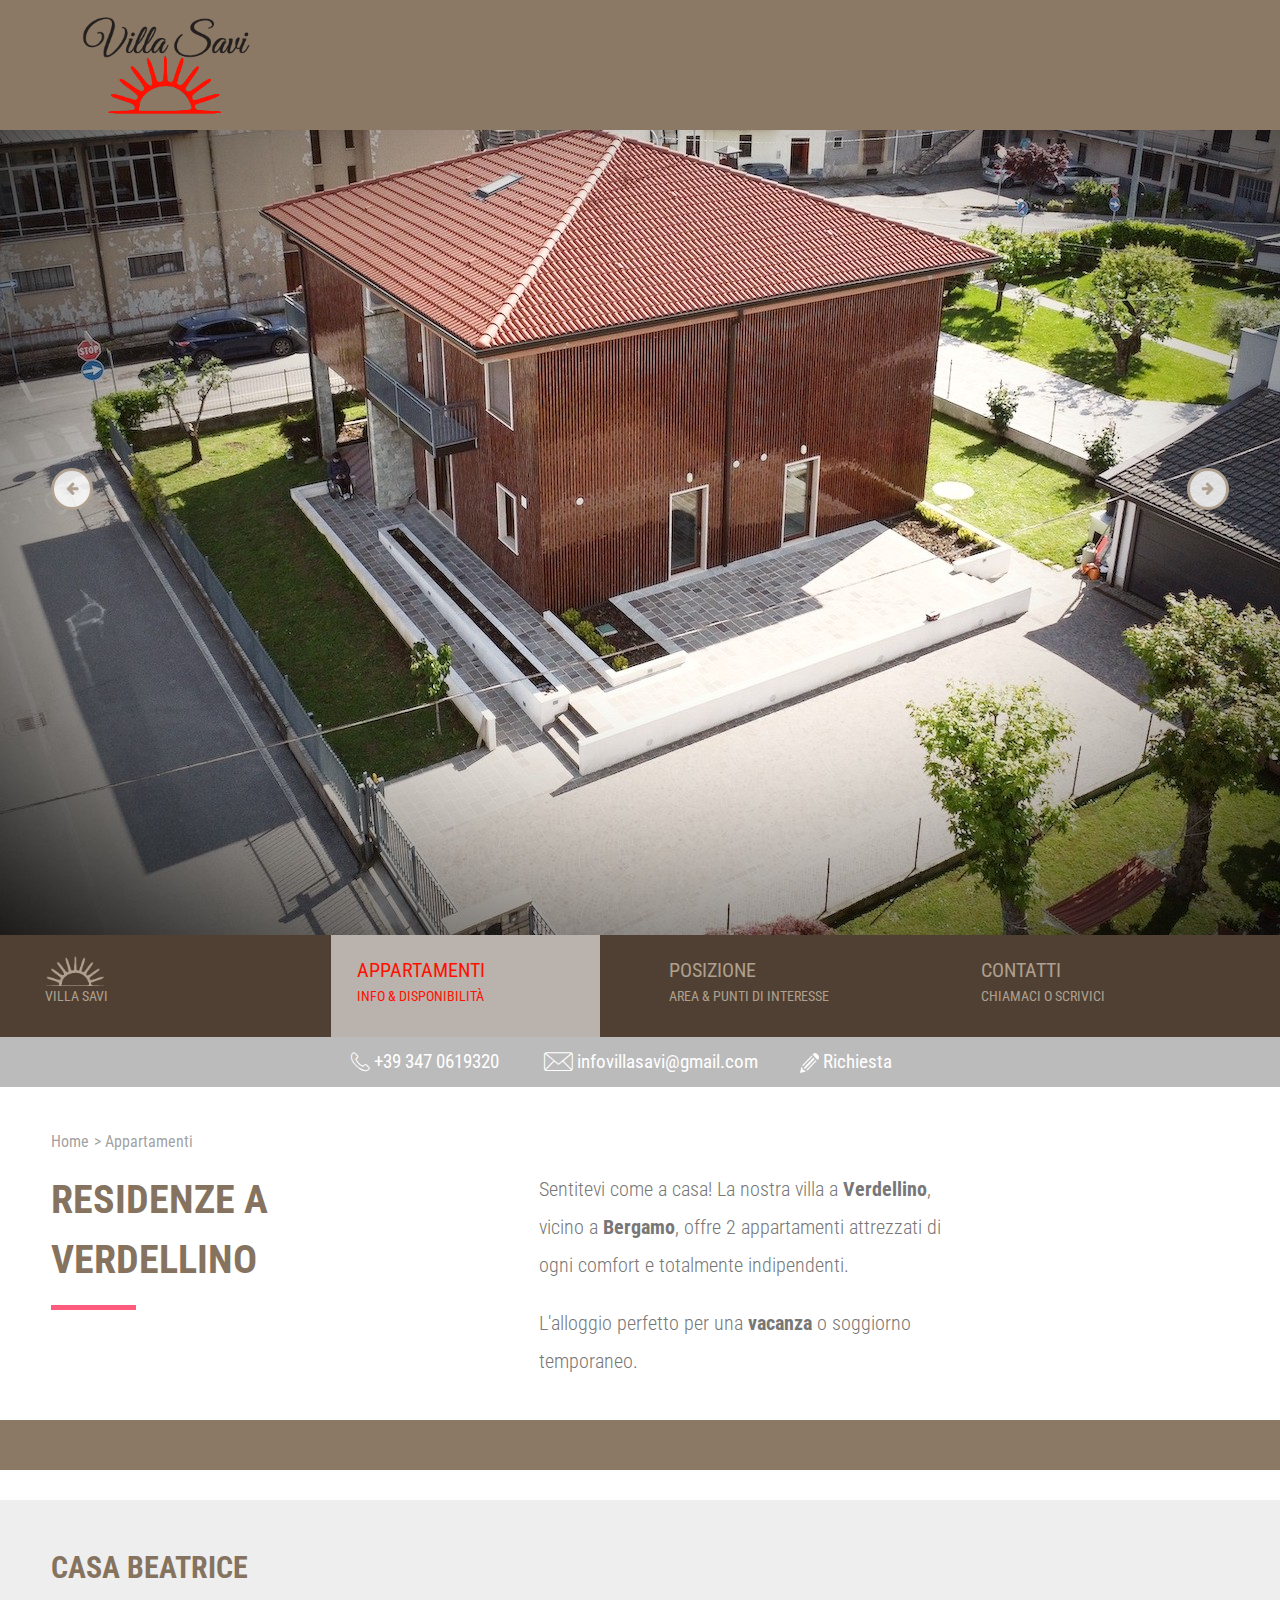
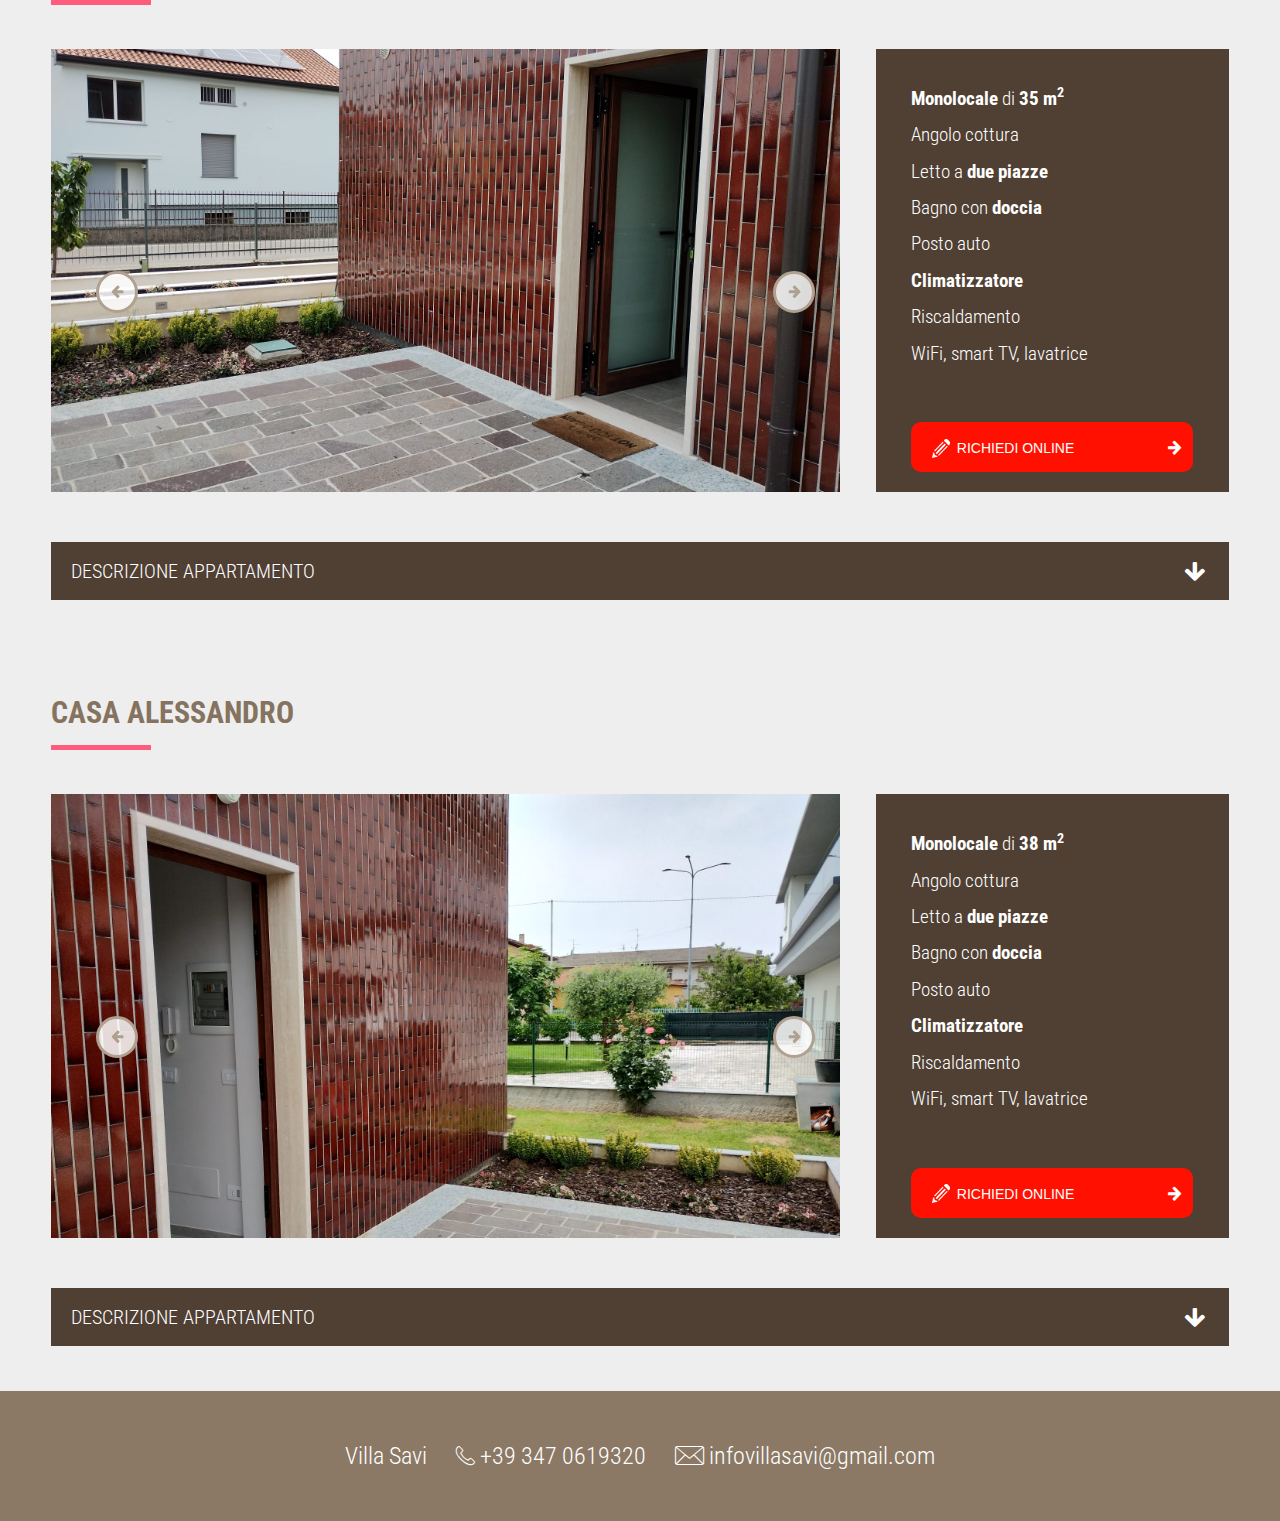
<file: docs/appartamenti.html>
<!DOCTYPE html>
<html class="no-js" lang="it" xml:lang="it">
<meta http-equiv="content-type" content="text/html;charset=utf-8" />

<head>
    <title>Appartamenti | Villa Savi</title>
    <meta charset="utf-8" />
    <meta name="referrer" content="always" />
    <meta name="robots" content="index, follow, noodp" />
    <meta name="viewport" content="width=device-width, initial-scale=1.0, maximum-scale=1, user-scalable=yes" />
    <meta name="description" content="Villa Savi, case vacanza a Verdellino, Bergamo" />
    <meta name="keywords" content="case vacanza appartamenti residenze affitti bergamo verdellino" />

    <link rel="stylesheet" type="text/css" media="screen" href="css/head-0618139b8ebcd850f28b782c97e05505.merged.css" />
    <link rel="stylesheet" type="text/css" href="css/base.css" />
    <link rel="stylesheet" type="text/css" href="appartamenti.css" />
    <link rel="stylesheet" type="text/css" href="css/magnific-popup.min.css" />
    <link rel="stylesheet"
        href="css/css2871b.css?family=Roboto+Condensed:ital,wght@0,300;0,400;0,700;1,300;1,400;1,700&amp;display=swap" />

    <script type="text/javascript" src="js/head-0b480a4b91d64fe63521271f8ae18cb8.merged.js"></script>

    <link rel="apple-touch-icon" href="img/apple-touch-icon.png" />
    <link rel="canonical" href="https://villasavi.it/appartamenti.html" />

    <meta property="og:title" content="Appartamenti" />
    <meta property="og:site_name" content="Villa Savi" />
    <meta property="og:url" content="https://villasavi.it/appartamenti.html" />
    <meta property="og:description" content="Villa Savi, case vacanza a Verdellino, Bergamo" />
    <meta property="og:type" content="website" />
    <meta property="og:locale" content="it_IT" />
    <meta property="og:image" content="https://villasavi.it/img/headers/loggia2-1600.jpeg" />
    <meta property="og:image:type" content="image/jpeg" />
    <meta property="og:image:width" content="1280" />
    <meta property="og:image:height" content="720" />
</head>

<body class="it uid50">
    <header id="header">
        <div class="main-header-wrap">
            <div class="main-header-bar fixed brown-bright-bg">
                <div class="main-header-other">
                    <div class="main-logo">
                        <a href="." title="Villa Savi" target="_top">
                            <img src="img/logo.png" width="200" height="115" alt="Villa Savi" title="Villa Savi" />
                        </a>
                    </div>
                </div>
                <div class="top-header-contact-data top-header-contact-data-nim">
                    <div>
                        <span class="icon-telefon"></span>
                        <span class="phonejs-nim">Phone protected</span>
                    </div>
                    <div>
                        <span class="icon-email"></span>
                        <span class="emailjs-nim">Email address protected</span>
                    </div>
                    <div class="richiesta-online-feature-toggle">
                        <span><img class="pencil" title="Pencil" alt="Pencil" src="img/pencil.png" width="16" /></span>
                        <span><a href="richiesta.html" title="Richiesta online">Richiesta online</a></span>
                    </div>
                </div>
            </div>
            <div class="header-slider-holder">
                <div class="corona-button"></div>
                <div class="header-slider" id="header-slider">

                    <!-- Dimensioni immagini
                    1600x1068
                    1400x935
                    1250x834
                    1000×668
                    800×534
                    450x301
                    350x234 -->
                    <div class="item">
                        <picture class="image">
                            <!--[if IE 9]><video style="display: none"><![endif]-->
                            <source media="(max-width: 349px)" srcset="
                    img/headers/ext2-350.jpg
                  " />
                            <source media="(max-width: 449px)" srcset="
                    img/headers/ext2-450.jpg
                  " />
                            <source media="(max-width: 799px)" srcset="
                    img/headers/ext2-800.jpg
                  " />
                            <source media="(max-width: 999px)" srcset="
                    img/headers/ext2-1000.jpg
                  " />
                            <source media="(max-width: 1249px)" srcset="
                    img/headers/ext2-1250.jpg
                  " />
                            <source media="(max-width: 1399px)" srcset="
                    img/headers/ext2-1400.jpg
                  " />
                            <source media="(max-width: 1599px)" srcset="
                    img/headers/ext2-1600.jpg
                  " />
                            <source srcset="
                    img/headers/ext2-1600.jpg
                  " />
                            <!--[if IE 9]></video><![endif]-->
                            <img title="Appartamenti" alt="Appartamenti" src="img/px.gif" width="1" height="1" />
                        </picture>
                    </div>

                    <div class="item">
                        <picture class="image">
                            <!--[if IE 9]><video style="display: none"><![endif]-->
                            <source media="(max-width: 349px)" srcset="
                    img/headers/ext1-350.jpg
                  " />
                            <source media="(max-width: 449px)" srcset="
                    img/headers/ext1-450.jpg
                  " />
                            <source media="(max-width: 799px)" srcset="
                    img/headers/ext1-800.jpg
                  " />
                            <source media="(max-width: 999px)" srcset="
                    img/headers/ext1-1000.jpg
                  " />
                            <source media="(max-width: 1249px)" srcset="
                    img/headers/ext1-1250.jpg
                  " />
                            <source media="(max-width: 1399px)" srcset="
                    img/headers/ext1-1400.jpg
                  " />
                            <source media="(max-width: 1599px)" srcset="
                    img/headers/ext1-1600.jpg
                  " />
                            <source srcset="
                    img/headers/ext1-1600.jpg
                  " />
                            <!--[if IE 9]></video><![endif]-->
                            <img title="Appartamenti" alt="Appartamenti" src="img/px.gif" width="1" height="1" />
                        </picture>
                    </div>

                    <div class="item">
                        <picture class="image">
                            <!--[if IE 9]><video style="display: none"><![endif]-->
                            <source media="(max-width: 349px)" srcset="
                    img/headers/portico1-350.jpg
                  " />
                            <source media="(max-width: 449px)" srcset="
                    img/headers/portico1-450.jpg
                  " />
                            <source media="(max-width: 799px)" srcset="
                    img/headers/portico1-800.jpg
                  " />
                            <source media="(max-width: 999px)" srcset="
                    img/headers/portico1-1000.jpg
                  " />
                            <source media="(max-width: 1249px)" srcset="
                    img/headers/portico1-1250.jpg
                  " />
                            <source media="(max-width: 1399px)" srcset="
                    img/headers/portico1-1400.jpg
                  " />
                            <source media="(max-width: 1599px)" srcset="
                    img/headers/portico1-1600.jpg
                  " />
                            <source srcset="
                    img/headers/portico1-1600.jpg
                  " />
                            <!--[if IE 9]></video><![endif]-->
                            <img title="Appartamenti" alt="Appartamenti" src="img/px.gif" width="1" height="1" />
                        </picture>
                    </div>

                </div>
            </div>
            <div class="sticky-nav icon-menu"></div>
        </div>
    </header>
    <div class="sub-header-bar clearfix">
        <div class="primary-nav brown-dark-bg" id="primary-nav">
            <div class="primary-nav-outer wrapper">
                <ul class="primary-nav-inner nav level0">
                    <li class="first nav-li-nim">
                        <a href="." target="_top" title="Home">
                            <div class="title_text">
                                <span class="home"></span>
                                <span class="nav_title">Villa Savi</span>
                            </div>
                        </a>
                    </li>

                    <li class="act nav-li-nim">
                        <a href="appartamenti.html" target="_top" title="APPARTAMENTI" class="act">
                            <div class="title_text">
                                <span>APPARTAMENTI</span>
                                <span class="nav_title">Info & disponibilità</span>
                            </div>
                        </a>
                    </li>
                    <li class="nav-li-nim">
                        <a href="posizione.html" target="_top" title="POSIZIONE">
                            <div class="title_text">
                                <span>POSIZIONE</span>
                                <span class="nav_title">area & punti di interesse</span>
                            </div>
                        </a>
                    </li>
                    <li class="nav-li-nim">
                        <a href="contatti.html" target="_top" title="CONTATTI">
                            <div class="title_text">
                                <span>CONTATTI</span>
                                <span class="nav_title">
                                    <!-- <span class="icon-telefon display-inline-nim"></span>
                                &nbsp;
                                <span class="icon-email display-inline-nim"></span> -->
                                    chiamaci o scrivici
                                </span>
                            </div>
                        </a>
                    </li>
                </ul>
            </div>
        </div>
    </div>
    <main class="main wrapper" id="main">
        <div class="top-header-contact-data moblie top-header-contact-data-smaller-nim">
            <div>
                <span class="icon-telefon icon"></span>
                <span class="phonejs-nim">Phone protected</span>
            </div>
            <div>
                <span class="icon-email icon"></span>
                <span class="emailjs-nim">Email address protected</span>
            </div>
            <div class="richiesta-online-feature-toggle">
                <span class="icon"><img class="pencil" title="Pencil" alt="Pencil" src="img/pencil.png" /></span>
                <span><a href="richiesta.html" title="Richiesta">Richiesta</a></span>
            </div>
        </div>

        <div id="c141" class="section textfield white section-intro-nim">
            <div class="breadcrumb">
                <div class="breadcrumb-outer">
                    <a href="." target="_top" title="Villa Savi, Verdellino, Bergamo">Home</a>
                    <span class="breadcrumb-item"> > </span>
                    <span>Appartamenti</span>
                </div>
            </div>
            <div class="subpart part_l">
                <div class="headlines">
                    <h1 class="header">Residenze a Verdellino</h1>
                </div>
            </div>
            <div class="subpart part_r intro-text-nim">
                <div class="text left intro-text-container-nim">
                    <p>
                        Sentitevi come a casa! La nostra villa a <b>Verdellino</b>,
                        vicino a <b>Bergamo</b>, offre 2 appartamenti attrezzati di ogni comfort
                        e totalmente indipendenti.
                    </p>
                    <p>
                        L'alloggio perfetto per una <b>vacanza</b> o soggiorno temporaneo.
                    </p>
                </div>
            </div>
        </div>

        <!-- <div class="gray-crane-nim">
            <img src="img/crane-gray.png" alt="" title="" />
        </div> -->

        <div id="c1368" class="togglebox servizi-generali-nim">
            <div class="togglemain" style="height: 50px; cursor: auto ! important;">
                <!-- <div class="togglecontent">
                    <p>Servizi generali</p>
                    <p class="icon icon-more"></p>
                </div> -->
            </div>
            <!-- <div class="toggleinner">
                <div class="togglesub">
                    <div class="togglecontent left">
                        <ul>
                            <li>
                                Forniture di <b>acqua</b> ed <b>energia elettrica</b> già attive e addebitate a consumo
                            </li>
                            <li>
                                Alcuni appartamenti dispongono di un <b>garage privato</b>; tutti hanno
                                <b>parcheggio pubblico</b> gratuito nelle immediate vicinanze
                            </li>
                        </ul>
                    </div>
                </div>
            </div> -->
        </div>

        <div>

            <!-- APP 1: Casa Beatrice --------------------------------------------------------------------------------------------------------->
            <div class="room-outer">
                <div class="innerwrap"></div>
                <div class="room-container">
                    <div class="room bright">

                        <div class="occupied-container-nim display-none">
                            <span>non disponibile</span>
                        </div>

                        <div class="room-header room-header-nim apt-name-container-nim">
                            <div class="headlines">
                                <h3 class="h1">Casa Beatrice</h3>
                            </div>
                        </div>

                        <div class="price-container-nim display-none">
                            <h3 class="h1">€ <span class="price-number">400</span></h3>
                            <p class="price-text">Canone mensile indicativo</p>
                        </div>

                        <div style="clear: both;"></div>

                        <div class="apt-short-desc-mobile-nim">
                            <p><b>Monolocale</b> di <b>35 m<sup>2</sup></b></p>
                            <p>Angolo cottura</p>
                            <p>Letto a <b>due piazze</b></p>
                            <p>Bagno con <b>doccia</b></p>
                            <p>Posto auto</p>
                            <p><b>Climatizzatore</b></p>
                            <p>Riscaldamento</p>
                            <p>WiFi, smart TV, lavatrice</p>
                        </div>

                        <div class="rooms-inner">
                            <div class="rooms-top clearfix">
                                <div class="room-slider">
                                    <div class="item">
                                        <a href="img/app01/ingresso1.jpg" alt="" title="" class="mfp-room">
                                            <picture class="image">
                                                <!--[if IE 9]><video style="display: none"><![endif]-->
                                                <source media="(max-width: 349px)" srcset="img/app01/ingresso1.jpg" />
                                                <source media="(max-width: 469px)" srcset="img/app01/ingresso1.jpg" />
                                                <source media="(max-width: 799px)" srcset="img/app01/ingresso1.jpg" />
                                                <source media="(max-width: 999px)" srcset="img/app01/ingresso1.jpg" />
                                                <source media="(max-width: 1249px)" srcset="img/app01/ingresso1.jpg" />
                                                <source media="(min-width: 1250px)" srcset="img/app01/ingresso1.jpg" />
                                                <!--[if IE 9]></video><![endif]-->
                                                <img src="img/px.gif" class="horizontal top-5 lazyload" alt=""
                                                    title="" />
                                            </picture>
                                        </a>
                                    </div>
                                    <div class="item">
                                        <a href="img/app01/ingresso2.jpg" alt="" title="" class="mfp-room">
                                            <picture class="image">
                                                <!--[if IE 9]><video style="display: none"><![endif]-->
                                                <source media="(max-width: 349px)" srcset="img/app01/ingresso2.jpg" />
                                                <source media="(max-width: 469px)" srcset="img/app01/ingresso2.jpg" />
                                                <source media="(max-width: 799px)" srcset="img/app01/ingresso2.jpg" />
                                                <source media="(max-width: 999px)" srcset="img/app01/ingresso2.jpg" />
                                                <source media="(max-width: 1249px)" srcset="img/app01/ingresso2.jpg" />
                                                <source media="(min-width: 1250px)" srcset="img/app01/ingresso2.jpg" />
                                                <!--[if IE 9]></video><![endif]-->
                                                <img src="img/px.gif" class="horizontal extra-wide lazyload" alt=""
                                                    title="" />
                                            </picture>
                                        </a>
                                    </div>
                                    <div class="item">
                                        <a href="img/app01/ingresso3.jpg" alt="" title="" class="mfp-room">
                                            <picture class="image">
                                                <!--[if IE 9]><video style="display: none"><![endif]-->
                                                <source media="(max-width: 349px)" srcset="img/app01/ingresso3.jpg" />
                                                <source media="(max-width: 469px)" srcset="img/app01/ingresso3.jpg" />
                                                <source media="(max-width: 799px)" srcset="img/app01/ingresso3.jpg" />
                                                <source media="(max-width: 999px)" srcset="img/app01/ingresso3.jpg" />
                                                <source media="(max-width: 1249px)" srcset="img/app01/ingresso3.jpg" />
                                                <source media="(min-width: 1250px)" srcset="img/app01/ingresso3.jpg" />
                                                <!--[if IE 9]></video><![endif]-->
                                                <img src="img/px.gif" class="horizontal extra-wide lazyload" alt=""
                                                    title="" />
                                            </picture>
                                        </a>
                                    </div>
                                    <div class="item">
                                        <a href="img/app01/ingresso4.jpg" alt="" title="" class="mfp-room">
                                            <picture class="image">
                                                <!--[if IE 9]><video style="display: none"><![endif]-->
                                                <source media="(max-width: 349px)" srcset="img/app01/ingresso4.jpg" />
                                                <source media="(max-width: 469px)" srcset="img/app01/ingresso4.jpg" />
                                                <source media="(max-width: 799px)" srcset="img/app01/ingresso4.jpg" />
                                                <source media="(max-width: 999px)" srcset="img/app01/ingresso4.jpg" />
                                                <source media="(max-width: 1249px)" srcset="img/app01/ingresso4.jpg" />
                                                <source media="(min-width: 1250px)" srcset="img/app01/ingresso4.jpg" />
                                                <!--[if IE 9]></video><![endif]-->
                                                <img src="img/px.gif" class="horizontal extra-wide lazyload" alt=""
                                                    title="" />
                                            </picture>
                                        </a>
                                    </div>
                                    <div class="item">
                                        <a href="img/app01/ingresso5.jpg" alt="" title="" class="mfp-room">
                                            <picture class="image">
                                                <!--[if IE 9]><video style="display: none"><![endif]-->
                                                <source media="(max-width: 349px)" srcset="img/app01/ingresso5.jpg" />
                                                <source media="(max-width: 469px)" srcset="img/app01/ingresso5.jpg" />
                                                <source media="(max-width: 799px)" srcset="img/app01/ingresso5.jpg" />
                                                <source media="(max-width: 999px)" srcset="img/app01/ingresso5.jpg" />
                                                <source media="(max-width: 1249px)" srcset="img/app01/ingresso5.jpg" />
                                                <source media="(min-width: 1250px)" srcset="img/app01/ingresso5.jpg" />
                                                <!--[if IE 9]></video><![endif]-->
                                                <img src="img/px.gif" class="horizontal extra-wide lazyload" alt=""
                                                    title="" />
                                            </picture>
                                        </a>
                                    </div>
                                    <div class="item">
                                        <a href="img/app01/cucina1.jpg" alt="" title="" class="mfp-room">
                                            <picture class="image">
                                                <!--[if IE 9]><video style="display: none"><![endif]-->
                                                <source media="(max-width: 349px)" srcset="img/app01/cucina1.jpg" />
                                                <source media="(max-width: 469px)" srcset="img/app01/cucina1.jpg" />
                                                <source media="(max-width: 799px)" srcset="img/app01/cucina1.jpg" />
                                                <source media="(max-width: 999px)" srcset="img/app01/cucina1.jpg" />
                                                <source media="(max-width: 1249px)" srcset="img/app01/cucina1.jpg" />
                                                <source media="(min-width: 1250px)" srcset="img/app01/cucina1.jpg" />
                                                <!--[if IE 9]></video><![endif]-->
                                                <img src="img/px.gif" class="vertical extra-wide lazyload" alt=""
                                                    title="" />
                                            </picture>
                                        </a>
                                    </div>
                                    <div class="item">
                                        <a href="img/app01/cucina2.jpg" alt="" title="" class="mfp-room">
                                            <picture class="image">
                                                <!--[if IE 9]><video style="display: none"><![endif]-->
                                                <source media="(max-width: 349px)" srcset="img/app01/cucina2.jpg" />
                                                <source media="(max-width: 469px)" srcset="img/app01/cucina2.jpg" />
                                                <source media="(max-width: 799px)" srcset="img/app01/cucina2.jpg" />
                                                <source media="(max-width: 999px)" srcset="img/app01/cucina2.jpg" />
                                                <source media="(max-width: 1249px)" srcset="img/app01/cucina2.jpg" />
                                                <source media="(min-width: 1250px)" srcset="img/app01/cucina2.jpg" />
                                                <!--[if IE 9]></video><![endif]-->
                                                <img src="img/px.gif" class="horizontal top-10 lazyload" alt=""
                                                    title="" />
                                            </picture>
                                        </a>
                                    </div>
                                    <div class="item">
                                        <a href="img/app01/letto-tavolo1.jpg" alt="" title="" class="mfp-room">
                                            <picture class="image">
                                                <!--[if IE 9]><video style="display: none"><![endif]-->
                                                <source media="(max-width: 349px)"
                                                    srcset="img/app01/letto-tavolo1.jpg" />
                                                <source media="(max-width: 469px)"
                                                    srcset="img/app01/letto-tavolo1.jpg" />
                                                <source media="(max-width: 799px)"
                                                    srcset="img/app01/letto-tavolo1.jpg" />
                                                <source media="(max-width: 999px)"
                                                    srcset="img/app01/letto-tavolo1.jpg" />
                                                <source media="(max-width: 1249px)"
                                                    srcset="img/app01/letto-tavolo1.jpg" />
                                                <source media="(min-width: 1250px)"
                                                    srcset="img/app01/letto-tavolo1.jpg" />
                                                <!--[if IE 9]></video><![endif]-->
                                                <img src="img/px.gif" class="horizontal extra-wide top-5 lazyload"
                                                    alt="" title="" />
                                            </picture>
                                        </a>
                                    </div>
                                    <div class="item">
                                        <a href="img/app01/letto-tavolo2.jpg" alt="" title="" class="mfp-room">
                                            <picture class="image">
                                                <!--[if IE 9]><video style="display: none"><![endif]-->
                                                <source media="(max-width: 349px)"
                                                    srcset="img/app01/letto-tavolo2.jpg" />
                                                <source media="(max-width: 469px)"
                                                    srcset="img/app01/letto-tavolo2.jpg" />
                                                <source media="(max-width: 799px)"
                                                    srcset="img/app01/letto-tavolo2.jpg" />
                                                <source media="(max-width: 999px)"
                                                    srcset="img/app01/letto-tavolo2.jpg" />
                                                <source media="(max-width: 1249px)"
                                                    srcset="img/app01/letto-tavolo2.jpg" />
                                                <source media="(min-width: 1250px)"
                                                    srcset="img/app01/letto-tavolo2.jpg" />
                                                <!--[if IE 9]></video><![endif]-->
                                                <img src="img/px.gif" class="horizontal extra-wide top-5 lazyload"
                                                    alt="" title="" />
                                            </picture>
                                        </a>
                                    </div>
                                    <div class="item">
                                        <a href="img/app01/letto-tavolo3.jpg" alt="" title="" class="mfp-room">
                                            <picture class="image">
                                                <!--[if IE 9]><video style="display: none"><![endif]-->
                                                <source media="(max-width: 349px)"
                                                    srcset="img/app01/letto-tavolo3.jpg" />
                                                <source media="(max-width: 469px)"
                                                    srcset="img/app01/letto-tavolo3.jpg" />
                                                <source media="(max-width: 799px)"
                                                    srcset="img/app01/letto-tavolo3.jpg" />
                                                <source media="(max-width: 999px)"
                                                    srcset="img/app01/letto-tavolo3.jpg" />
                                                <source media="(max-width: 1249px)"
                                                    srcset="img/app01/letto-tavolo3.jpg" />
                                                <source media="(min-width: 1250px)"
                                                    srcset="img/app01/letto-tavolo3.jpg" />
                                                <!--[if IE 9]></video><![endif]-->
                                                <img src="img/px.gif" class="horizontal top-5 lazyload" alt=""
                                                    title="" />
                                            </picture>
                                        </a>
                                    </div>
                                    <div class="item">
                                        <a href="img/app01/letto-tavolo4.jpg" alt="" title="" class="mfp-room">
                                            <picture class="image">
                                                <!--[if IE 9]><video style="display: none"><![endif]-->
                                                <source media="(max-width: 349px)"
                                                    srcset="img/app01/letto-tavolo4.jpg" />
                                                <source media="(max-width: 469px)"
                                                    srcset="img/app01/letto-tavolo4.jpg" />
                                                <source media="(max-width: 799px)"
                                                    srcset="img/app01/letto-tavolo4.jpg" />
                                                <source media="(max-width: 999px)"
                                                    srcset="img/app01/letto-tavolo4.jpg" />
                                                <source media="(max-width: 1249px)"
                                                    srcset="img/app01/letto-tavolo4.jpg" />
                                                <source media="(min-width: 1250px)"
                                                    srcset="img/app01/letto-tavolo4.jpg" />
                                                <!--[if IE 9]></video><![endif]-->
                                                <img src="img/px.gif" class="horizontal top-5 lazyload" alt=""
                                                    title="" />
                                            </picture>
                                        </a>
                                    </div>
                                    <div class="item">
                                        <a href="img/app01/bagno1.jpg" alt="" title="" class="mfp-room">
                                            <picture class="image">
                                                <!--[if IE 9]><video style="display: none"><![endif]-->
                                                <source media="(max-width: 349px)" srcset="img/app01/bagno1.jpg" />
                                                <source media="(max-width: 469px)" srcset="img/app01/bagno1.jpg" />
                                                <source media="(max-width: 799px)" srcset="img/app01/bagno1.jpg" />
                                                <source media="(max-width: 999px)" srcset="img/app01/bagno1.jpg" />
                                                <source media="(max-width: 1249px)" srcset="img/app01/bagno1.jpg" />
                                                <source media="(min-width: 1250px)" srcset="img/app01/bagno1.jpg" />
                                                <!--[if IE 9]></video><![endif]-->
                                                <img src="img/px.gif" class="vertical extra-wide lazyload" alt=""
                                                    title="" />
                                            </picture>
                                        </a>
                                    </div>
                                    <div class="item">
                                        <a href="img/app01/bagno2.jpg" alt="" title="" class="mfp-room">
                                            <picture class="image">
                                                <!--[if IE 9]><video style="display: none"><![endif]-->
                                                <source media="(max-width: 349px)" srcset="img/app01/bagno2.jpg" />
                                                <source media="(max-width: 469px)" srcset="img/app01/bagno2.jpg" />
                                                <source media="(max-width: 799px)" srcset="img/app01/bagno2.jpg" />
                                                <source media="(max-width: 999px)" srcset="img/app01/bagno2.jpg" />
                                                <source media="(max-width: 1249px)" srcset="img/app01/bagno2.jpg" />
                                                <source media="(min-width: 1250px)" srcset="img/app01/bagno2.jpg" />
                                                <!--[if IE 9]></video><![endif]-->
                                                <img src="img/px.gif" class="vertical extra-wide lazyload" alt=""
                                                    title="" />
                                            </picture>
                                        </a>
                                    </div>
                                    <div class="item">
                                        <a href="img/app01/bagno3.jpg" alt="" title="" class="mfp-room">
                                            <picture class="image">
                                                <!--[if IE 9]><video style="display: none"><![endif]-->
                                                <source media="(max-width: 349px)" srcset="img/app01/bagno3.jpg" />
                                                <source media="(max-width: 469px)" srcset="img/app01/bagno3.jpg" />
                                                <source media="(max-width: 799px)" srcset="img/app01/bagno3.jpg" />
                                                <source media="(max-width: 999px)" srcset="img/app01/bagno3.jpg" />
                                                <source media="(max-width: 1249px)" srcset="img/app01/bagno3.jpg" />
                                                <source media="(min-width: 1250px)" srcset="img/app01/bagno3.jpg" />
                                                <!--[if IE 9]></video><![endif]-->
                                                <img src="img/px.gif" class="horizontal top-5 lazyload" alt=""
                                                    title="" />
                                            </picture>
                                        </a>
                                    </div>
                                    <div class="item">
                                        <a href="img/app01/bagno4.jpg" alt="" title="" class="mfp-room">
                                            <picture class="image">
                                                <!--[if IE 9]><video style="display: none"><![endif]-->
                                                <source media="(max-width: 349px)" srcset="img/app01/bagno4.jpg" />
                                                <source media="(max-width: 469px)" srcset="img/app01/bagno4.jpg" />
                                                <source media="(max-width: 799px)" srcset="img/app01/bagno4.jpg" />
                                                <source media="(max-width: 999px)" srcset="img/app01/bagno4.jpg" />
                                                <source media="(max-width: 1249px)" srcset="img/app01/bagno4.jpg" />
                                                <source media="(min-width: 1250px)" srcset="img/app01/bagno4.jpg" />
                                                <!--[if IE 9]></video><![endif]-->
                                                <img src="img/px.gif" class="vertical extra-wide top-5 lazyload" alt=""
                                                    title="" />
                                            </picture>
                                        </a>
                                    </div>
                                    <div class="item">
                                        <a href="img/app01/bagno5.jpg" alt="" title="" class="mfp-room">
                                            <picture class="image">
                                                <!--[if IE 9]><video style="display: none"><![endif]-->
                                                <source media="(max-width: 349px)" srcset="img/app01/bagno5.jpg" />
                                                <source media="(max-width: 469px)" srcset="img/app01/bagno5.jpg" />
                                                <source media="(max-width: 799px)" srcset="img/app01/bagno5.jpg" />
                                                <source media="(max-width: 999px)" srcset="img/app01/bagno5.jpg" />
                                                <source media="(max-width: 1249px)" srcset="img/app01/bagno5.jpg" />
                                                <source media="(min-width: 1250px)" srcset="img/app01/bagno5.jpg" />
                                                <!--[if IE 9]></video><![endif]-->
                                                <img src="img/px.gif" class="vertical extra-wide top-5 lazyload" alt=""
                                                    title="" />
                                            </picture>
                                        </a>
                                    </div>
                                    <div class="item">
                                        <a href="img/app01/lavatrice.jpg" alt="" title="" class="mfp-room">
                                            <picture class="image">
                                                <!--[if IE 9]><video style="display: none"><![endif]-->
                                                <source media="(max-width: 349px)" srcset="img/app01/lavatrice.jpg" />
                                                <source media="(max-width: 469px)" srcset="img/app01/lavatrice.jpg" />
                                                <source media="(max-width: 799px)" srcset="img/app01/lavatrice.jpg" />
                                                <source media="(max-width: 999px)" srcset="img/app01/lavatrice.jpg" />
                                                <source media="(max-width: 1249px)" srcset="img/app01/lavatrice.jpg" />
                                                <source media="(min-width: 1250px)" srcset="img/app01/lavatrice.jpg" />
                                                <!--[if IE 9]></video><![endif]-->
                                                <img src="img/px.gif" class="vertical extra-wide top-5 lazyload" alt=""
                                                    title="" />
                                            </picture>
                                        </a>
                                    </div>
                                    <div class="item">
                                        <a href="img/app01/esterno1.jpg" alt="" title="" class="mfp-room">
                                            <picture class="image">
                                                <!--[if IE 9]><video style="display: none"><![endif]-->
                                                <source media="(max-width: 349px)" srcset="img/app01/esterno1.jpg" />
                                                <source media="(max-width: 469px)" srcset="img/app01/esterno1.jpg" />
                                                <source media="(max-width: 799px)" srcset="img/app01/esterno1.jpg" />
                                                <source media="(max-width: 999px)" srcset="img/app01/esterno1.jpg" />
                                                <source media="(max-width: 1249px)" srcset="img/app01/esterno1.jpg" />
                                                <source media="(min-width: 1250px)" srcset="img/app01/esterno1.jpg" />
                                                <!--[if IE 9]></video><![endif]-->
                                                <img src="img/px.gif" class="horizontal extra-wide lazyload" alt=""
                                                    title="" />
                                            </picture>
                                        </a>
                                    </div>
                                    <div class="item">
                                        <a href="img/app01/portico1.jpg" alt="" title="" class="mfp-room">
                                            <picture class="image">
                                                <!--[if IE 9]><video style="display: none"><![endif]-->
                                                <source media="(max-width: 349px)" srcset="img/app01/portico1.jpg" />
                                                <source media="(max-width: 469px)" srcset="img/app01/portico1.jpg" />
                                                <source media="(max-width: 799px)" srcset="img/app01/portico1.jpg" />
                                                <source media="(max-width: 999px)" srcset="img/app01/portico1.jpg" />
                                                <source media="(max-width: 1249px)" srcset="img/app01/portico1.jpg" />
                                                <source media="(min-width: 1250px)" srcset="img/app01/portico1.jpg" />
                                                <!--[if IE 9]></video><![endif]-->
                                                <img src="img/px.gif" class="horizontal top-5 lazyload" alt=""
                                                    title="" />
                                            </picture>
                                        </a>
                                    </div>
                                    <div class="item">
                                        <a href="img/app01/piante.jpg" alt="" title="" class="mfp-room">
                                            <picture class="image">
                                                <!--[if IE 9]><video style="display: none"><![endif]-->
                                                <source media="(max-width: 349px)" srcset="img/app01/piante.jpg" />
                                                <source media="(max-width: 469px)" srcset="img/app01/piante.jpg" />
                                                <source media="(max-width: 799px)" srcset="img/app01/piante.jpg" />
                                                <source media="(max-width: 999px)" srcset="img/app01/piante.jpg" />
                                                <source media="(max-width: 1249px)" srcset="img/app01/piante.jpg" />
                                                <source media="(min-width: 1250px)" srcset="img/app01/piante.jpg" />
                                                <!--[if IE 9]></video><![endif]-->
                                                <img src="img/px.gif" class="horizontal extra-wide top-5 lazyload"
                                                    alt="" title="" />
                                            </picture>
                                        </a>
                                    </div>
                                    <div class="item">
                                        <a href="img/app01/garage1.jpg" alt="" title="" class="mfp-room">
                                            <picture class="image">
                                                <!--[if IE 9]><video style="display: none"><![endif]-->
                                                <source media="(max-width: 349px)" srcset="img/app01/garage1.jpg" />
                                                <source media="(max-width: 469px)" srcset="img/app01/garage1.jpg" />
                                                <source media="(max-width: 799px)" srcset="img/app01/garage1.jpg" />
                                                <source media="(max-width: 999px)" srcset="img/app01/garage1.jpg" />
                                                <source media="(max-width: 1249px)" srcset="img/app01/garage1.jpg" />
                                                <source media="(min-width: 1250px)" srcset="img/app01/garage1.jpg" />
                                                <!--[if IE 9]></video><![endif]-->
                                                <img src="img/px.gif" class="horizontal extra-wide top-5 lazyload"
                                                    alt="" title="" />
                                            </picture>
                                        </a>
                                    </div>

                                </div>

                                <div class="aside-price aside-price-nim">
                                    <div class="room_table room-table-nim">
                                        <div class="room_row room-row-nim">
                                            <div class="frame text-align-left-nim">
                                                <div class="apt-short-desc-nim">
                                                    <p><b>Monolocale</b> di <b>35 m<sup>2</sup></b></p>
                                                    <p>Angolo cottura</p>
                                                    <p>Letto a <b>due piazze</b></p>
                                                    <p>Bagno con <b>doccia</b></p>
                                                    <p>Posto auto</p>
                                                    <p><b>Climatizzatore</b></p>
                                                    <p>Riscaldamento</p>
                                                    <p>WiFi, smart TV, lavatrice</p>
                                                </div>
                                            </div>
                                            <div
                                                class="button button-richiedi-nim button-richiedi-jshover-nim richiesta-online-feature-toggle">
                                                <a href="richiesta.html">
                                                    <div class="pencil-nim"></div>
                                                    richiedi online
                                                    <div class="icon-more"></div>
                                                </a>
                                            </div>
                                        </div>
                                    </div>
                                </div>
                            </div>

                            <div class="rooms-inner">
                                <div class="rooms-bottom">
                                    <div class="room-title dark">
                                        <p>Descrizione appartamento</p>
                                        <p class="icon icon-more"></p>
                                    </div>
                                    <div class="room-detail">
                                        <div class="room-desc apt-desc-nim">

                                            <div class="occupied-container-nim display-none">
                                                <span>non disponibile</span>
                                            </div>

                                            <span>Casa Beatrice</span>
                                            <p>
                                                <b>Monolocale</b> di <b>35 m<sup>2</sup></b> in Via Ippolito Nievo a
                                                Verdellino, vicino a Bergamo, a 500 metri dalla stazione ferroviaria di
                                                Verdello-Dalmine.
                                            </p>
                                            <p>
                                                L'appartamento è stato ristrutturato ed ammobiliato nel <b>2024</b>.
                                                Sorge al piano terra di una villetta con 3 appartamenti, accessibile
                                                tramite un ingresso indipendente e privo di barriere architettoniche.
                                            </p>
                                            <p>
                                            <ul>
                                                <li>
                                                    <b>Angolo cottura</b> a 2 piastre elettriche, forno, microonde e
                                                    frigorifero
                                                </li>
                                                <li>
                                                    <b>Letto</b> contenitore a due piazze
                                                </li>
                                                <li>
                                                    Armadio a due ante e comodino
                                                </li>
                                                <li>
                                                    1 bagno con <b>doccia</b>
                                                </li>
                                                <li>
                                                    Smart TV 32”
                                                </li>
                                                <li>
                                                    WiFi
                                                </li>
                                                <li>
                                                    Finestre con doppio vetro isolante
                                                </li>
                                                <li>
                                                    Taparelle elettriche
                                                </li>
                                                <li>
                                                    <b>Climatizzatore</b>
                                                </li>
                                                <li>
                                                    Riscaldamento autonomo a radiatori
                                                </li>
                                                <li>
                                                    Lavatrice
                                                </li>
                                                <li>
                                                    Posto auto
                                                </li>
                                                <li>
                                                    <b>Portico</b> e ampio <b>giardino</b> condivisi
                                                </li>
                                            </ul>
                                            </p>
                                            <p>
                                                <small>CIR 016232-CNI-00004 - CIN IT016232C2OMVLRVXR</small>
                                            </p>
                                        </div>
                                        <div
                                            class="button-richiedi-in-desc-nim button-richiedi-web-only-nim button-richiedi-jshover-nim richiesta-online-feature-toggle">
                                            <a href="richiesta.html">
                                                <div class="pencil-nim"></div>
                                                richiedi online
                                                <div class="icon-more"></div>
                                            </a>
                                        </div>
                                    </div>
                                </div>
                            </div>

                            <div
                                class="button-richiedi-in-desc-nim button-richiedi-mobile-only-nim button-richiedi-jshover-nim richiesta-online-feature-toggle">
                                <a href="richiesta.html">
                                    <div class="pencil-nim"></div>
                                    richiedi online
                                    <div class="icon-more"></div>
                                </a>
                            </div>

                        </div>
                    </div>







                    <!-- APP 2: Casa Alessandro --------------------------------------------------------------------------------------------------------->
                    <div class="room bright">

                        <div class="occupied-container-nim display-none">
                            <span>non disponibile</span>
                        </div>

                        <div class="room-header room-header-nim apt-name-container-nim">
                            <div class="headlines">
                                <h3 class="h1">Casa Alessandro</h3>
                            </div>
                        </div>

                        <div class="price-container-nim display-none">
                            <h3 class="h1">€ <span class="price-number">400</span></h3>
                            <p class="price-text">Canone mensile indicativo</p>
                        </div>
                        <div style="clear: both;"></div>

                        <div class="apt-short-desc-mobile-nim">
                            <p><b>Monolocale</b> di <b>38 m<sup>2</sup></b></p>
                            <p>Angolo cottura</p>
                            <p>Letto a <b>due piazze</b></p>
                            <p>Bagno con <b>doccia</b></p>
                            <p>Posto auto</p>
                            <p><b>Climatizzatore</b></p>
                            <p>Riscaldamento</p>
                            <p>WiFi, smart TV, lavatrice</p>
                        </div>

                        <div class="rooms-inner">
                            <div class="rooms-top clearfix">
                                <div class="room-slider">

                                    <div class="item">
                                        <a href="img/app02/ingresso1.jpg" alt="" title="" class="mfp-room">
                                            <picture class="image">
                                                <!--[if IE 9]><video style="display: none"><![endif]-->
                                                <source media="(max-width: 349px)" srcset="img/app02/ingresso1.jpg" />
                                                <source media="(max-width: 469px)" srcset="img/app02/ingresso1.jpg" />
                                                <source media="(max-width: 799px)" srcset="img/app02/ingresso1.jpg" />
                                                <source media="(max-width: 999px)" srcset="img/app02/ingresso1.jpg" />
                                                <source media="(max-width: 1249px)" srcset="img/app02/ingresso1.jpg" />
                                                <source media="(min-width: 1250px)" srcset="img/app02/ingresso1.jpg" />
                                                <!--[if IE 9]></video><![endif]-->
                                                <img src="img/px.gif" class="horizontal lazyload" alt="" title="" />
                                            </picture>
                                        </a>
                                    </div>
                                    <div class="item">
                                        <a href="img/app02/ingresso2.jpg" alt="" title="" class="mfp-room">
                                            <picture class="image">
                                                <!--[if IE 9]><video style="display: none"><![endif]-->
                                                <source media="(max-width: 349px)" srcset="img/app02/ingresso2.jpg" />
                                                <source media="(max-width: 469px)" srcset="img/app02/ingresso2.jpg" />
                                                <source media="(max-width: 799px)" srcset="img/app02/ingresso2.jpg" />
                                                <source media="(max-width: 999px)" srcset="img/app02/ingresso2.jpg" />
                                                <source media="(max-width: 1249px)" srcset="img/app02/ingresso2.jpg" />
                                                <source media="(min-width: 1250px)" srcset="img/app02/ingresso2.jpg" />
                                                <!--[if IE 9]></video><![endif]-->
                                                <img src="img/px.gif" class="horizontal extra-wide lazyload" alt=""
                                                    title="" />
                                            </picture>
                                        </a>
                                    </div>
                                    <div class="item">
                                        <a href="img/app02/ingresso3.jpg" alt="" title="" class="mfp-room">
                                            <picture class="image">
                                                <!--[if IE 9]><video style="display: none"><![endif]-->
                                                <source media="(max-width: 349px)" srcset="img/app02/ingresso3.jpg" />
                                                <source media="(max-width: 469px)" srcset="img/app02/ingresso3.jpg" />
                                                <source media="(max-width: 799px)" srcset="img/app02/ingresso3.jpg" />
                                                <source media="(max-width: 999px)" srcset="img/app02/ingresso3.jpg" />
                                                <source media="(max-width: 1249px)" srcset="img/app02/ingresso3.jpg" />
                                                <source media="(min-width: 1250px)" srcset="img/app02/ingresso3.jpg" />
                                                <!--[if IE 9]></video><![endif]-->
                                                <img src="img/px.gif" class="horizontal extra-wide lazyload" alt=""
                                                    title="" />
                                            </picture>
                                        </a>
                                    </div>
                                    <div class="item">
                                        <a href="img/app02/ingresso4.jpg" alt="" title="" class="mfp-room">
                                            <picture class="image">
                                                <!--[if IE 9]><video style="display: none"><![endif]-->
                                                <source media="(max-width: 349px)" srcset="img/app02/ingresso4.jpg" />
                                                <source media="(max-width: 469px)" srcset="img/app02/ingresso4.jpg" />
                                                <source media="(max-width: 799px)" srcset="img/app02/ingresso4.jpg" />
                                                <source media="(max-width: 999px)" srcset="img/app02/ingresso4.jpg" />
                                                <source media="(max-width: 1249px)" srcset="img/app02/ingresso4.jpg" />
                                                <source media="(min-width: 1250px)" srcset="img/app02/ingresso4.jpg" />
                                                <!--[if IE 9]></video><![endif]-->
                                                <img src="img/px.gif" class="horizontal extra-wide lazyload" alt=""
                                                    title="" />
                                            </picture>
                                        </a>
                                    </div>
                                    <div class="item">
                                        <a href="img/app02/cucina1.jpg" alt="" title="" class="mfp-room">
                                            <picture class="image">
                                                <!--[if IE 9]><video style="display: none"><![endif]-->
                                                <source media="(max-width: 349px)" srcset="img/app02/cucina1.jpg" />
                                                <source media="(max-width: 469px)" srcset="img/app02/cucina1.jpg" />
                                                <source media="(max-width: 799px)" srcset="img/app02/cucina1.jpg" />
                                                <source media="(max-width: 999px)" srcset="img/app02/cucina1.jpg" />
                                                <source media="(max-width: 1249px)" srcset="img/app02/cucina1.jpg" />
                                                <source media="(min-width: 1250px)" srcset="img/app02/cucina1.jpg" />
                                                <!--[if IE 9]></video><![endif]-->
                                                <img src="img/px.gif" class="horizontal extra-wide top-5 lazyload"
                                                    alt="" title="" />
                                            </picture>
                                        </a>
                                    </div>
                                    <div class="item">
                                        <a href="img/app02/cucina2.jpg" alt="" title="" class="mfp-room">
                                            <picture class="image">
                                                <!--[if IE 9]><video style="display: none"><![endif]-->
                                                <source media="(max-width: 349px)" srcset="img/app02/cucina2.jpg" />
                                                <source media="(max-width: 469px)" srcset="img/app02/cucina2.jpg" />
                                                <source media="(max-width: 799px)" srcset="img/app02/cucina2.jpg" />
                                                <source media="(max-width: 999px)" srcset="img/app02/cucina2.jpg" />
                                                <source media="(max-width: 1249px)" srcset="img/app02/cucina2.jpg" />
                                                <source media="(min-width: 1250px)" srcset="img/app02/cucina2.jpg" />
                                                <!--[if IE 9]></video><![endif]-->
                                                <img src="img/px.gif" class="horizontal extra-wide top-5 lazyload"
                                                    alt="" title="" />
                                            </picture>
                                        </a>
                                    </div>
                                    <div class="item">
                                        <a href="img/app02/corridoio.jpg" alt="" title="" class="mfp-room">
                                            <picture class="image">
                                                <!--[if IE 9]><video style="display: none"><![endif]-->
                                                <source media="(max-width: 349px)" srcset="img/app02/corridoio.jpg" />
                                                <source media="(max-width: 469px)" srcset="img/app02/corridoio.jpg" />
                                                <source media="(max-width: 799px)" srcset="img/app02/corridoio.jpg" />
                                                <source media="(max-width: 999px)" srcset="img/app02/corridoio.jpg" />
                                                <source media="(max-width: 1249px)" srcset="img/app02/corridoio.jpg" />
                                                <source media="(min-width: 1250px)" srcset="img/app02/corridoio.jpg" />
                                                <!--[if IE 9]></video><![endif]-->
                                                <img src="img/px.gif" class="vertical extra-wide lazyload" alt=""
                                                    title="" />
                                            </picture>
                                        </a>
                                    </div>
                                    <div class="item">
                                        <a href="img/app02/letto-tavolo1.jpg" alt="" title="" class="mfp-room">
                                            <picture class="image">
                                                <!--[if IE 9]><video style="display: none"><![endif]-->
                                                <source media="(max-width: 349px)"
                                                    srcset="img/app02/letto-tavolo1.jpg" />
                                                <source media="(max-width: 469px)"
                                                    srcset="img/app02/letto-tavolo1.jpg" />
                                                <source media="(max-width: 799px)"
                                                    srcset="img/app02/letto-tavolo1.jpg" />
                                                <source media="(max-width: 999px)"
                                                    srcset="img/app02/letto-tavolo1.jpg" />
                                                <source media="(max-width: 1249px)"
                                                    srcset="img/app02/letto-tavolo1.jpg" />
                                                <source media="(min-width: 1250px)"
                                                    srcset="img/app02/letto-tavolo1.jpg" />
                                                <!--[if IE 9]></video><![endif]-->
                                                <img src="img/px.gif" class="horizontal extra-wide top-5 lazyload"
                                                    alt="" title="" />
                                            </picture>
                                        </a>
                                    </div>
                                    <div class="item">
                                        <a href="img/app02/letto-tavolo2.jpg" alt="" title="" class="mfp-room">
                                            <picture class="image">
                                                <!--[if IE 9]><video style="display: none"><![endif]-->
                                                <source media="(max-width: 349px)"
                                                    srcset="img/app02/letto-tavolo2.jpg" />
                                                <source media="(max-width: 469px)"
                                                    srcset="img/app02/letto-tavolo2.jpg" />
                                                <source media="(max-width: 799px)"
                                                    srcset="img/app02/letto-tavolo2.jpg" />
                                                <source media="(max-width: 999px)"
                                                    srcset="img/app02/letto-tavolo2.jpg" />
                                                <source media="(max-width: 1249px)"
                                                    srcset="img/app02/letto-tavolo2.jpg" />
                                                <source media="(min-width: 1250px)"
                                                    srcset="img/app02/letto-tavolo2.jpg" />
                                                <!--[if IE 9]></video><![endif]-->
                                                <img src="img/px.gif" class="horizontal extra-wide top-5 lazyload"
                                                    alt="" title="" />
                                            </picture>
                                        </a>
                                    </div>
                                    <div class="item">
                                        <a href="img/app02/letto1.jpg" alt="" title="" class="mfp-room">
                                            <picture class="image">
                                                <!--[if IE 9]><video style="display: none"><![endif]-->
                                                <source media="(max-width: 349px)" srcset="img/app02/letto1.jpg" />
                                                <source media="(max-width: 469px)" srcset="img/app02/letto1.jpg" />
                                                <source media="(max-width: 799px)" srcset="img/app02/letto1.jpg" />
                                                <source media="(max-width: 999px)" srcset="img/app02/letto1.jpg" />
                                                <source media="(max-width: 1249px)" srcset="img/app02/letto1.jpg" />
                                                <source media="(min-width: 1250px)" srcset="img/app02/letto1.jpg" />
                                                <!--[if IE 9]></video><![endif]-->
                                                <img src="img/px.gif" class="horizontal extra-wide top-5 lazyload"
                                                    alt="" title="" />
                                            </picture>
                                        </a>
                                    </div>
                                    <div class="item">
                                        <a href="img/app02/bagno1.jpg" alt="" title="" class="mfp-room">
                                            <picture class="image">
                                                <!--[if IE 9]><video style="display: none"><![endif]-->
                                                <source media="(max-width: 349px)" srcset="img/app02/bagno1.jpg" />
                                                <source media="(max-width: 469px)" srcset="img/app02/bagno1.jpg" />
                                                <source media="(max-width: 799px)" srcset="img/app02/bagno1.jpg" />
                                                <source media="(max-width: 999px)" srcset="img/app02/bagno1.jpg" />
                                                <source media="(max-width: 1249px)" srcset="img/app02/bagno1.jpg" />
                                                <source media="(min-width: 1250px)" srcset="img/app02/bagno1.jpg" />
                                                <!--[if IE 9]></video><![endif]-->
                                                <img src="img/px.gif" class="vertical extra-wide lazyload" alt=""
                                                    title="" />
                                            </picture>
                                        </a>
                                    </div>
                                    <div class="item">
                                        <a href="img/app02/bagno2.jpg" alt="" title="" class="mfp-room">
                                            <picture class="image">
                                                <!--[if IE 9]><video style="display: none"><![endif]-->
                                                <source media="(max-width: 349px)" srcset="img/app02/bagno2.jpg" />
                                                <source media="(max-width: 469px)" srcset="img/app02/bagno2.jpg" />
                                                <source media="(max-width: 799px)" srcset="img/app02/bagno2.jpg" />
                                                <source media="(max-width: 999px)" srcset="img/app02/bagno2.jpg" />
                                                <source media="(max-width: 1249px)" srcset="img/app02/bagno2.jpg" />
                                                <source media="(min-width: 1250px)" srcset="img/app02/bagno2.jpg" />
                                                <!--[if IE 9]></video><![endif]-->
                                                <img src="img/px.gif" class="vertical extra-wide top-5 lazyload" alt=""
                                                    title="" />
                                            </picture>
                                        </a>
                                    </div>
                                    <div class="item">
                                        <a href="img/app02/portico1.jpg" alt="" title="" class="mfp-room">
                                            <picture class="image">
                                                <!--[if IE 9]><video style="display: none"><![endif]-->
                                                <source media="(max-width: 349px)" srcset="img/app02/portico1.jpg" />
                                                <source media="(max-width: 469px)" srcset="img/app02/portico1.jpg" />
                                                <source media="(max-width: 799px)" srcset="img/app02/portico1.jpg" />
                                                <source media="(max-width: 999px)" srcset="img/app02/portico1.jpg" />
                                                <source media="(max-width: 1249px)" srcset="img/app02/portico1.jpg" />
                                                <source media="(min-width: 1250px)" srcset="img/app02/portico1.jpg" />
                                                <!--[if IE 9]></video><![endif]-->
                                                <img src="img/px.gif" class="horizontal top-5 lazyload" alt=""
                                                    title="" />
                                            </picture>
                                        </a>
                                    </div>
                                    <div class="item">
                                        <a href="img/app02/portico2.jpg" alt="" title="" class="mfp-room">
                                            <picture class="image">
                                                <!--[if IE 9]><video style="display: none"><![endif]-->
                                                <source media="(max-width: 349px)" srcset="img/app02/portico2.jpg" />
                                                <source media="(max-width: 469px)" srcset="img/app02/portico2.jpg" />
                                                <source media="(max-width: 799px)" srcset="img/app02/portico2.jpg" />
                                                <source media="(max-width: 999px)" srcset="img/app02/portico2.jpg" />
                                                <source media="(max-width: 1249px)" srcset="img/app02/portico2.jpg" />
                                                <source media="(min-width: 1250px)" srcset="img/app02/portico2.jpg" />
                                                <!--[if IE 9]></video><![endif]-->
                                                <img src="img/px.gif" class="horizontal top-5 lazyload" alt=""
                                                    title="" />
                                            </picture>
                                        </a>
                                    </div>
                                    <div class="item">
                                        <a href="img/app02/cortile.jpg" alt="" title="" class="mfp-room">
                                            <picture class="image">
                                                <!--[if IE 9]><video style="display: none"><![endif]-->
                                                <source media="(max-width: 349px)" srcset="img/app02/cortile.jpg" />
                                                <source media="(max-width: 469px)" srcset="img/app02/cortile.jpg" />
                                                <source media="(max-width: 799px)" srcset="img/app02/cortile.jpg" />
                                                <source media="(max-width: 999px)" srcset="img/app02/cortile.jpg" />
                                                <source media="(max-width: 1249px)" srcset="img/app02/cortile.jpg" />
                                                <source media="(min-width: 1250px)" srcset="img/app02/cortile.jpg" />
                                                <!--[if IE 9]></video><![endif]-->
                                                <img src="img/px.gif" class="horizontal top-5 lazyload" alt=""
                                                    title="" />
                                            </picture>
                                        </a>
                                    </div>
                                    <div class="item">
                                        <a href="img/app01/piante.jpg" alt="" title="" class="mfp-room">
                                            <picture class="image">
                                                <!--[if IE 9]><video style="display: none"><![endif]-->
                                                <source media="(max-width: 349px)" srcset="img/app01/piante.jpg" />
                                                <source media="(max-width: 469px)" srcset="img/app01/piante.jpg" />
                                                <source media="(max-width: 799px)" srcset="img/app01/piante.jpg" />
                                                <source media="(max-width: 999px)" srcset="img/app01/piante.jpg" />
                                                <source media="(max-width: 1249px)" srcset="img/app01/piante.jpg" />
                                                <source media="(min-width: 1250px)" srcset="img/app01/piante.jpg" />
                                                <!--[if IE 9]></video><![endif]-->
                                                <img src="img/px.gif" class="horizontal extra-wide top-5 lazyload"
                                                    alt="" title="" />
                                            </picture>
                                        </a>
                                    </div>
                                    <div class="item">
                                        <a href="img/app02/garage1.jpg" alt="" title="" class="mfp-room">
                                            <picture class="image">
                                                <!--[if IE 9]><video style="display: none"><![endif]-->
                                                <source media="(max-width: 349px)" srcset="img/app02/garage1.jpg" />
                                                <source media="(max-width: 469px)" srcset="img/app02/garage1.jpg" />
                                                <source media="(max-width: 799px)" srcset="img/app02/garage1.jpg" />
                                                <source media="(max-width: 999px)" srcset="img/app02/garage1.jpg" />
                                                <source media="(max-width: 1249px)" srcset="img/app02/garage1.jpg" />
                                                <source media="(min-width: 1250px)" srcset="img/app02/garage1.jpg" />
                                                <!--[if IE 9]></video><![endif]-->
                                                <img src="img/px.gif" class="horizontal extra-wide top-5 lazyload"
                                                    alt="" title="" />
                                            </picture>
                                        </a>
                                    </div>
                                </div>

                                <div class="aside-price aside-price-nim">
                                    <div class="room_table room-table-nim">
                                        <div class="room_row room-row-nim">
                                            <div class="frame text-align-left-nim">
                                                <div class="apt-short-desc-nim">
                                                    <p><b>Monolocale</b> di <b>38 m<sup>2</sup></b></p>
                                                    <p>Angolo cottura</p>
                                                    <p>Letto a <b>due piazze</b></p>
                                                    <p>Bagno con <b>doccia</b></p>
                                                    <p>Posto auto</p>
                                                    <p><b>Climatizzatore</b></p>
                                                    <p>Riscaldamento</p>
                                                    <p>WiFi, smart TV, lavatrice</p>
                                                </div>
                                            </div>
                                            <div
                                                class="button button-richiedi-nim button-richiedi-jshover-nim richiesta-online-feature-toggle">
                                                <a href="richiesta.html">
                                                    <div class="pencil-nim"></div>
                                                    richiedi online
                                                    <div class="icon-more"></div>
                                                </a>
                                            </div>
                                        </div>
                                    </div>
                                </div>
                            </div>

                            <div class="rooms-inner">
                                <div class="rooms-bottom">
                                    <div class="room-title dark">
                                        <p>Descrizione appartamento</p>
                                        <p class="icon icon-more"></p>
                                    </div>
                                    <div class="room-detail">
                                        <div class="room-desc apt-desc-nim">

                                            <div class="occupied-container-nim display-none">
                                                <span>non disponibile</span>
                                            </div>

                                            <span>Casa Alessandro</span>
                                            <p>
                                                <b>Monolocale</b> di <b>38 m<sup>2</sup></b> in Via Ippolito Nievo a
                                                Verdellino, vicino a Bergamo, a 500 metri dalla stazione ferroviaria di
                                                Verdello-Dalmine.
                                            </p>
                                            <p>
                                                L'appartamento è stato ristrutturato ed ammobiliato nel <b>2024</b>.
                                                Sorge al piano terra di una villetta con 3 appartamenti, accessibile
                                                tramite un ingresso indipendente e privo di barriere architettoniche.
                                            </p>
                                            <p>
                                            <ul>
                                                <li>
                                                    <b>Angolo cottura</b> a 2 piastre elettriche, forno, microonde e
                                                    frigorifero
                                                </li>
                                                <li>
                                                    <b>Letto</b> contenitore a due piazze
                                                </li>
                                                <li>
                                                    Armadio a due ante e comodino
                                                </li>
                                                <li>
                                                    1 bagno con <b>doccia</b>
                                                </li>
                                                <li>
                                                    Smart TV 32”
                                                </li>
                                                <li>
                                                    WiFi
                                                </li>
                                                <li>
                                                    Finestre con doppio vetro isolante
                                                </li>
                                                <li>
                                                    Taparelle elettriche
                                                </li>
                                                <li>
                                                    <b>Climatizzatore</b>
                                                </li>
                                                <li>
                                                    Riscaldamento autonomo a radiatori
                                                </li>
                                                <li>
                                                    Lavatrice
                                                </li>
                                                <li>
                                                    Posto auto
                                                </li>
                                                <li>
                                                    <b>Portico</b> e ampio <b>giardino</b> condivisi
                                                </li>

                                            </ul>
                                            </p>
                                            <p>
                                                <small>CIR 016232-CNI-00005 - CIN IT016232C2DS617LKU</small>
                                            </p>
                                        </div>
                                        <div
                                            class="button-richiedi-in-desc-nim button-richiedi-web-only-nim button-richiedi-jshover-nim richiesta-online-feature-toggle">
                                            <a href="richiesta.html">
                                                <div class="pencil-nim"></div>
                                                richiedi online
                                                <div class="icon-more"></div>
                                            </a>
                                        </div>
                                    </div>
                                </div>
                            </div>

                            <div
                                class="button-richiedi-in-desc-nim button-richiedi-mobile-only-nim button-richiedi-jshover-nim richiesta-online-feature-toggle">
                                <a href="richiesta.html">
                                    <div class="pencil-nim"></div>
                                    richiedi online
                                    <div class="icon-more"></div>
                                </a>
                            </div>
                        </div>
                    </div>



                </div>
            </div>
        </div>

        <!-- <div id="c145" class="section textfield fullwidth white">
            <div class="innerwrap left">
                <div class="text-inner">
                    <b>Riduzioni e supplementi</b>
                    <ul>
                        <li>3° e 4° letto: sconto del 50%</li>
                        <li>Supplemento camera singola: 40%</li>
                        <li>
                            Pernottamento con prima colazione: riduzione di 8,00 euro sul
                            prezzo della pensione a ¾
                        </li>
                        <li>
                            Pensione completa: supplemento di 18,00 euro sul prezzo della
                            pensione a ¾
                        </li>
                        <li>
                            Cani e piccoli animali domestici (senza cibo e altri servizi):
                            25,00 euro al giorno. Ci riserviamo il diritto di applicare un
                            supplemento per la pulizia finale.
                        </li>
                        <li>Garage: 5,00 € al giorno</li>
                    </ul>
                </div>
            </div>
        </div> -->

    </main>

    <footer class="footer wrapper brown-bright-bg">
        <div class="footer-inner">
            <div class="footer-adresse clearfix">
                <!-- <div class="address-group-1">
                    <span>Villa Savi</span>
                    <span>Alessandro Capelli</span>
                    <span>IVA 04778950164</span>
                </div> -->

                <div class="address-group-2">
                    <span class="after-content-empty-nim">Villa Savi</span>

                    <span class="after-content-empty-nim"><span class="icon-telefon font-size-80-nim"></span>
                        <a class="phonejs-nim">Phone protected</a></span>

                    <span class="after-content-empty-nim"><span class="icon-email font-size-80-nim"></span>
                        <a class="emailjs-nim">Email address protected</a></span>
                </div>
            </div>
        </div>
    </footer>

    <!-- <div class="sub-footer wrapper clearfix">
        <div class="legalnav clearfix width-auto-nim legalnav-nim">
            <a href="privacy.html" target="_top" title="Privacy" class="footer_nav">Privacy
            </a>
            <a href="javascript:void(0)" class="footer_nav" onclick="UC_UI.showSecondLayer()">Impostazioni
                privacy</a>&copy; 2024 Villa Savi
        </div>
    </div> -->

    <!-- JAVASCRIPT ------------------------------------------------------------------->
    <script type="text/javascript" src="js/body-76dacb609315236b15b4b10293728311.merged.js"></script>
    <script type="text/javascript" src="js/sticky-nav-bar.js"></script>
    <script type="text/javascript" src="js/base.js"></script>
    <script type="text/javascript" src="js/settings.js"></script>
    <script type="text/javascript" src="appartamenti.js"></script>
</body>

</html>
</file>
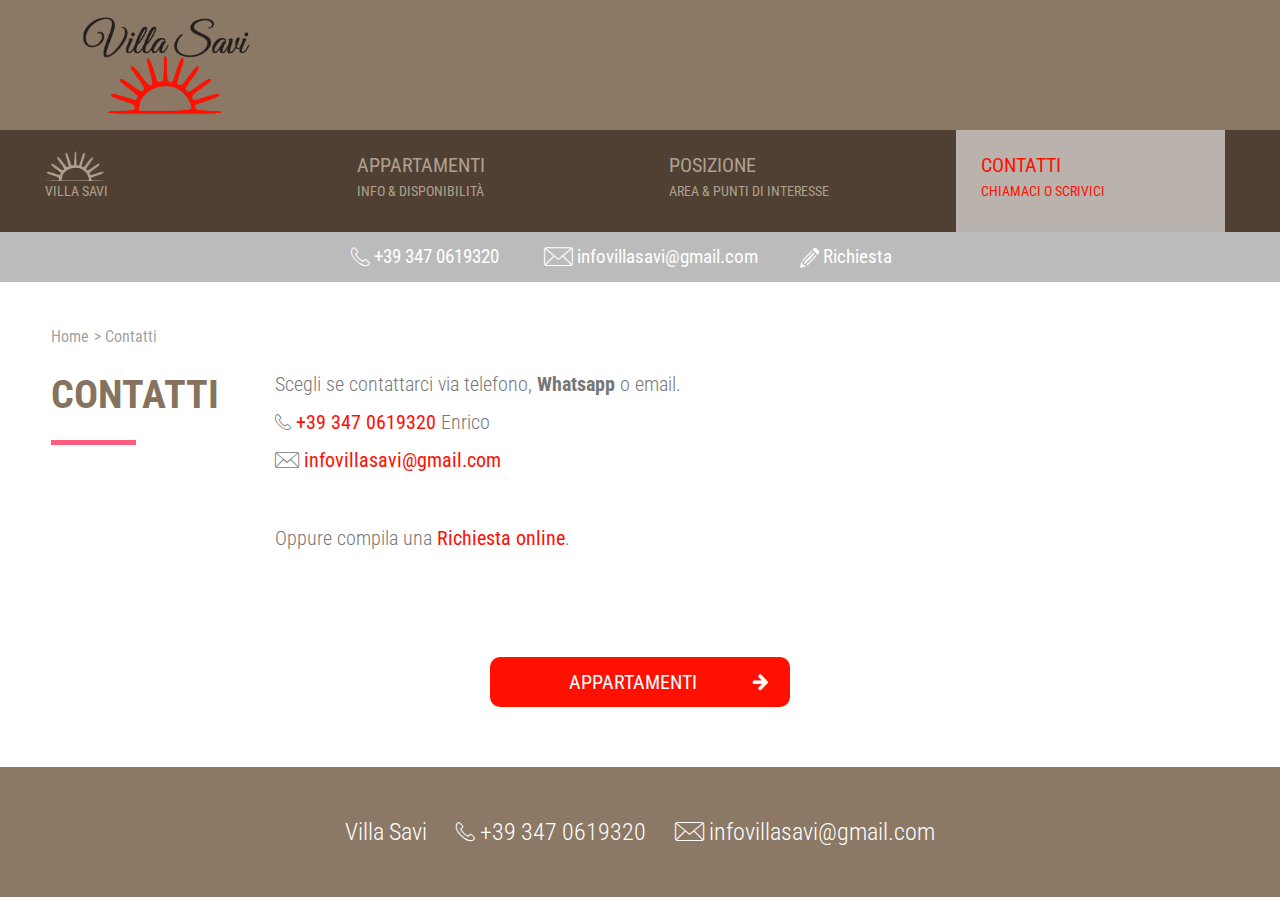
<file: docs/contatti.html>
<!DOCTYPE html>
<html class="no-js" lang="it" xml:lang="it">
<meta http-equiv="content-type" content="text/html;charset=utf-8" />

<head>
    <title>Contatti | Villa Savi</title>
    <meta charset="utf-8" />
    <meta name="referrer" content="always" />
    <meta name="robots" content="index, follow, noodp" />
    <meta name="viewport" content="width=device-width, initial-scale=1.0, maximum-scale=1, user-scalable=yes" />
    <meta name="description" content="Villa Savi, case vacanza a Verdellino, Bergamo" />
    <meta name="keywords" content="case vacanza appartamenti residenze affitti bergamo verdellino" />

    <link rel="stylesheet" type="text/css" media="screen" href="css/head-0618139b8ebcd850f28b782c97e05505.merged.css" />
    <link rel="stylesheet" type="text/css" href="css/base.css" />
    <link rel="stylesheet" type="text/css" href="contatti.css" />
    <link rel="stylesheet" type="text/css" href="css/magnific-popup.min.css" />
    <link rel="stylesheet"
        href="css/css2871b.css?family=Roboto+Condensed:ital,wght@0,300;0,400;0,700;1,300;1,400;1,700&amp;display=swap" />

    <script type="text/javascript" src="js/head-0b480a4b91d64fe63521271f8ae18cb8.merged.js"></script>

    <link rel="apple-touch-icon" href="img/apple-touch-icon.png" />
    <link rel="canonical" href="https://villasavi.it/contatti.html" />

    <meta property="og:title" content="Contatti" />
    <meta property="og:site_name" content="Villa Savi" />
    <meta property="og:url" content="https://villasavi.it/contatti.html" />
    <meta property="og:description" content="Villa Savi, case vacanza a Verdellino, Bergamo" />
    <meta property="og:type" content="website" />
    <meta property="og:locale" content="it_IT" />
    <meta property="og:image" content="https://villasavi.it/img/headers/loggia2-1600.jpeg" />
    <meta property="og:image:type" content="image/jpeg" />
    <meta property="og:image:width" content="1280" />
    <meta property="og:image:height" content="720" />
</head>

<body class="it uid50">
    <header id="header">
        <div class="main-header-wrap">
            <div class="main-header-bar fixed brown-bright-bg">
                <div class="main-header-other">
                    <div class="main-logo">
                        <a href="." title="Villa Savi" target="_top">
                            <img src="img/logo.png" width="200" height="115" alt="Villa Savi" title="Villa Savi" />
                        </a>
                    </div>
                </div>
                <div class="top-header-contact-data top-header-contact-data-nim">
                    <div>
                        <span class="icon-telefon"></span>
                        <span class="phonejs-nim">Phone protected</span>
                    </div>
                    <div>
                        <span class="icon-email"></span>
                        <span class="emailjs-nim">Email address protected</span>
                    </div>
                    <div class="richiesta-online-feature-toggle">
                        <span><img class="pencil" title="Pencil" alt="Pencil" src="img/pencil.png" width="16" /></span>
                        <span><a href="richiesta.html" title="Richiesta online">Richiesta online</a></span>
                    </div>
                </div>
            </div>

            <div class="sticky-nav icon-menu"></div>
        </div>
    </header>
    <div class="sub-header-bar clearfix sub-header-bar-no-imgs-nim">
        <div class="primary-nav brown-dark-bg" id="primary-nav">
            <div class="primary-nav-outer wrapper">
                <ul class="primary-nav-inner nav level0">
                    <li class="first nav-li-nim">
                        <a href="." target="_top" title="Home">
                            <div class="title_text">
                                <span class="home"></span>
                                <span class="nav_title">Villa Savi</span>
                            </div>
                        </a>
                    </li>

                    <li class="nav-li-nim">
                        <a href="appartamenti.html" target="_top" title="APPARTAMENTI">
                            <div class="title_text">
                                <span>APPARTAMENTI</span>
                                <span class="nav_title">Info & disponibilità</span>
                            </div>
                        </a>
                    </li>
                    <li class="nav-li-nim">
                        <a href="posizione.html" target="_top" title="POSIZIONE">
                            <div class="title_text">
                                <span>POSIZIONE</span>
                                <span class="nav_title">area & punti di interesse</span>
                            </div>
                        </a>
                    </li>
                    <li class="act nav-li-nim">
                        <a href="contatti.html" target="_top" title="CONTATTI" class="act">
                            <div class="title_text">
                                <span>CONTATTI</span>
                                <span class="nav_title">
                                    <!-- <span class="icon-telefon display-inline-nim"></span>
                                &nbsp;
                                <span class="icon-email display-inline-nim"></span> -->
                                    chiamaci o scrivici
                                </span>
                            </div>
                        </a>
                    </li>
                </ul>
            </div>
        </div>
    </div>
    <main class="main wrapper" id="main">
        <div class="top-header-contact-data moblie top-header-contact-data-smaller-nim">
            <div>
                <span class="icon-telefon icon"></span>
                <span class="phonejs-nim">Phone protected</span>
            </div>
            <div>
                <span class="icon-email icon"></span>
                <span class="emailjs-nim">Email address protected</span>
            </div>
            <div class="richiesta-online-feature-toggle">
                <span class="icon"><img class="pencil" title="Pencil" alt="Pencil" src="img/pencil.png" /></span>
                <span><a href="richiesta.html" title="Richiesta">Richiesta</a></span>
            </div>
        </div>

        <div id="c141" class="section textfield white section-intro-nim">
            <div class="breadcrumb">
                <div class="breadcrumb-outer">
                    <a href="." target="_top" title="Villa Savi, Verdellino, Bergamo">Home</a>
                    <span class="breadcrumb-item"> > </span>
                    <span>Contatti</span>
                </div>
            </div>
            <div class="subpart part_l">
                <div class="headlines">
                    <h1 class="header">Contatti</h1>
                </div>
            </div>
            <div class="subpart part_r intro-text-nim">
                <div class="text left">
                    <p>
                        Scegli se contattarci via telefono, <b>Whatsapp</b> o email.
                    </p>
                    <div>
                        <p><span class="icon-telefon font-size-80-nim"></span>
                            <a class="phonejs-nim">Phone protected</a> Enrico
                        </p>

                        <p><span class="icon-email font-size-80-nim"></span>
                            <a class="emailjs-nim">Email address protected</a>
                        </p>
                    </div>
                </div>

                <div class="text left richiesta-online-container-nim">
                    <p>
                        Oppure compila una <a href="richiesta.html">Richiesta online</a>.
                    </p>
                </div>
            </div>
        </div>

        <!-- <div class="gray-crane-nim">
            <img src="img/crane-gray.png" alt="" title="" />
        </div> -->

        <div class="button-appartamenti-container-nim">
            <div class="button-appartamenti-nim">
                <a href="appartamenti.html">
                    <!-- <div class="pencil-nim"></div> -->
                    Appartamenti
                    <div class="icon-more"></div>
                </a>
            </div>
        </div>

    </main>

    <footer class="footer wrapper brown-bright-bg">
        <div class="footer-inner">
            <div class="footer-adresse clearfix">
                <!-- <div class="address-group-1">
                    <span>Villa Savi</span>
                    <span>Alessandro Capelli</span>
                    <span>IVA 04778950164</span>
                </div> -->

                <div class="address-group-2">
                    <span class="after-content-empty-nim">Villa Savi</span>

                    <span class="after-content-empty-nim"><span class="icon-telefon font-size-80-nim"></span>
                        <a class="phonejs-nim">Phone protected</a></span>

                    <span class="after-content-empty-nim"><span class="icon-email font-size-80-nim"></span>
                        <a class="emailjs-nim">Email address protected</a></span>
                </div>
            </div>
        </div>
    </footer>

    <!-- <div class="sub-footer wrapper clearfix">
        <div class="legalnav clearfix width-auto-nim legalnav-nim">
            <a href="privacy.html" target="_top" title="Privacy" class="footer_nav">Privacy
            </a>
            <a href="javascript:void(0)" class="footer_nav" onclick="UC_UI.showSecondLayer()">Impostazioni
                privacy</a>&copy; 2024 Villa Savi
        </div>
    </div> -->

    <!-- JAVASCRIPT ------------------------------------------------------------------->
    <script type="text/javascript" src="js/body-76dacb609315236b15b4b10293728311.merged.js"></script>
    <script type="text/javascript" src="js/sticky-nav-bar.js"></script>
    <script type="text/javascript" src="js/base.js"></script>
    <script type="text/javascript" src="js/settings.js"></script>
</body>

</html>
</file>
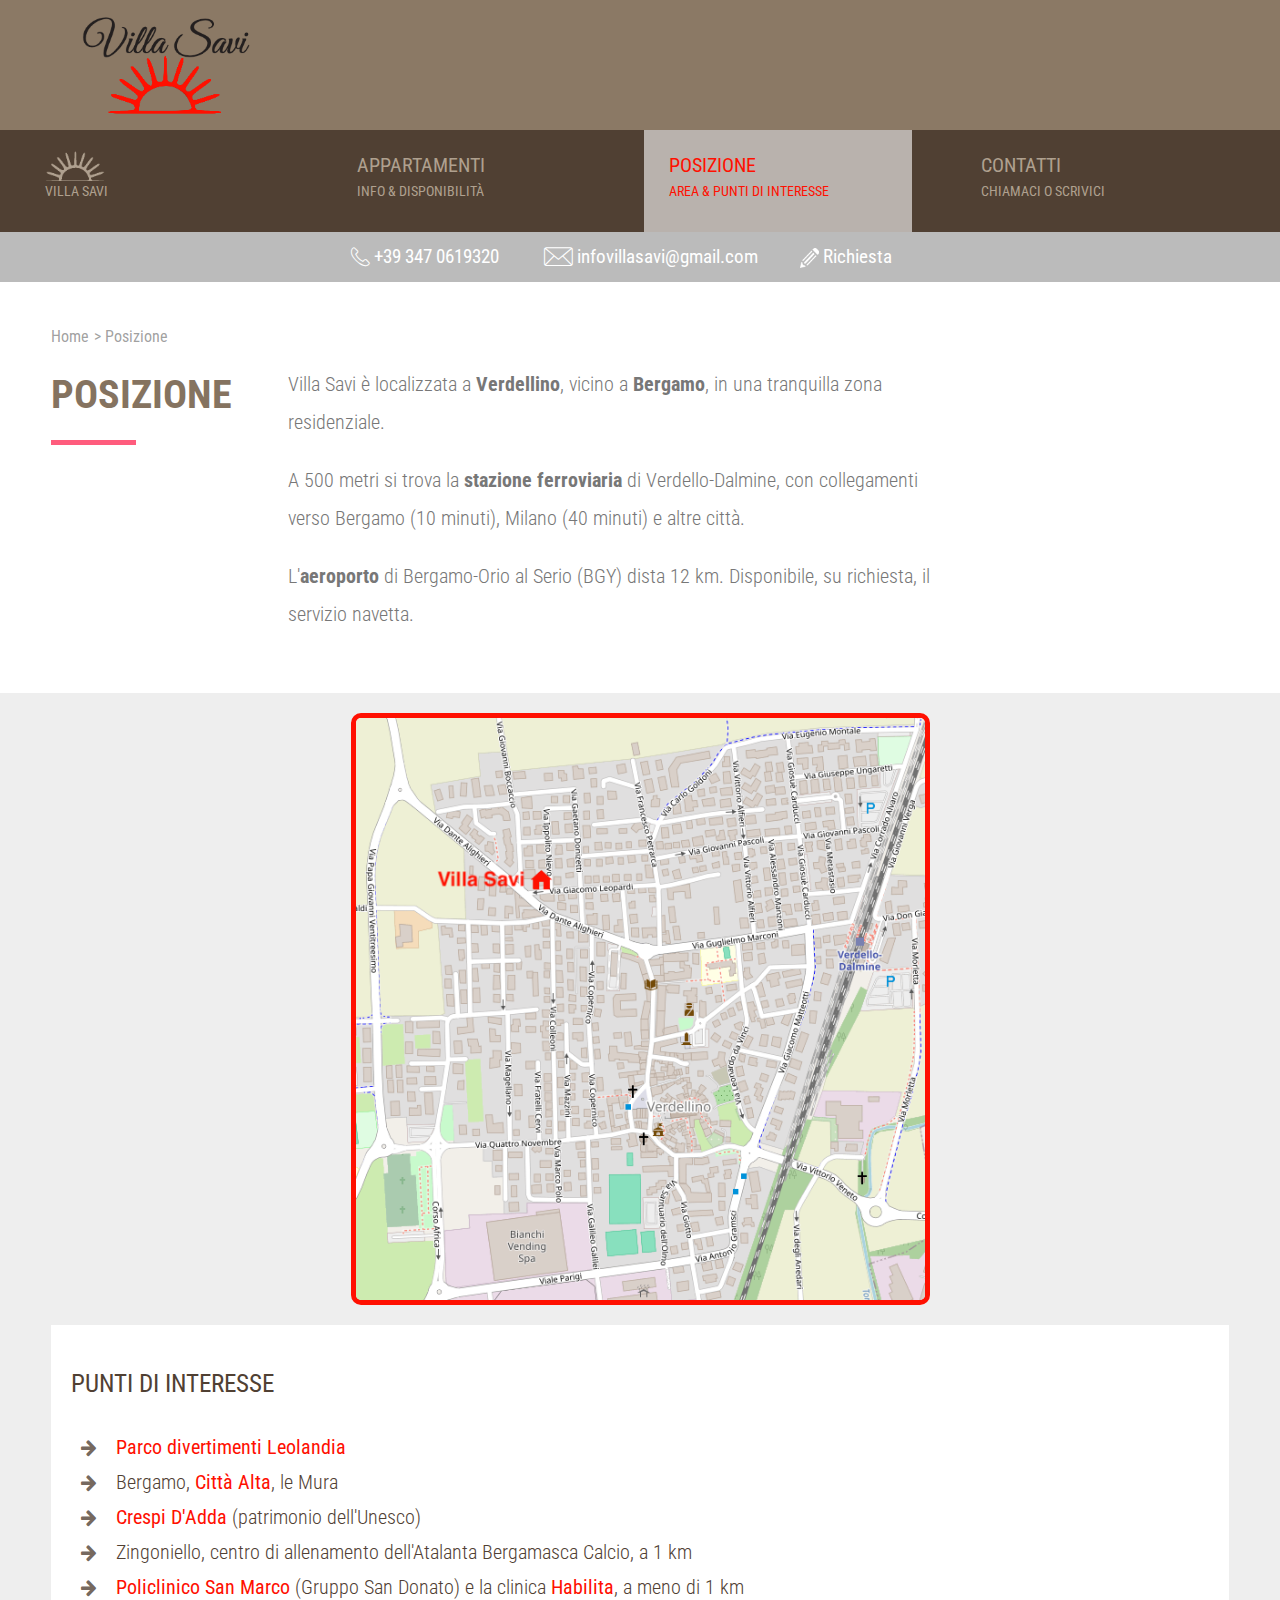
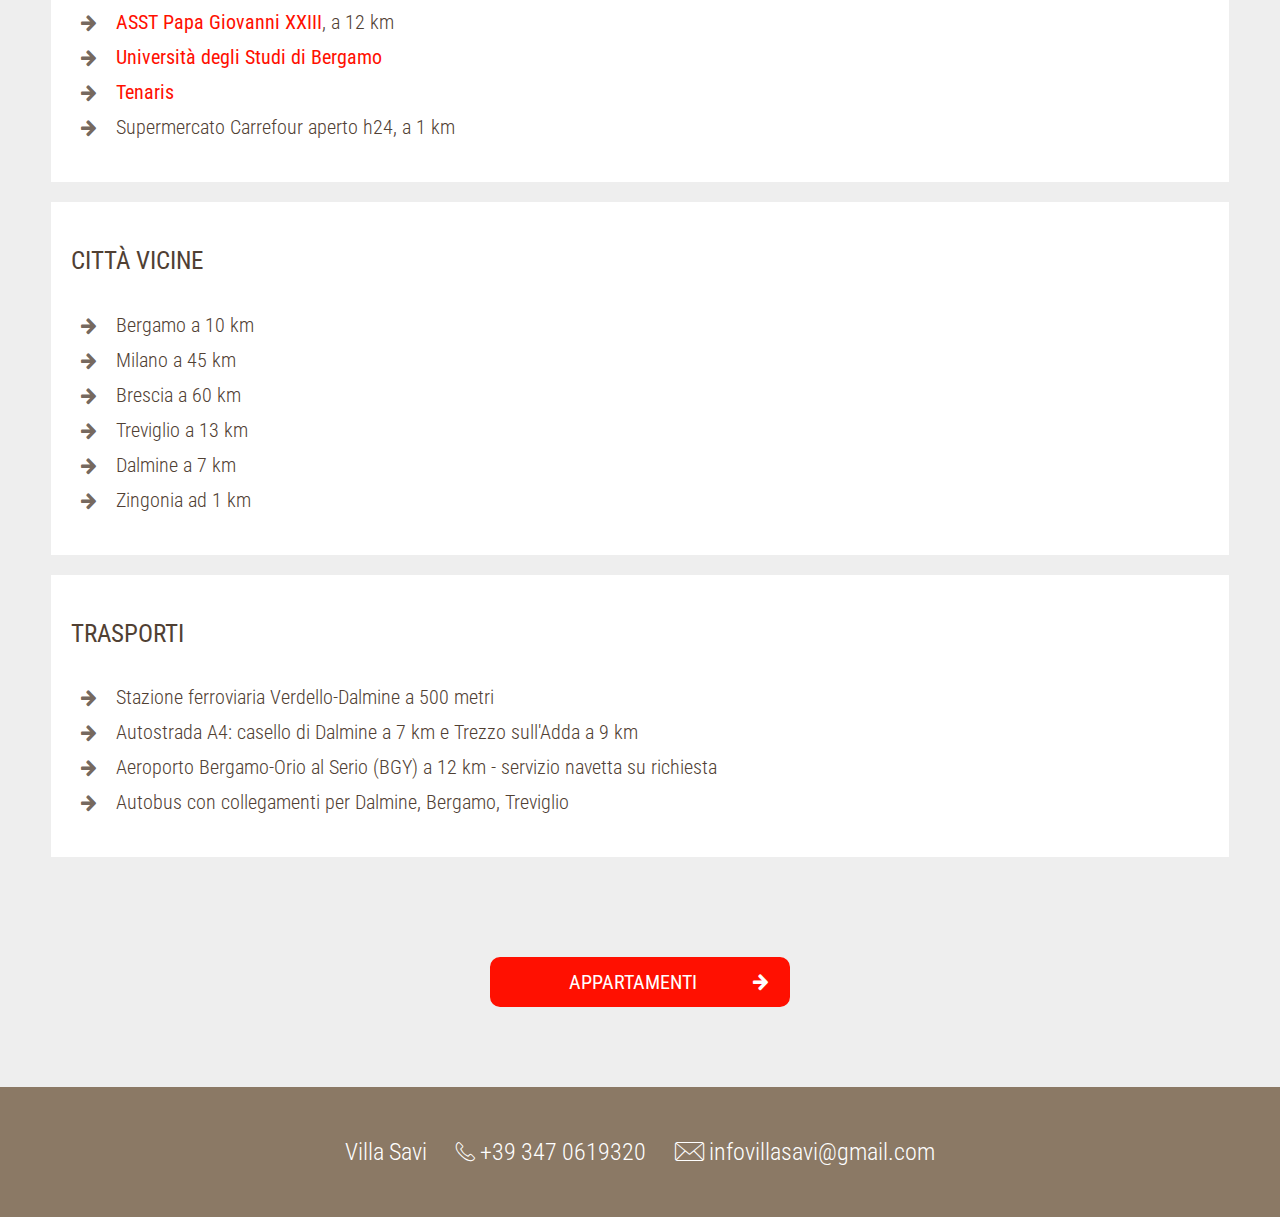
<file: docs/posizione.html>
<!DOCTYPE html>
<html class="no-js" lang="it" xml:lang="it">
<meta http-equiv="content-type" content="text/html;charset=utf-8" />

<head>
    <title>Posizione | Villa Savi</title>
    <meta charset="utf-8" />
    <meta name="referrer" content="always" />
    <meta name="robots" content="index, follow, noodp" />
    <meta name="viewport" content="width=device-width, initial-scale=1.0, maximum-scale=1, user-scalable=yes" />
    <meta name="description" content="Villa Savi, case vacanza a Verdellino, Bergamo" />
    <meta name="keywords" content="case vacanza appartamenti residenze affitti bergamo verdellino" />

    <link rel="stylesheet" type="text/css" media="screen" href="css/head-0618139b8ebcd850f28b782c97e05505.merged.css" />
    <link rel="stylesheet" type="text/css" href="css/base.css" />
    <link rel="stylesheet" type="text/css" href="posizione.css" />
    <link rel="stylesheet" type="text/css" href="css/magnific-popup.min.css" />
    <link rel="stylesheet"
        href="css/css2871b.css?family=Roboto+Condensed:ital,wght@0,300;0,400;0,700;1,300;1,400;1,700&amp;display=swap" />

    <script type="text/javascript" src="js/head-0b480a4b91d64fe63521271f8ae18cb8.merged.js"></script>

    <link rel="apple-touch-icon" href="img/apple-touch-icon.png" />
    <link rel="canonical" href="https://villasavi.it/posizione.html" />

    <meta property="og:title" content="Posizione" />
    <meta property="og:site_name" content="Villa Savi" />
    <meta property="og:url" content="https://villasavi.it/posizione.html" />
    <meta property="og:description" content="Villa Savi, case vacanza a Verdellino, Bergamo" />
    <meta property="og:type" content="website" />
    <meta property="og:locale" content="it_IT" />
    <meta property="og:image" content="https://villasavi.it/img/headers/loggia2-1600.jpeg" />
    <meta property="og:image:type" content="image/jpeg" />
    <meta property="og:image:width" content="1280" />
    <meta property="og:image:height" content="720" />
</head>

<body class="it uid50">
    <header id="header">
        <div class="main-header-wrap">
            <div class="main-header-bar fixed brown-bright-bg">
                <div class="main-header-other">
                    <div class="main-logo">
                        <a href="." title="Villa Savi" target="_top">
                            <img src="img/logo.png" width="200" height="115" alt="Villa Savi" title="Villa Savi" />
                        </a>
                    </div>
                </div>
                <div class="top-header-contact-data top-header-contact-data-nim">
                    <div>
                        <span class="icon-telefon"></span>
                        <span class="phonejs-nim">Phone protected</span>
                    </div>
                    <div>
                        <span class="icon-email"></span>
                        <span class="emailjs-nim">Email address protected</span>
                    </div>
                    <div class="richiesta-online-feature-toggle">
                        <span><img class="pencil" title="Pencil" alt="Pencil" src="img/pencil.png" width="16" /></span>
                        <span><a href="richiesta.html" title="Richiesta online">Richiesta online</a></span>
                    </div>
                </div>
            </div>

            <div class="sticky-nav icon-menu"></div>
        </div>
    </header>
    <div class="sub-header-bar clearfix sub-header-bar-no-imgs-nim">
        <div class="primary-nav brown-dark-bg" id="primary-nav">
            <div class="primary-nav-outer wrapper">
                <ul class="primary-nav-inner nav level0">
                    <li class="first nav-li-nim">
                        <a href="." target="_top" title="Home">
                            <div class="title_text">
                                <span class="home"></span>
                                <span class="nav_title">Villa Savi</span>
                            </div>
                        </a>
                    </li>

                    <li class="nav-li-nim">
                        <a href="appartamenti.html" target="_top" title="APPARTAMENTI">
                            <div class="title_text">
                                <span>APPARTAMENTI</span>
                                <span class="nav_title">Info & disponibilità</span>
                            </div>
                        </a>
                    </li>
                    <li class="act nav-li-nim">
                        <a href="posizione.html" target="_top" title="POSIZIONE" class="act">
                            <div class="title_text">
                                <span>POSIZIONE</span>
                                <span class="nav_title">area & punti di interesse</span>
                            </div>
                        </a>
                    </li>
                    <li class="nav-li-nim">
                        <a href="contatti.html" target="_top" title="CONTATTI">
                            <div class="title_text">
                                <span>CONTATTI</span>
                                <span class="nav_title">
                                    <!-- <span class="icon-telefon display-inline-nim"></span>
                                &nbsp;
                                <span class="icon-email display-inline-nim"></span> -->
                                    chiamaci o scrivici
                                </span>
                            </div>
                        </a>
                    </li>
                </ul>
            </div>
        </div>
    </div>
    <main class="main wrapper" id="main">
        <div class="top-header-contact-data moblie top-header-contact-data-smaller-nim">
            <div>
                <span class="icon-telefon icon"></span>
                <span class="phonejs-nim">Phone protected</span>
            </div>
            <div>
                <span class="icon-email icon"></span>
                <span class="emailjs-nim">Email address protected</span>
            </div>
            <div class="richiesta-online-feature-toggle">
                <span class="icon"><img class="pencil" title="Pencil" alt="Pencil" src="img/pencil.png" /></span>
                <span><a href="richiesta.html" title="Richiesta">Richiesta</a></span>
            </div>
        </div>

        <div id="c141" class="section textfield white section-intro-nim">
            <div class="breadcrumb">
                <div class="breadcrumb-outer">
                    <a href="." target="_top" title="Villa Savi, Verdellino, Bergamo">Home</a>
                    <span class="breadcrumb-item"> > </span>
                    <span>Posizione</span>
                </div>
            </div>
            <div class="subpart part_l">
                <div class="headlines">
                    <h1 class="header">Posizione</h1>
                </div>
            </div>
            <div class="subpart part_r intro-text-nim">
                <div class="text left">
                    <p>
                        <!-- Le nostre strutture sono localizzate a <b>Verdellino</b>
                        in zone residenziali ben servite,
                        da cui è possibile raggiungere le più grandi città vicine come Bergamo, Milano, Brescia. -->

                        Villa Savi è localizzata a <b>Verdellino</b>,
                        vicino a <b>Bergamo</b>, in una tranquilla zona residenziale.
                    </p>
                    <p>
                        A 500 metri si trova la <b>stazione ferroviaria</b> di Verdello-Dalmine,
                        con collegamenti verso Bergamo (10 minuti), Milano (40 minuti) e altre città.
                    </p>
                    <p>
                        L'<b>aeroporto</b> di Bergamo-Orio al Serio (BGY) dista 12 km. Disponibile, su richiesta, il
                        servizio navetta.
                    </p>
                </div>
            </div>
        </div>

        <!-- <div class="gray-crane-nim">
            <img src="img/crane-gray.png" alt="" title="" />
        </div> -->

        <div class="content-container-nim">

            <div class="map-container-nim">
                <img class="map-nim" src="img/map.png" alt="" title="" />
            </div>

            <div class="all-text-container-nim">

                <div class="innerwrap white text-section-container">
                    <span>Punti di interesse</span>
                    <ul>
                        <li><a href="https://www.leolandia.it/">Parco divertimenti Leolandia</a></li>
                        <li>Bergamo, <a href="https://it.wikipedia.org/wiki/Bergamo#Citt%C3%A0_Alta">Città Alta</a>, le
                            Mura</li>
                        <li><a href="https://www.crespidadda.it/">Crespi D'Adda</a> (patrimonio dell'Unesco)</li>
                        <li>Zingoniello, centro di allenamento dell'Atalanta Bergamasca Calcio, a 1 km</li>
                        <li><a href="https://www.grupposandonato.it/strutture/policlinico-san-marco">Policlinico San
                                Marco</a> (Gruppo San Donato) e la
                            clinica <a href="https://habilita.it/sedi/neuroriabilitazione-zingonia/">Habilita</a>, a
                            meno di 1 km</li>
                        <li><a href="https://www.asst-pg23.it/">ASST Papa Giovanni XXIII</a>, a 12 km</li>
                        <li><a href="https://www.unibg.it/">Università degli Studi di Bergamo</a></li>
                        <li><a href="https://www.tenaris.com">Tenaris</a></li>
                        <li>Supermercato Carrefour aperto h24, a 1 km</li>
                    </ul>
                </div>

                <div class="innerwrap white text-section-container">
                    <span>Città vicine</span>
                    <ul>
                        <li>Bergamo a 10 km</li>
                        <li>Milano a 45 km</li>
                        <li>Brescia a 60 km</li>
                        <li>Treviglio a 13 km</li>
                        <li>Dalmine a 7 km</li>
                        <li>Zingonia ad 1 km</li>
                    </ul>
                </div>

                <div class="innerwrap white text-section-container">
                    <span>Trasporti</span>
                    <ul>
                        <li>Stazione ferroviaria Verdello-Dalmine a 500 metri</li>
                        <li>Autostrada A4: casello di Dalmine a 7 km e Trezzo sull'Adda a 9 km</li>
                        <li>Aeroporto Bergamo-Orio al Serio (BGY) a 12 km - servizio navetta su richiesta</li>
                        <li>Autobus con collegamenti per Dalmine, Bergamo, Treviglio</li>
                    </ul>
                </div>

                <div class="button-appartamenti-container-nim">
                    <div class="button-appartamenti-nim">
                        <a href="appartamenti.html">
                            <!-- <div class="pencil-nim"></div> -->
                            Appartamenti
                            <div class="icon-more"></div>
                        </a>
                    </div>
                </div>

            </div>

        </div>
    </main>

    <footer class="footer wrapper brown-bright-bg">
        <div class="footer-inner">
            <div class="footer-adresse clearfix">
                <!-- <div class="address-group-1">
                    <span>Villa Savi</span>
                    <span>Alessandro Capelli</span>
                    <span>IVA 04778950164</span>
                </div> -->

                <div class="address-group-2">
                    <span class="after-content-empty-nim">Villa Savi</span>

                    <span class="after-content-empty-nim"><span class="icon-telefon font-size-80-nim"></span>
                        <a class="phonejs-nim">Phone protected</a></span>

                    <span class="after-content-empty-nim"><span class="icon-email font-size-80-nim"></span>
                        <a class="emailjs-nim">Email address protected</a></span>
                </div>
            </div>
        </div>
    </footer>

    <!-- <div class="sub-footer wrapper clearfix">
        <div class="legalnav clearfix width-auto-nim legalnav-nim">
            <a href="privacy.html" target="_top" title="Privacy" class="footer_nav">Privacy
            </a>
            <a href="javascript:void(0)" class="footer_nav" onclick="UC_UI.showSecondLayer()">Impostazioni
                privacy</a>&copy; 2024 Villa Savi
        </div>
    </div> -->

    <!-- JAVASCRIPT ------------------------------------------------------------------->
    <script type="text/javascript" src="js/body-76dacb609315236b15b4b10293728311.merged.js"></script>
    <script type="text/javascript" src="js/sticky-nav-bar.js"></script>
    <script type="text/javascript" src="js/base.js"></script>
    <script type="text/javascript" src="js/settings.js"></script>
</body>

</html>
</file>
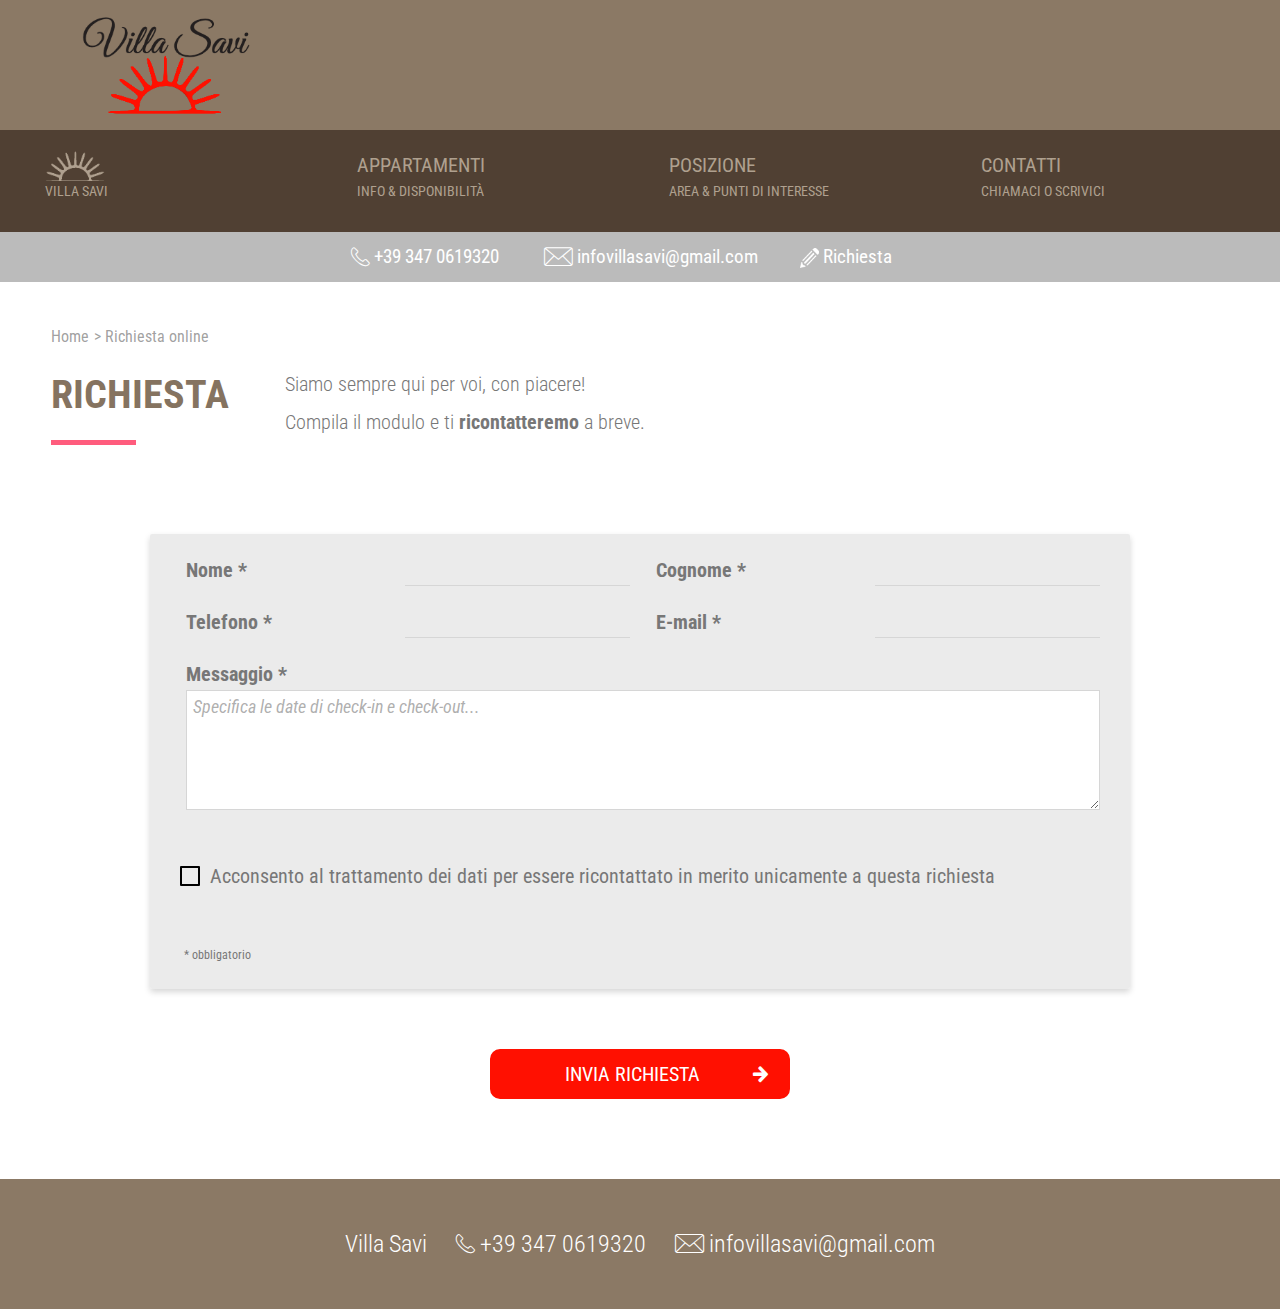
<file: docs/richiesta.html>
<!DOCTYPE html>
<html class="no-js" lang="it" xml:lang="it">
<meta http-equiv="content-type" content="text/html;charset=utf-8" />

<head>
    <title>Richiesta | Villa Savi</title>
    <meta charset="utf-8" />
    <meta name="referrer" content="always" />
    <!-- We do not want this page to be indexed in order to avoid spamming. -->
    <!-- <meta name="robots" content="index, follow, noodp" /> -->
    <meta name="robots" content="noindex">
    <meta name="viewport" content="width=device-width, initial-scale=1.0, maximum-scale=1, user-scalable=yes" />
    <meta name="description" content="Villa Savi, case vacanza a Verdellino, Bergamo" />
    <meta name="keywords" content="case vacanza appartamenti residenze affitti bergamo verdellino" />

    <link rel="stylesheet" type="text/css" media="screen" href="css/head-0618139b8ebcd850f28b782c97e05505.merged.css" />
    <link rel="stylesheet" type="text/css" href="css/base.css" />
    <link rel="stylesheet" type="text/css" href="css/bn_formgrid.css" />
    <link rel="stylesheet" type="text/css" href="richiesta.css" />
    <link rel="stylesheet" type="text/css" href="css/magnific-popup.min.css" />
    <link rel="stylesheet"
        href="css/css2871b.css?family=Roboto+Condensed:ital,wght@0,300;0,400;0,700;1,300;1,400;1,700&amp;display=swap" />

    <script type="text/javascript" src="js/head-0b480a4b91d64fe63521271f8ae18cb8.merged.js"></script>

    <link rel="apple-touch-icon" href="img/apple-touch-icon.png" />
    <link rel="canonical" href="https://villasavi.it/richiesta.html" />

    <meta property="og:title" content="Richiesta" />
    <meta property="og:site_name" content="Villa Savi" />
    <meta property="og:url" content="https://villasavi.it/richiesta.html" />
    <meta property="og:description" content="Villa Savi, case vacanza a Verdellino, Bergamo" />
    <meta property="og:type" content="website" />
    <meta property="og:locale" content="it_IT" />
    <meta property="og:image" content="https://villasavi.it/img/headers/loggia2-1600.jpeg" />
    <meta property="og:image:type" content="image/jpeg" />
    <meta property="og:image:width" content="1280" />
    <meta property="og:image:height" content="720" />
</head>

<body class="it uid50">
    <header id="header">
        <div class="main-header-wrap">
            <div class="main-header-bar fixed brown-bright-bg">
                <div class="main-header-other">
                    <div class="main-logo">
                        <a href="." title="Villa Savi" target="_top">
                            <img src="img/logo.png" width="200" height="115" alt="Villa Savi" title="Villa Savi" />
                        </a>
                    </div>
                </div>
                <div class="top-header-contact-data top-header-contact-data-nim">
                    <div>
                        <span class="icon-telefon"></span>
                        <span class="phonejs-nim">Phone protected</span>
                    </div>
                    <div>
                        <span class="icon-email"></span>
                        <span class="emailjs-nim">Email address protected</span>
                    </div>
                    <div class="richiesta-online-feature-toggle">
                        <span><img class="pencil" title="Pencil" alt="Pencil" src="img/pencil.png" width="16" /></span>
                        <span><a href="richiesta.html" title="Richiesta online">Richiesta online</a></span>
                    </div>
                </div>
            </div>

            <div class="sticky-nav icon-menu"></div>
        </div>
    </header>

    <div class="sub-header-bar clearfix sub-header-bar-no-imgs-nim">
        <div class="primary-nav brown-dark-bg" id="primary-nav">
            <div class="primary-nav-outer wrapper">
                <ul class="primary-nav-inner nav level0">
                    <li class="first nav-li-nim">
                        <a href="." target="_top" title="Home">
                            <div class="title_text">
                                <span class="home"></span>
                                <span class="nav_title">Villa Savi</span>
                            </div>
                        </a>
                    </li>

                    <li class="nav-li-nim">
                        <a href="appartamenti.html" target="_top" title="APPARTAMENTI">
                            <div class="title_text">
                                <span>APPARTAMENTI</span>
                                <span class="nav_title">Info & disponibilità</span>
                            </div>
                        </a>
                    </li>
                    <li class="nav-li-nim">
                        <a href="posizione.html" target="_top" title="POSIZIONE">
                            <div class="title_text">
                                <span>POSIZIONE</span>
                                <span class="nav_title">area & punti di interesse</span>
                            </div>
                        </a>
                    </li>
                    <li class="nav-li-nim">
                        <a href="contatti.html" target="_top" title="CONTATTI">
                            <div class="title_text">
                                <span>CONTATTI</span>
                                <span class="nav_title">
                                    <!-- <span class="icon-telefon display-inline-nim"></span>
                                &nbsp;
                                <span class="icon-email display-inline-nim"></span> -->
                                    chiamaci o scrivici
                                </span>
                            </div>
                        </a>
                    </li>
                </ul>
            </div>
        </div>
    </div>
    <main class="main wrapper" id="main">
        <div class="top-header-contact-data moblie top-header-contact-data-smaller-nim">
            <div>
                <span class="icon-telefon icon"></span>
                <span class="phonejs-nim">Phone protected</span>
            </div>
            <div>
                <span class="icon-email icon"></span>
                <span class="emailjs-nim">Email address protected</span>
            </div>
            <div class="richiesta-online-feature-toggle">
                <span class="icon"><img class="pencil" title="Pencil" alt="Pencil" src="img/pencil.png" /></span>
                <span><a href="richiesta.html" title="Richiesta">Richiesta</a></span>
            </div>
        </div>

        <div id="c141" class="section textfield white section-intro-nim">
            <div class="breadcrumb">
                <div class="breadcrumb-outer">
                    <a href="." target="_top" title="Villa Savi, Verdellino, Bergamo">Home</a>
                    <span class="breadcrumb-item"> > </span>
                    <span>Richiesta online</span>
                </div>
            </div>
            <div class="subpart part_l">
                <div class="headlines">
                    <h1 class="header">Richiesta</h1>
                </div>
            </div>
            <div class="subpart part_r intro-text-nim">
                <div class="text left">
                    <p>
                        Siamo sempre qui per voi, con piacere!
                    </p>
                    <p>
                        Compila il modulo e ti <b>ricontatteremo</b> a breve.
                    </p>
                </div>
            </div>
        </div>

        <!-- <div class="gray-crane-nim">
            <img src="img/crane-gray.png" alt="" title="" />
        </div> -->

        <div class="content-container-nim">

            <div class="request form-container-nim">
                <div id="request" class="bn-dynform-init request_container clearfix">
                    <form action="" method="post" novalidate="novalidate" class="bn__form-grid">
                        <!-- <fieldset class="bn__form-grid__block">
                            <div class="bn__form-grid__row bn__custom-title">
                                <div
                                    class="bn__form-grid__column bn__form-grid__column--xs-12 bn__form-grid__column-sm-12">
                                    <div class="bn__form-grid__column__item bn__form-grid__column__item--full-width">
                                        Appartamento </div>
                                </div>
                                <div class="bn__custom-title__underline bn__custom-color__background"></div>
                            </div>

                            <div class="bn__form-grid__js bn__form-grid__js--template bn__form-grid__room-container romms"
                                data-template-container="..(.bn__form-grid)>.bn__form-grid__template--room"
                                data-template-trigger="+.bn__form-grid__row .bn__form-grid__text-button"
                                data-template-callback="addRoom" data-template-prefill="1">
                                <fieldset
                                    class="bn__form-grid__block bn__form-grid__block--text-spacing bn__form-grid__room bn__form-grid__room--0 bn__form-grid__proto bn__form-grid__proto--0">
                                    <div class="bn__form-grid__row">
                                        <div
                                            class="bn__form-grid__column bn__form-grid__column--xs-12 bn__form-grid__column--sm-12">
                                            <label for="data-apartment" class="bn__form-grid__column__item">
                                                Appartamento
                                            </label>
                                            <select id="data-apartment" data-field-name="pmscode_0"
                                                class="bn__form-grid__column__item bn__form-grid__room__code bn__form-grid__trigger--guest-count bn__form-grid__trigger--children-count bn__form-grid__js bn__form-grid__js--toggle bn__form-grid__js--template"
                                                data-toggle-target="..(.bn__form-grid__row)~.bn__form-grid__row"
                                                data-toggle-class="bn__form-grid__hidden"
                                                data-toggle-callback="clearRoom" data-toggle-event="change:value"
                                                data-template-container="..(.bn__form-grid)>.bn__form-grid__template--option"
                                                data-template-callback="getRoomOptions" data-template-prefill="1">
                                                <option value="nessuna-preferenza">Nessuna preferenza</option>
                                                <option value="maddalena">Maddalena</option>
                                                <option value="caprera">Caprera</option>
                                                <option value="monterosso">Monterosso</option>
                                                <option value="vernazza">Vernazza</option>
                                            </select>
                                            <p><span class="field-error data-apartment-error display-none"></span></p>
                                            <div class="bn__form-grid__column__overlay"></div>
                                            <div class="bn__form-grid__column__messages"></div>
                                        </div>
                                    </div>
                                    <div class="bn__form-grid__row">
                                        <div
                                            class="bn__form-grid__column bn__form-grid__column--xs-12 bn__form-grid__column-sm-12 bn__form-grid__block__overlay bn__form-grid__block__overlay--outside-top bn__remove-room">
                                        </div>
                                    </div>
                                </fieldset>
                            </div>
                        </fieldset> -->

                        <fieldset class="bn__form-grid__block personalData">
                            <!-- <div class="bn__form-grid__row bn__custom-title">
                                <div
                                    class="bn__form-grid__column bn__form-grid__column--xs-12 bn__form-grid__column-sm-12">
                                    <div class="bn__form-grid__column__item bn__form-grid__column__item--full-width">

                                        Informazioni personali </div>
                                </div>
                                <div class="bn__custom-title__underline bn__custom-color__background"></div>
                            </div> -->
                            <div class="bn__form-grid__row">
                                <!-- <div
                                    class="bn__form-grid__column bn__form-grid__column--xs-12 bn__form-grid__column--sm-4 nameprefix">
                                    <label class="bn__form-grid__column__item" for="data-prefix">Titolo</label>
                                    <select id="data-prefix" name="request[nameprefix]"
                                        class="bn__form-grid__column__item bn__form-grid__name-prefix">
                                        <option value=""></option>
                                        <option value="signor">Signor</option>
                                        <option value="signora">Signora</option>
                                    </select>
                                    <p><span class="field-error data-prefix-error display-none"></span></p>
                                    <div class="bn__form-grid__column__overlay"></div>
                                    <div class="bn__form-grid__column__messages"></div>
                                </div> -->

                                <div
                                    class="bn__form-grid__column bn__form-grid__column--xs-12 bn__form-grid__column--sm-6 firstname">
                                    <label class="bn__form-grid__column__item required" for="data-firstname">Nome
                                        <span class="required_sign">*</span>
                                    </label>
                                    <input type="text" id="data-firstname" name="request[firstname]"
                                        class="bn__form-grid__column__item bn__form-grid__name-first required bn__form-grid__validate"
                                        required="required">
                                    <p><span class="field-error data-firstname-error display-none"></span></p>
                                    <div class="bn__form-grid__column__overlay"></div>
                                    <div class="bn__form-grid__column__messages"></div>
                                </div>

                                <div
                                    class="bn__form-grid__column bn__form-grid__column--xs-12 bn__form-grid__column--sm-6 lastname">
                                    <label class="bn__form-grid__column__item bn__form-grid__name-last required"
                                        for="data-lastname">Cognome <span class="required_sign">*</span>
                                    </label>
                                    <input type="text" id="data-lastname" name="request[lastname]"
                                        class="bn__form-grid__column__item required bn__form-grid__validate"
                                        required="required">
                                    <p><span class="field-error data-lastname-error display-none"></span></p>
                                    <div class="bn__form-grid__column__overlay"></div>
                                    <div class="bn__form-grid__column__messages"></div>
                                </div>
                            </div>

                            <!-- <div class="bn__form-grid__row">
                                <div
                                    class="bn__form-grid__column bn__form-grid__column--xs-12 bn__form-grid__column--sm-12 city">
                                    <label class="bn__form-grid__column__item" for="data-city">Città di
                                        residenza attuale
                                    </label>
                                    <input type="text" id="data-city" name="request[city]"
                                        class="bn__form-grid__column__item bn__form-grid__city"><span
                                        class="error"></span><span class="error"></span><span class="help"></span>
                                    <div class="bn__form-grid__column__overlay"></div>
                                    <div class="bn__form-grid__column__messages"></div>
                                </div>
                                <div
                                    class="bn__form-grid__column bn__form-grid__column--xs-12 bn__form-grid__column--sm-6 city">
                                    <label class="bn__form-grid__column__item" for="data-city">Città di
                                        residenza attuale
                                    </label>
                                    <input type="text" id="data-city" name="request[city]"
                                        class="bn__form-grid__column__item bn__form-grid__city"><span
                                        class="error"></span>
                                    <p><span class="field-error data-city-error display-none"></span></p>
                                    <div class="bn__form-grid__column__overlay"></div>
                                    <div class="bn__form-grid__column__messages"></div>
                                </div>
                                <div
                                    class="bn__form-grid__column bn__form-grid__column--xs-12 bn__form-grid__column--sm-6 city">
                                    <label class="bn__form-grid__column__item" for="data-company">Azienda</label>
                                    <input type="text" id="data-company" name="request[company]"
                                        class="bn__form-grid__column__item bn__form-grid__city"><span
                                        class="error"></span>
                                    <p><span class="field-error data-company-error display-none"></span></p>
                                    <div class="bn__form-grid__column__overlay"></div>
                                    <div class="bn__form-grid__column__messages"></div>
                                </div>

                            </div> -->

                            <div class="bn__form-grid__row">
                                <div
                                    class="bn__form-grid__column bn__form-grid__column--xs-12 bn__form-grid__column--sm-6 phone">
                                    <label class="bn__form-grid__column__item required" for="data-phone">Telefono
                                        <span class="required_sign">*</span>
                                    </label>
                                    <input type="tel" id="data-phone" name="request[phone]"
                                        class="bn__form-grid__column__item bn__form-grid__phone"><span
                                        class="error"></span>
                                    <div>
                                        <span class="field-error data-phone-error display-none">
                                            Telefono invalido, esempi:<br>
                                            <span>347 123 4567</span><br>
                                            <span>+41 91 1234567</span>
                                        </span>
                                    </div>
                                    <div class="bn__form-grid__column__overlay"></div>
                                    <div class="bn__form-grid__column__messages"></div>
                                </div>

                                <div
                                    class="bn__form-grid__column bn__form-grid__column--xs-12 bn__form-grid__column--sm-6 email">
                                    <label class="bn__form-grid__column__item required" for="data-email">E-mail <span
                                            class="required_sign">*</span>
                                    </label>
                                    <input type="email" id="data-email" name="request[email]"
                                        class="bn__form-grid__column__item bn__form-grid__email required bn__form-grid__validate"
                                        required="required">
                                    <div>
                                        <span class="field-error data-email-error display-none">
                                            Email invalida, esempio:<br>
                                            <span>andrearossi@gmail.com</span>
                                        </span>
                                    </div>
                                    <div class="bn__form-grid__column__overlay"></div>
                                    <div class="bn__form-grid__column__messages"></div>
                                </div>
                            </div>

                            <div class="bn__form-grid__row">
                                <div
                                    class="bn__form-grid__column bn__form-grid__column--xs-12 bn__form-grid__column--sm-12 commentfield">
                                    <label
                                        class="bn__form-grid__column__item bn__form-grid__column__item--full-width required"
                                        for="data-message">Messaggio <span class="required_sign">*</span>
                                    </label>
                                    <textarea id="data-message" name="request[message]"
                                        placeholder="Specifica le date di check-in e check-out..."
                                        class="bn__form-grid__column__item bn__form-grid__column__item--full-width bn__form-grid__comment"></textarea>
                                    <span class="field-error data-message-error display-none"></span>
                                    <div class="bn__form-grid__column__overlay"></div>
                                    <div class="bn__form-grid__column__messages"></div>
                                </div>
                            </div>

                            <fieldset class="bn__form-grid__block consent consent_marketing">
                                <div class="bn__form-grid__row">
                                    <div
                                        class="bn__form-grid__column bn__form-grid__column--xs-12 bn__form-grid__column--sm-12 consent consent_marketing">
                                        <input type="checkbox" id="data-consent" name="request[newsletter]"
                                            class="bn__form-grid__column__item bn__form-grid__consent_marketing"
                                            value="ok">
                                        <label class="bn__form-grid__column__item label_text"
                                            for="data-consent">Acconsento al trattamento dei dati per
                                            essere ricontattato in merito unicamente a questa richiesta</label>

                                    </div>
                                    <div>
                                        <span class="field-error data-consent-error display-none">
                                            Il consenso è necessario per essere ricontattati
                                        </span>
                                    </div>
                                </div>
                            </fieldset>

                            <div class="bn__form-grid__row">
                                <div
                                    class="bn__form-grid__column bn__form-grid__column--xs-12 bn__form-grid__column--sm-12 required_field">
                                    <div
                                        class="bn__form-grid__column__item bn__form-grid__column__item--full-width bn__form-grid__required-label">
                                        * obbligatorio</div>
                                </div>
                            </div>
                        </fieldset>
                    </form>
                </div>
            </div>

            <div class="button-submit-container-nim">
                <div class="button-submit-nim">
                    <span>Invia richiesta</span>
                    <span class="spinner display-none"></span>
                    <div class="icon-more"></div>
                </div>
            </div>

            <div class="submit-success-nim display-none">
                <img src="img/check.png" width="100" alt="Ok" title="Ok" />
                <p>Richiesta inviata!</p>
                <p>Ti ricontatteremo al più presto.</p>
            </div>

            <div class="submit-error-nim display-none">
                <img src="img/cross.png" width="100" alt="Ok" title="Ok" />
                <p>Purtroppo qualcosa è andato storto!</p>
                <p>Ti chiediamo scusa e ti invitiamo a contattarci via <a href="./contatti.html">telefono o email</a>.
                </p>
            </div>

        </div>
    </main>

    <footer class="footer wrapper brown-bright-bg">
        <div class="footer-inner">
            <div class="footer-adresse clearfix">
                <!-- <div class="address-group-1">
                    <span>Villa Savi</span>
                    <span>Alessandro Capelli</span>
                    <span>IVA 04778950164</span>
                </div> -->

                <div class="address-group-2">
                    <span class="after-content-empty-nim">Villa Savi</span>

                    <span class="after-content-empty-nim"><span class="icon-telefon font-size-80-nim"></span>
                        <a class="phonejs-nim">Phone protected</a></span>

                    <span class="after-content-empty-nim"><span class="icon-email font-size-80-nim"></span>
                        <a class="emailjs-nim">Email address protected</a></span>
                </div>
            </div>
        </div>
    </footer>

    <!-- <div class="sub-footer wrapper clearfix">
        <div class="legalnav clearfix width-auto-nim legalnav-nim">
            <a href="privacy.html" target="_top" title="Privacy" class="footer_nav">Privacy
            </a>
            <a href="javascript:void(0)" class="footer_nav" onclick="UC_UI.showSecondLayer()">Impostazioni
                privacy</a>&copy; 2024 Villa Savi
        </div>
    </div> -->

    <!-- JAVASCRIPT ------------------------------------------------------------------->
    <script type="text/javascript" src="js/body-76dacb609315236b15b4b10293728311.merged.js"></script>
    <script type="text/javascript" src="js/sticky-nav-bar.js"></script>
    <script type="text/javascript" src="js/base.js"></script>
    <script type="text/javascript" src="js/settings.js"></script>
    <script type="text/javascript" src="js/backend-api.js"></script>
    <script type="text/javascript" src="richiesta.js"></script>
</body>

</html>
</file>
<file: docs/css/head-0618139b8ebcd850f28b782c97e05505.merged.css>
@charset "UTF-8";
html {
  font-family: sans-serif;
  -ms-text-size-adjust: 100%;
  -webkit-text-size-adjust: 100%;
}
body {
  margin: 0;
}
article,
aside,
details,
figcaption,
figure,
footer,
header,
hgroup,
main,
menu,
nav,
section,
summary {
  display: block;
}
audio,
canvas,
progress,
video {
  display: inline-block;
  vertical-align: baseline;
}
audio:not([controls]) {
  display: none;
  height: 0;
}
[hidden],
template {
  display: none;
}
a {
  background-color: transparent;
}
a:active,
a:hover {
  outline: 0;
}
abbr[title] {
  border-bottom: 1px dotted;
}
b,
strong {
  font-weight: bold;
}
dfn {
  font-style: italic;
}
h1 {
  font-size: 2em;
  margin: 0.67em 0;
}
mark {
  background: #ff0;
  color: #000;
}
small {
  font-size: 80%;
}
sub,
sup {
  font-size: 75%;
  line-height: 0;
  position: relative;
  vertical-align: baseline;
}
sup {
  top: -0.5em;
}
sub {
  bottom: -0.25em;
}
img {
  border: 0;
}
svg:not(:root) {
  overflow: hidden;
}
figure {
  margin: 1em 40px;
}
hr {
  -moz-box-sizing: content-box;
  box-sizing: content-box;
  height: 0;
}
pre {
  overflow: auto;
}
code,
kbd,
pre,
samp {
  font-family: monospace, monospace;
  font-size: 1em;
}
button,
input,
optgroup,
select,
textarea {
  color: inherit;
  font: inherit;
  margin: 0;
}
button {
  overflow: visible;
}
button,
select {
  text-transform: none;
}
button,
html input[type="button"],
input[type="reset"],
input[type="submit"] {
  -webkit-appearance: button;
  cursor: pointer;
}
button[disabled],
html input[disabled] {
  cursor: default;
}
button::-moz-focus-inner,
input::-moz-focus-inner {
  border: 0;
  padding: 0;
}
input {
  line-height: normal;
}
input[type="checkbox"],
input[type="radio"] {
  box-sizing: border-box;
  padding: 0;
}
input[type="number"]::-webkit-inner-spin-button,
input[type="number"]::-webkit-outer-spin-button {
  height: auto;
}
input[type="search"] {
  -webkit-appearance: textfield;
  -moz-box-sizing: content-box;
  -webkit-box-sizing: content-box;
  box-sizing: content-box;
}
input[type="search"]::-webkit-search-cancel-button,
input[type="search"]::-webkit-search-decoration {
  -webkit-appearance: none;
}
fieldset {
  border: 1px solid #c0c0c0;
  margin: 0 2px;
  padding: 0.35em 0.625em 0.75em;
}
legend {
  border: 0;
  padding: 0;
}
textarea {
  overflow: auto;
}
optgroup {
  font-weight: bold;
}
table {
  border-collapse: collapse;
  border-spacing: 0;
}
td,
th {
  padding: 0;
}

.slick-slider {
  position: relative;
  display: block;
  -moz-box-sizing: border-box;
  box-sizing: border-box;
  -webkit-user-select: none;
  -moz-user-select: none;
  -ms-user-select: none;
  user-select: none;
  -webkit-touch-callout: none;
  -khtml-user-select: none;
  -ms-touch-action: pan-y;
  touch-action: pan-y;
  -webkit-tap-highlight-color: transparent;
}
.slick-list {
  position: relative;
  display: block;
  overflow: hidden;
  margin: 0;
  padding: 0;
}
.slick-list:focus {
  outline: none;
}
.slick-list.dragging {
  cursor: pointer;
  cursor: hand;
}
.slick-slider .slick-track,
.slick-slider .slick-list {
  -webkit-transform: translate3d(0, 0, 0);
  -moz-transform: translate3d(0, 0, 0);
  -ms-transform: translate3d(0, 0, 0);
  -o-transform: translate3d(0, 0, 0);
  transform: translate3d(0, 0, 0);
}
.slick-track {
  position: relative;
  top: 0;
  left: 0;
  display: block;
}
.slick-track:before,
.slick-track:after {
  display: table;
  content: "";
}
.slick-track:after {
  clear: both;
}
.slick-loading .slick-track {
  visibility: hidden;
}
.slick-slide {
  display: none;
  float: left;
  height: 100%;
  min-height: 1px;
}
[dir="rtl"] .slick-slide {
  float: right;
}
.slick-slide img {
  display: block;
}
.slick-slide.slick-loading img {
  display: none;
}
.slick-slide.dragging img {
  pointer-events: none;
}
.slick-initialized .slick-slide {
  display: block;
}
.slick-loading .slick-slide {
  visibility: hidden;
}
.slick-vertical .slick-slide {
  display: block;
  height: auto;
  border: 1px solid transparent;
}
.slick-arrow.slick-hidden {
  display: none;
}

@font-face {
  font-family: "icomoon";
  src: url("../fonts/icomoon/icomoonba00.eot?sh4arp");
  src: url("../fonts/icomoon/icomoonba00.eot?sh4arp#iefix")
      format("embedded-opentype"),
    url("../fonts/icomoon/icomoonba00.ttf?sh4arp") format("truetype"),
    url("../fonts/icomoon/icomoonba00.woff?sh4arp") format("woff"),
    url("../fonts/icomoon/icomoonba00.svg?sh4arp#icomoon") format("svg");
  font-weight: normal;
  font-style: normal;
}
[class^="icon-"],
[class*=" icon-"] {
  font-family: "icomoon" !important;
  speak: none;
  font-style: normal;
  font-weight: normal;
  font-variant: normal;
  text-transform: none;
  line-height: 1;
  -webkit-font-smoothing: antialiased;
  -moz-osx-font-smoothing: grayscale;
}
.icon-menu:before {
  content: "\e60c";
}
.icon-flickr:before {
  content: "\e900";
}
.icon-skype:before {
  content: "\e901";
}
.icon-Gmap2:before {
  content: "\e902";
}
.icon-reh:before {
  content: "\e903";
}
.icon-stern:before {
  content: "\e904";
}
.icon-download:before {
  content: "\e905";
}
.icon-schmung:before {
  content: "\e906";
}
.icon-webcam:before {
  content: "\e907";
}
.icon-email:before {
  content: "\e908";
}
.icon-Facebook:before {
  content: "\e909";
}
.icon-Google:before {
  content: "\e90a";
}
.icon-pfeil2:before {
  content: "\e90b";
}
.icon-angebote:before {
  content: "\e90c";
}
.icon-bidlergalerie:before {
  content: "\e90d";
}
.icon-document:before {
  content: "\e90e";
}
.icon-maps:before {
  content: "\e90f";
}
.icon-preise:before {
  content: "\e910";
}
.icon-Instagram:before {
  content: "\e911";
}
.icon-kalender:before {
  content: "\e912";
}
.icon-LinkedIn:before {
  content: "\e913";
}
.icon-pfeil:before {
  content: "\e914";
}
.icon-more:before {
  content: "\e915";
}
.icon-less:before {
  content: "\e916";
}
.icon-Pinterest:before {
  content: "\e917";
}
.icon-schliessen:before {
  content: "\e918";
}
.icon-telefon:before {
  content: "\e919";
}
.icon-Twitter:before {
  content: "\e91a";
}
.icon-Gmap:before {
  content: "\e91b";
}
.icon-checkmark:before {
  content: "\e91c";
}
.icon-checkbox-checked:before {
  content: "\e91d";
}
@font-face {
  font-family: "icomoon";
  src: url("../fonts/icomoon-new/icomoon0a67.eot?px4pdm");
  src: url("../fonts/icomoon-new/icomoon0a67.eot?px4pdm#iefix")
      format("embedded-opentype"),
    url("../fonts/icomoon-new/icomoon0a67.ttf?px4pdm") format("truetype"),
    url("../fonts/icomoon-new/icomoon0a67.woff?px4pdm") format("woff"),
    url("../fonts/icomoon-new/icomoon0a67.svg?px4pdm#icomoon") format("svg");
  font-weight: normal;
  font-style: normal;
  font-display: block;
}
[class^="icon-"],
[class*=" icon-"] {
  font-family: "icomoon" !important;
  speak: never;
  font-style: normal;
  font-weight: normal;
  font-variant: normal;
  text-transform: none;
  line-height: 1;
  -webkit-font-smoothing: antialiased;
  -moz-osx-font-smoothing: grayscale;
}
.icon-camera:before {
  content: "\e932";
}
html {
  -webkit-box-sizing: border-box !important;
  -moz-box-sizing: border-box !important;
  box-sizing: border-box !important;
}
*,
*:before,
*:after {
  -webkit-box-sizing: inherit;
  -moz-box-sizing: inherit;
  box-sizing: inherit;
}
html,
button,
input,
select,
textarea {
  color: #222;
}
html {
  font-size: 1em;
  line-height: 1.4;
}
::-moz-selection {
  background: #b3d4fc;
  text-shadow: none;
}
::selection {
  background: #b3d4fc;
  text-shadow: none;
}
hr {
  display: block;
  height: 1px;
  border: 0;
  border-top: 1px solid #ccc;
  margin: 1em 0;
  padding: 0;
}
audio,
canvas,
img,
video {
  vertical-align: middle;
}
fieldset {
  border: 0;
  margin: 0;
  padding: 0;
}
textarea {
  resize: vertical;
}
div.csc-textpic .csc-textpic-imagewrap figure,
div.csc-textpic figure.csc-textpic-imagewrap {
  display: block !important;
}
figcaption.csc-textpic-caption {
  display: block !important;
}
.csc-textpic-imagewrap,
.csc-textpic-imagewrap > .csc-textpic-imagewrap {
  max-width: 100% !important;
}
.csc-textpic-imagewrap img,
.csc-textpic-imagewrap .csc-textpic-image {
  max-width: 100% !important;
  height: auto;
}
.csc-textpic-imagewrap.col_1 {
  max-width: 100% !important;
}
.csc-textpic-intext-right-nowrap > .csc-textpic-imagewrap,
.csc-textpic-intext-left-nowrap > .csc-textpic-imagewrap,
.csc-textpic-intext-right > .csc-textpic-imagewrap,
.csc-textpic-intext-left > .csc-textpic-imagewrap {
  max-width: 48.99% !important;
}
.csc-textpic-intext-right-nowrap > .csc-textpic-imagewrap.col_1,
.csc-textpic-intext-left-nowrap > .csc-textpic-imagewrap.col_1,
.csc-textpic-intext-right > .csc-textpic-imagewrap.col_1,
.csc-textpic-intext-left > .csc-textpic-imagewrap.col_1 {
  width: auto !important;
  max-width: 48.99% !important;
}
div.csc-textpic-intext-right div.csc-textpic-imagewrap,
div.csc-textpic-intext-right-nowrap div.csc-textpic-imagewrap {
  margin-left: 2% !important;
}
div.csc-textpic-intext-left div.csc-textpic-imagewrap,
div.csc-textpic-intext-left-nowrap div.csc-textpic-imagewrap {
  margin-right: 2% !important;
}
.csc-textpic-intext-left-nowrap .csc-textpic-imagewrap + div,
.csc-textpic-intext-right-nowrap .csc-textpic-imagewrap + div {
  margin: 0 !important;
  max-width: 48.99% !important;
}
.csc-textpic-intext-left-nowrap .csc-textpic-imagewrap + div {
  float: right !important;
}
.csc-textpic-intext-right-nowrap .csc-textpic-imagewrap + div {
  float: left !important;
}
.csc-textpic-imagewrap .csc-textpic-imagecolumn {
  margin: 0 1% 1% 0 !important;
}
.csc-textpic-imagewrap .csc-textpic-lastcol {
  margin-right: 0 !important;
}
.csc-textpic-imagewrap.col_2 .csc-textpic-imagecolumn {
  max-width: 49.49% !important;
}
.csc-textpic-imagewrap.col_3 .csc-textpic-imagecolumn {
  max-width: 32.65% !important;
}
.csc-textpic-imagewrap.col_4 .csc-textpic-imagecolumn {
  max-width: 24.24% !important;
}
.csc-textpic-imagewrap.col_5 .csc-textpic-imagecolumn {
  max-width: 19.19% !important;
}
.csc-textpic-imagewrap.col_6 .csc-textpic-imagecolumn {
  max-width: 15.82% !important;
}
.csc-textpic-imagewrap.col_7 .csc-textpic-imagecolumn {
  max-width: 13.41% !important;
}
.csc-textpic-imagewrap.col_8 .csc-textpic-imagecolumn {
  max-width: 11.61% !important;
}
.ir {
  background-color: transparent;
  border: 0;
  overflow: hidden;
  *text-indent: -9999px;
}
.ir:before {
  content: "";
  display: block;
  width: 0;
  height: 150%;
}
.hidden {
  display: none !important;
  visibility: hidden;
}
.visuallyhidden {
  border: 0;
  clip: rect(0 0 0 0);
  height: 1px;
  margin: -1px;
  overflow: hidden;
  padding: 0;
  position: absolute;
  width: 1px;
}
.visuallyhidden.focusable:active,
.visuallyhidden.focusable:focus {
  clip: auto;
  height: auto;
  margin: 0;
  overflow: visible;
  position: static;
  width: auto;
}
.invisible {
  visibility: hidden;
}
.clearfix:before,
.clearfix:after {
  content: " ";
  display: table;
}
.clearfix:after {
  clear: both;
  float: none;
}
.clearfix {
  *zoom: 1;
}
.clear {
  clear: both;
}
.fixed {
  position: fixed !important;
}
.white {
  background: #fff;
}
.bright {
  background: #eee;
}
.dark {
  background: #bbb;
}
.darker {
  background: #777;
}
.left {
  text-align: left;
}
.right {
  text-align: right;
}
.center {
  text-align: center;
}
.justify {
  text-align: justify;
}
.duration1:after {
  content: "min.";
}
.duration2:after {
  content: "h.";
}
.duration3:after {
  content: "items.";
}
.loading {
  background-image: url("../img/loader.gif");
  background-repeat: no-repeat;
  background-position: center;
  width: 80px;
  height: 80px;
  margin: auto;
}
#header .loading {
  height: 100%;
}
.footer .loading {
  position: absolute;
  left: 0;
  right: 0;
  top: 0;
  height: 100%;
}

.headlines {
  padding-bottom: 2%;
  padding-right: 5%;
  color: #857360;
}
.headlines:after {
  display: block;
  border-top: 5px solid #903585;
  width: 85px;
  margin: 15px 0 0;
  text-align: right;
  content: "";
}
.fullwidth .center .headlines:after {
  margin: 35px auto 0;
}
.fullwidth .right .headlines:after {
  margin: 35px 0 0 auto;
}
.main li:before {
  content: "\e915";
  font-family: "icomoon" !important;
  speak: none;
  font-style: normal;
  font-weight: 400;
  font-variant: normal;
  text-transform: none;
  line-height: 1;
  -webkit-font-smoothing: antialiased;
  -moz-osx-font-smoothing: grayscale;
  position: absolute;
  left: -35px;
  top: 8px;
  color: rgba(80, 64, 51, 0.8) !important;
  font-size: 0.8em;
}
.wrapper {
  max-width: 1920px;
  margin: auto;
}
.breadcrumb-outer {
  margin: 0 0 0 55px;
}
.breadcrumb span,
.breadcrumb a {
  font-size: 0.8em;
}
.breadcrumb {
  margin: auto auto 15px;
}
.breadcrumb,
.breadcrumb span,
.breadcrumb a {
  color: rgba(119, 119, 119, 0.7);
}
.section {
  margin: auto auto 3px;
}
.section .subpart {
  width: 50%;
  display: table-cell;
  direction: ltr;
  vertical-align: top;
  position: relative;
  overflow: hidden;
  padding: 0 55px;
}
.section.html {
  margin: 0 0 40px;
}
.section.html .innerwrap {
  padding: 0;
}
.section.textfield {
  padding: 3% 0 40px;
}
.section.textfield .subpart {
  display: inline-block;
}
.textfield .text-inner h2 {
  color: #857360;
}
body:not(.uid57) .section.textfield i.reh.icon-reh {
  font-size: 200px;
  opacity: 0.2;
}
body:not(.uid57) .section.textfield + .textpic {
  margin-top: 100px;
}
.section.textfield + .offer-slider,
.section.textfield + .imageboxes,
.section.textfield + .eHotelier .room-outer,
.section.textfield + .togglebox,
.section.textfield + .bg,
.section.textfield + .imagebox-flex {
  margin-top: 100px;
  position: relative;
}
.uid74 .footer::before,
body:not(.uid57) .section.textfield + .textpic::before,
.section.textfield + .offer-slider::before,
.section.textfield + .imageboxes::before,
.section.textfield + .eHotelier .room-outer::before,
.section.textfield + .togglebox::before,
.section.textfield + .bg::before,
.section.textfield + .imagebox-flex::before {
  font-family: "icomoon" !important;
  speak: none;
  font-style: normal;
  font-weight: 400;
  font-variant: normal;
  text-transform: none;
  line-height: 1;
  z-index: 101;
  -webkit-font-smoothing: antialiased;
  -moz-osx-font-smoothing: grayscale;
  content: "\e903";
  font-size: 100px;
  opacity: 0.2;
  position: absolute;
  top: 0;
  left: 4%;
  color: #777;
}
.uid74 .footer::before,
body:not(.uid57) .section.textfield + .textpic::before,
.section.textfield + .offer-slider::before,
.section.textfield + .imageboxes::before,
.section.textfield + .togglebox::before,
.section.textfield + .bg::before,
.section.textfield + .eHotelier .room-outer::before,
.section.textfield + .imagebox-flex::before {
  top: -100px;
}
.section.textfield.offerdetail .subpart.part_l {
  float: left;
  margin-bottom: 20px;
}
.section.textfield.offerdetail .subpart.part_l .periodheader .periods {
  font-weight: 400;
  font-size: 1.25em;
  color: #504033;
}
.section.textfield.offerdetail .subpart.part_r .price {
  color: #903585;
  font-size: 1.3em;
  font-weight: 300;
}
.section.textfield.offerdetail .subpart.part_r .priceamount {
  font-size: 2em;
  font-weight: 500;
}
.section.textfield.offerdetail .subpart.part_r .button {
  float: left;
}
.section.textfield.offerdetail .subpart.part_r .button + .button {
  margin-left: 15px;
}
.section.textfield.offerdetail .subpart.part_r .button.back {
  background: #8b7965;
}
.section.textfield.offerdetail .subpart.part_r .button.back:hover a {
  color: #8b7965 !important;
}
.innerwrap {
  padding: 0 55px;
}
.section.textpic {
  position: relative;
  width: 100%;
}
.section.textpic .part_l,
.section.textpic .part_sl {
  position: absolute;
  display: inline;
  left: 0;
  right: 0;
  top: 0;
  bottom: 0;
  padding: 0;
}
.section.textpic .part_r {
  float: right;
  box-sizing: border-box;
}
.section.textpic img,
.room-slider img {
  -webkit-transition: all 0.3s ease-in-out 0;
  -moz-transition: all 0.5s ease-in-out 0;
  -o-transition: all 0.5s ease-in-out 0;
  transition: all ease-in-out 0.3s;
  width: 100%;
  height: auto;
  display: block;
}
.section.textpic .part_l,
.part_sl {
  padding: 0;
}
.section.textpic img:hover,
.imageboxes img:hover,
.room-slider img:hover {
  -webkit-transform: scale(1.015);
  -moz-transform: scale(1.015);
  -ms-transform: scale(1.015);
  -o-transform: scale(1.015);
  transform: scale(1.015);
}
.section.textpic .button {
  margin: 0;
}
.section.offer-slider img,
.section.offer-slider-trio img {
  transition: all 0.3s;
  -webkit-transition: all 0.3s;
  -moz-transition: all 0.3s;
  -ms-transition: all 0.3s;
}
.section.textpic .headlines:after {
  display: none;
}
.section.textpic .time {
  font-size: 1.2em;
  display: inline;
}
.section.textpic .price {
  font-size: 1.6em;
  font-weight: 100;
}
.section.theme {
  display: table;
}
.section.theme .header {
  padding-top: 50px;
}
.section.theme .text {
  padding-bottom: 100px;
}
.section .parallax-inner,
.section.bg .img-bg {
  position: relative !important;
  overflow: hidden;
  -webkit-transform: translate3d(0, 0, 0);
  transform: translate3d(0, 0, 0);
}
.section.bg .img-bg img {
  -webkit-transition: all 0.3s ease-in-out 0;
  -moz-transition: all 0.5s ease-in-out 0;
  -o-transition: all 0.5s ease-in-out 0;
  transition: all ease-in-out 0.3s;
  display: block;
  width: 100%;
}
.imageboxes img {
  -webkit-transition: all 0.3s ease-in-out 0;
  -moz-transition: all 0.5s ease-in-out 0;
  -o-transition: all 0.5s ease-in-out 0;
  transition: all ease-in-out 0.3s;
  width: auto;
  height: 100%;
  display: block;
  min-width: 100%;
  min-height: 100%;
  margin: auto;
  position: absolute;
  top: -100%;
  right: -100%;
  bottom: -100%;
  left: -100%;
}
.imageboxes .single {
  width: 33.33%;
  padding: 0;
  overflow: hidden;
  float: left;
  box-sizing: border-box;
  position: relative;
  display: table-cell;
  padding: 14.05%;
}
.imageboxes .single + .single {
  border-left: 5px solid transparent;
}
.imageboxes .nav-button-next {
  top: 50%;
  right: 45px;
}
.imageboxes .nav-button-prev {
  left: 45px;
}
.section.imagebox-flex {
  margin: 0;
}
.imagebox-flex .innerwrap {
  position: relative;
  padding: 0;
}
.imagebox-flex .box_1,
.imagebox-flex .box_2 {
  display: block;
  overflow: hidden;
}
.imagebox-flex .box_1 .image,
.imagebox-flex .box_2 .image {
  overflow: hidden;
  height: 100%;
}
.imagebox-flex .image picture {
  background: #000;
  display: block;
  width: 100%;
  height: 100%;
}
.imagebox-flex .image img {
  opacity: 1;
  transition: opacity 0.25s ease-in-out;
  -moz-transition: opacity 0.25s ease-in-out;
  -webkit-transition: opacity 0.25s ease-in-out;
}
.imagebox-flex .image img:hover {
  opacity: 0.4;
}
.imagebox-flex.boxalign_60-40 .box_1 {
  width: 60%;
  position: relative;
}
.imagebox-flex.boxalign_60-40 .box_1 .image {
  padding: 0 3px 3px 0;
}
.imagebox-flex.boxalign_60-40 .box_1 .image img {
  width: 100%;
  height: auto;
}
.imagebox-flex.boxalign_60-40 .box_2 {
  width: 40%;
  position: absolute;
  top: 0;
  bottom: 0;
  right: 0;
  margin: 0 0 3px 3px;
}
.imagebox-flex.boxalign_60-40 .box_2 .image img {
  height: 100%;
  width: auto;
}
.imagebox-flex.boxalign_40-60 .box_1 {
  width: 40%;
  position: absolute;
  top: 0;
  bottom: 0;
  left: 0;
  margin: 0 3px 3px 0;
}
.imagebox-flex.boxalign_40-60 .box_1 .image img {
  height: 100%;
  width: auto;
}
.imagebox-flex.boxalign_40-60 .box_2 {
  width: 60%;
  float: right;
  position: relative;
}
.imagebox-flex.boxalign_40-60 .box_2 .image {
  margin: 0 0 3px 3px;
}
.imagebox-flex.boxalign_40-60 .box_2 .image img {
  width: 100%;
  height: auto;
}
.imagebox-flex.boxalign_50-50 .box_1 {
  padding: 0 3px 3px 0;
}
.imagebox-flex.boxalign_50-50 .box_2 {
  padding: 0 0 3px;
}
.imagebox-flex.boxalign_50-50 .box_1,
.imagebox-flex.boxalign_50-50 .box_2 {
  width: 50%;
  float: left;
  position: relative;
}
.imagebox-flex.boxalign_50-50 .box_1 .image img,
.imagebox-flex.boxalign_50-50 .box_2 .image img {
  width: auto;
  height: 100%;
}
.imagebox-flex.boxalign_33-66 .box_1 {
  width: 33.33%;
  position: absolute;
  top: 0;
  bottom: 0;
  left: 0;
  margin: 0 3px 3px 0;
}
.imagebox-flex.boxalign_33-66 .box_1 .image img {
  height: 100%;
  width: auto;
}
.imagebox-flex.boxalign_33-66 .box_2 {
  width: 66.66%;
  float: right;
  position: relative;
}
.imagebox-flex.boxalign_33-66 .box_2 .image {
  margin: 0 0 3px 3px;
}
.imagebox-flex.boxalign_33-66 .box_2 .image img {
  width: 100%;
  height: auto;
}
.imagebox-flex.boxalign_66-33 .box_1 {
  width: 66.66%;
  position: relative;
}
.imagebox-flex.boxalign_66-33 .box_1 .image {
  padding: 0 3px 3px 0;
}
.imagebox-flex.boxalign_66-33 .box_1 .image img {
  width: 100%;
  height: auto;
}
.imagebox-flex.boxalign_66-33 .box_2 {
  width: 33.33%;
  position: absolute;
  top: 0;
  bottom: 0;
  right: 0;
  margin: 0 0 3px 3px;
}
.imagebox-flex.boxalign_66-33 .box_2 .image img {
  height: 100%;
  width: auto;
}
.imagebox-flex.boxalign_100 .image {
  width: 100%;
}
.imagebox-flex .overlay,
.imagebox-flex .bar {
  position: absolute;
  top: 0;
  left: 0;
}
.imagebox-flex .overlay.no_text.no_title,
.imagebox-flex .overlay.no_title,
.imagebox-flex .bar.no_title {
  display: none;
}
.imagebox-flex .overlay {
  width: 350px;
  height: 120px;
  background-color: rgba(144, 53, 133, 0.9);
}
.imagebox-flex .overlay.no_text {
  height: 80px;
}
.imagebox-flex .bar {
  width: 350px;
  height: 120px;
  padding-top: 20px;
  padding-left: 40px;
  line-height: 40px;
}
.imagebox-flex .bar .title,
.imagebox-flex .bar .text {
  color: #fff;
  display: block;
}
.imagebox-flex .bar .title {
  font-size: 1.5em;
  font-weight: 700;
  text-transform: uppercase;
}
.imagebox-flex .bar .text {
  font-size: 1em;
}
.imagebox-flex.boxalign_40-60 .box_2 .overlay,
.imagebox-flex.boxalign_40-60 .box_2 .bar,
.imagebox-flex.boxalign_33-66 .box_2 .overlay,
.imagebox-flex.boxalign_33-66 .box_2 .bar {
  left: 3px;
}
.section.infotable {
  padding: 1% 4% 4%;
}
.section.infotable .panel_header {
}
.section.infotable .panel_header .headlines:after {
  display: none !important;
}
.section.infotable .table {
  display: table;
  color: #fff;
  width: 100%;
  height: auto;
}
.section.infotable .table .column {
  height: auto;
  background: #8b7965;
}
.section.infotable .table .column_1,
.section.infotable .table .column_2 {
  width: 49%;
}
.section.infotable .table .column_empty {
  width: 2%;
  background-color: #fff !important;
}
.section.infotable .table .column .col-wrap-inner {
  padding: 4% 10%;
}
.section.infotable .table .column .item {
  line-height: 30px;
}
.section.infotable .table .column .header {
  font-size: 1.65em;
  font-weight: 700;
  text-transform: uppercase;
  padding-bottom: 50px;
}
.section.infotable .table .column,
.section.infotable .table .column .symbol,
.section.infotable .table .column .text {
  display: table-cell;
}
.section.infotable .table .column .symbol,
.section.infotable .table .column .text {
  vertical-align: middle;
}
.section.infotable .table .column .symbol {
  padding-right: 15px;
  width: 1%;
}
.section.infotable .table .column .symbol .icon {
  display: block;
  padding: 10px;
  background: #d0c6ba;
  border-radius: 100%;
  min-width: 55px;
  min-height: 55px;
  max-width: 55px;
  max-height: 55px;
  text-align: center;
  color: #504033;
  font-size: 32px;
}
.section.infotable .table .column .text {
  color: #d0c6ba;
  padding: 3.5% 0;
  border-bottom: 1px solid rgba(208, 198, 186, 0.5);
}
.section.infotable .table .column .item:last-child .text {
  border-bottom: none;
}
.section.offer-slider-trio {
  background: #c5bbb1;
  margin: 5% 0;
}
.section.offer-slider-trio .offer-slider-inner {
  padding: 1% 7% 1% 8%;
}
.section.offer-slider-trio .offer-slider-inner .headlines {
  padding-bottom: 50px;
}
.section.offer-slider-trio .item {
  margin-right: 20px;
  background: #fff;
}
.section.offer-slider-trio .subpart {
  width: 100%;
  display: block;
  padding: 0 4% 4%;
}
.section.offer-slider-trio .subpart.above {
  width: 94%;
  max-height: 500px;
  min-height: 0;
  padding: 0;
  overflow: hidden;
  float: left;
  box-sizing: border-box;
  position: relative;
  display: table-cell;
  padding: 40%;
  margin: 5% 3%;
}
.section.offer-slider-trio .subpart.above img {
  width: auto;
  height: 100%;
  display: block;
  min-width: 100%;
  min-height: 100%;
  margin: auto;
  position: absolute;
  top: -100%;
  right: -100%;
  bottom: -100%;
  left: -100%;
}
.section.offer-slider-trio .subpart.beneath .header {
  font-size: 1.4em;
  line-height: 1.5em;
  color: #504033;
  padding: 0;
}
.section.offer-slider-trio .subpart.beneath .time {
  font-size: 1.2em;
  display: inline;
  color: #504033;
}
.section.offer-slider-trio .subpart.beneath .text {
  font-size: 1em;
  padding-top: 25px;
  line-height: 1.5em;
  text-align: justify;
  color: #504033;
  height: 115px;
}
.section.offer-slider-trio .subpart.beneath .price {
  font-size: 1.25em;
  padding: 40px 0 75px;
  color: #504033;
}
.section.offer-slider-trio .subpart.beneath .button {
  margin: 5%;
  bottom: 0;
  position: absolute;
  right: 0;
}
.section.offer-slider-trio .nav-button-next {
  right: -45px;
}
.section.offer-slider-trio .nav-button-prev {
  left: -60px;
}
.section.offer-slider-trio img {
  width: 100%;
  height: 100%;
}
.section.offer-slider img:hover,
.section.offer-slider-trio img:hover {
  webkit-transform: scale(1.01);
  -moz-transform: scale(1.01);
  -ms-transform: scale(1.01);
  -o-transform: scale(1.01);
  transform: scale(1.01);
}
.togglebox,
.togglebox_ehotelier {
  width: 100%;
  margin: 30px auto;
}
.togglebox p,
.togglebox_ehotelier p {
  padding: 15px 0;
}
.togglebox .togglemain,
.togglebox_ehotelier .togglemain {
  background: #8b7965 !important;
  color: #fff !important;
  font-weight: 700;
  text-transform: uppercase;
  cursor: pointer;
}
.toggleinner {
  display: none;
}
.toggleinner .togglecontent h3 {
  color: rgba(80, 64, 51, 0.8) !important;
  display: inline-block;
  padding: 15px 0;
}
.toggleinner .togglecontent div.text:empty {
  display: none;
}
.toggleinner .togglecontent .toggledetails {
  display: inline-block;
  float: right;
  padding: 15px 0;
}
.toggleinner .togglecontent .toggledetails p {
  padding: 0;
}
.togglecontent {
  max-width: 1000px;
  margin: auto;
  position: relative;
}
.togglecontent div {
  line-height: 37px;
}
.service-container img {
  width: 100%;
}
.button {
  width: 150px;
  height: 50px;
  float: right;
  margin-bottom: 50px;
  display: table;
  font-size: 14px;
  -webkit-transition: all 0.3s;
  -moz-transition: all 0.3s;
  -ms-transition: all 0.3s;
  transition: all 0.3s;
  background: #903585;
  border: 1px transparent solid !important;
}
.button + .button {
  margin-right: 10px;
}
.button a:hover {
  background: #fff !important;
  color: #903585 !important;
  font-weight: 700;
}
.button a:hover p {
  font-weight: 700;
}
.button p {
  display: inline;
  padding: 0;
  margin: 0;
  line-height: 50px;
}
.icon-more:before,
.icon-less:before {
  text-align: center;
  display: block;
  line-height: 50px;
}
.button a {
  color: #777;
  text-transform: uppercase;
  position: relative;
  display: table-cell;
  vertical-align: middle;
  padding-left: 20px;
  font-family: "Open Sans", sans-serif;
}
.button span {
  text-transform: uppercase;
}
.section .icon-more,
.section .icon-less {
  float: right;
  width: 42px;
  height: 42px;
}
.nav-button-prev,
.nav-button-next {
  position: absolute;
  top: 50%;
  width: 42px;
  height: 42px;
  background: rgba(255, 255, 255, 0.85);
  z-index: 10;
  color: #afa08f;
  border-radius: 45px;
  border: 3px solid #afa08f;
  font-weight: 700;
  font-size: 0.6em;
  -webkit-transition: background 0.3s;
  -moz-transition: background 0.3s;
  -ms-transition: background 0.3s;
  transition: background 0.3s;
}
.nav-button-next:hover,
.nav-button-prev:hover {
  background: rgba(220, 220, 220, 1);
}
.nav-button-next.icon-more:before,
.nav-button-prev.icon-less:before {
  line-height: 1;
}
.slick-dots {
  position: absolute;
  left: 0;
  right: 0;
  top: 10px;
  text-align: center;
  padding: 0;
  margin: 0;
}
.slick-dots .slick-active {
  background: rgba(144, 53, 133, 0.78);
}
.slick-dots li {
  width: 15px;
  height: 15px;
  border: 2px solid #fff;
  border-radius: 20px;
  display: inline-block;
  margin-right: 10px;
  cursor: pointer;
}
.slick-dots li:before {
  content: "";
}
.brown-bright-fg {
  color: #8b7965;
}
.brown-bright-bg {
  background-color: #8b7965;
}
.brown-dark-fg {
  color: #504033;
}
.brown-dark-bg {
  background-color: #504033;
}
.pink-fg {
  color: #903585;
}
.pink-bg {
  background-color: #903585;
}
.voucher-wrapper {
  padding: 0 4%;
  margin: 4% auto 0;
  width: 50%;
  height: 900px;
}
.cb-cookiebanner {
  display: none !important;
  opacity: 0 !important;
  pointer-events: none !important;
  visibility: hidden !important;
}
body.cookie .main-header-bar {
  top: 60px;
}
body.cookie .quickicons {
  top: 190px;
}
body.cookie .primary-nav.fixed {
  top: 0;
  transform: translateY(140px);
  -ms-transform: translateY(140px);
  -moz-transform: translateY(140px);
  -webkit-transform: translateY(140px);
}
body.cookie .quickicons.translated {
  transform: translateY(52px);
  -ms-transform: translateY(52px);
  -moz-transform: translateY(52px);
  -webkit-transform: translateY(52px);
}
::-moz-selection {
  background-color: #3c3c3c;
  color: #fff;
}
::selection {
  background-color: #3c3c3c;
  color: #fff;
}
:focus {
  outline: 0;
}
html,
body {
  width: 100% !important;
  height: 100% !important;
  margin: 0;
}
body {
  color: #777;
  font-family: "Roboto Condensed", sans-serif;
  font-size: 62.5%;
  font-weight: 400;
  line-height: 1.5;
  transition: font-size 0.5s;
  -webkit-transition: font-size 0.5s;
  -moz-transition: font-size 0.5s;
  -ms-transition: font-size 0.5s;
  display: block;
}
.body-nav-open {
  position: fixed;
  right: 0;
  top: 0;
  bottom: 0;
  left: 0;
}
a {
  color: #777;
  text-decoration: none;
  transition: color 0.2s;
  -webkit-transition: color 0.2s;
  -moz-transition: color 0.2s;
  -ms-transition: color 0.2s;
}
a:hover {
  color: #903585;
}
.text a,
.togglecontent a {
  color: #903585;
  font-weight: 400;
}
.text a:visited {
  color: #903585;
}
.text a:hover,
.togglecontent a:hover {
  color: #777;
}
h1,
h2,
h3,
.h1,
.h2 {
  text-transform: uppercase;
  font-weight: bold;
}
h1 {
  font-size: 2em !important;
}
h1,
.h1 {
  font-size: 1.5em;
  margin: 0;
  margin-left: 0;
}
h2,
.h2 {
  font-size: 1.5em;
  margin: 0;
  padding: 0;
}
h3 {
  margin: 0;
  font-weight: bold;
  font-size: 1em;
  padding-top: 5px;
}
h3.header {
  font-size: 1.7em;
}
p {
  font-weight: 100;
  font-size: 1em;
  line-height: 1.9em;
  margin: 0;
  padding: 0;
}
b,
strong {
  font-weight: 700;
}
table {
  border-spacing: 0;
  border-collapse: collapse;
  width: 100%;
}
th,
td {
  padding: 5px 15px;
  text-align: left;
  font-weight: normal;
}
th {
  background: #bbb;
}
tr {
  background: rgba(139, 121, 101, 0.2);
  transition: all 0.5s;
  -webkit-transition: all 0.5s;
  -moz-transition: all 0.5s;
  -ms-transition: all 0.5s;
}
tr:nth-child(even) {
  background: #fff;
}
tr:hover {
  background: #bbb;
  color: #fff;
}
ul,
ol {
  list-style-type: none !important;
}
li {
  position: relative;
}
iframe {
  width: 100%;
}
#header {
  height: 100%;
}
#header button {
  font-size: 1.2em;
}
.main-header-bar {
  width: 100%;
  z-index: 103;
  height: 130px;
  top: 0;
  transition: all 200ms ease-in;
  -ms-transition: all 200ms ease-in;
  -moz-transition: all 200ms ease-in;
  -webkit-transition: all 200ms ease-in;
}
.main-header-bar a {
  color: #fff;
}
.lang-nav a:hover {
  color: #903585;
}
.main-header-bar.fixed {
  -webkit-backface-visibility: hidden;
  -webkit-transform: translateZ(0);
}
.main-header-bar.resized {
  height: 80px;
}
.main-header-bar.resized .top-header-contact-data {
  top: 30px;
}
.main-header-bar.resized .lang-nav {
  top: 35px;
}
.main-header-bar.resized .main-header-other .main-logo img {
  height: 50px;
}
.sub-header-bar {
  position: absolute;
  bottom: 0;
  left: 0;
  right: 0;
}
.sub-header-bar a {
  color: #afa08f;
}
.sub-header-bar .sub_nav a {
  color: #857360;
}
.main-logo {
  position: absolute;
  left: 80px;
  top: 15px;
  z-index: 99;
}
.main-logo img {
  height: 100px;
  width: auto;
  transition: all 200ms ease-in;
  -ms-transition: all 200ms ease-in;
  -moz-transition: all 200ms ease-in;
  -webkit-transition: all 200ms ease-in;
}
.nav,
.nav ul {
  list-style-type: none;
  text-transform: uppercase;
  margin: 0;
  padding: 0;
}
.nav ul {
  text-transform: none;
}
.lang-nav {
  font-size: 1.5em;
  position: absolute;
  right: 90px;
  top: 60px;
  z-index: 100;
  transition: all 200ms ease-in;
  -ms-transition: all 200ms ease-in;
  -moz-transition: all 200ms ease-in;
  -webkit-transition: all 200ms ease-in;
}
.lang-nav li {
  display: inline-block;
  padding: 0px 5px;
}
.lang-nav li.active {
  font-weight: bold;
}
.sticky-nav {
  position: fixed;
  top: 0px;
  right: 0px;
  z-index: 999;
  width: 60px;
  height: 60px;
  cursor: pointer;
  text-align: center;
  display: none;
  color: #903585;
  font-size: 2.6em;
  line-height: 60px;
}
.primary-nav {
  font-size: 2.8em;
  width: 100%;
  z-index: 102;
  position: relative;
  height: 102px;
  transition: transform ease-in-out 250ms, background ease-in-out 250ms;
  -ms-transition: transform ease-in-out 250ms, background ease-in-out 250ms;
  -moz-transition: transform ease-in-out 250ms, background ease-in-out 250ms;
  -webkit-transition: transform ease-in-out 250ms, background ease-in-out 250ms;
}
.primary-nav.fixed {
  top: 0;
  transform: translateY(79px) translateZ(0);
  -ms-transform: translateY(79px) translateZ(0);
  -moz-transform: translateY(79px) translateZ(0);
  -webkit-transform: translateY(79px) translateZ(0);
  -webkit-backface-visibility: hidden;
  backface-visibility: hidden;
}
.primary-nav-outer {
  height: inherit;
  margin: auto;
}
.primary-nav-inner {
  display: inline-block;
  height: inherit;
  width: 100%;
}
.primary-nav .level0 > li {
  display: inline-block;
  padding: 0 2%;
  position: relative;
  width: 21%;
  text-align: left;
  height: inherit;
  margin: 0 2%;
}
.primary-nav .level0 > li > a > .title_text span {
  display: block;
}
.primary-nav .level0 > li > a > .title_text span:first-child {
  margin-top: 5%;
}
.primary-nav .level0 > li > a > .title_text span:nth-child(2) {
  font-size: 0.7em;
}
.primary-nav .level0 > li {
  transition: background ease-in-out 150ms;
}
.primary-nav .level0 > li:hover {
  background: rgba(255, 255, 255, 0.6);
}
.primary-nav ul > li .sub_nav {
  font-weight: normal;
  font-size: 0.95em;
  transition: top 0.5s;
  -webkit-transition: top 0.5s;
  -moz-transition: top 0.5s;
  -ms-transition: top 0.5s;
  display: none;
  position: absolute;
  bottom: 100px;
  width: 100%;
  left: 0;
}
.primary-nav.fixed ul > li .sub_nav {
  top: 100px;
  bottom: inherit;
}
.primary-nav ul > li:hover .sub_nav {
  display: block;
}
.primary-nav ul > li .sub_nav ul {
  list-style-type: none;
  margin: 0;
  padding: 0;
}
.primary-nav ul > li .sub_nav ul ul {
  margin-top: -10px;
  padding-bottom: 1%;
}
.primary-nav ul > li .sub_nav ul > li {
  font-size: 0.9em;
  line-height: 50px;
  text-align: left;
  padding-left: 6%;
  margin-top: 1px;
}
.primary-nav .sub_nav > ul > li {
  background-color: rgba(255, 255, 255, 0.85);
  border: rgba(139, 121, 101, 0.2) 1px solid;
  box-shadow: 1px 1px 1px 1px rgba(139, 121, 101, 0.2);
}
.primary-nav .level0 li:hover > a,
.primary-nav a.act,
.primary-nav a.cur {
  color: #903585;
}
.primary-nav .level0 > li.act,
.primary-nav .level0 > li.cur {
  background: rgba(255, 255, 255, 0.6);
}
.primary-nav .lvl2 > li a:before {
  content: ">";
  padding-right: 5px;
}
.primary-nav .lvl2 > li .title_text {
  display: inline;
}
.primary-nav .lvl2 > li {
  line-height: 30px !important;
}
.quickicons {
  position: fixed;
  top: 130px;
  right: 0px;
  padding: 10px 5px;
  z-index: 999;
  font-size: 22px;
  background: #fff;
  transition: transform 500ms;
  -ms-transition: transform 500ms;
  -moz-transition: transform 500ms;
  -webkit-transition: transform 500ms;
  border: rgba(139, 121, 101, 0.2) 1px solid;
  box-shadow: 1px 1px 1px 1px rgba(139, 121, 101, 0.2);
}
.quickicons.translated {
  transform: translateY(51px);
  -ms-transform: translateY(51px);
  -moz-transform: translateY(51px);
  -webkit-transform: translateY(51px);
}
.quickicons a {
  margin: 0 10px;
  display: block;
}
.quickicons span {
  margin: 5px 0;
  background: rgba(175, 160, 143, 0.65);
  border-radius: 90px;
  color: #fff;
  width: 45px;
  height: 45px;
  display: inline-block;
  line-height: 45px;
  text-align: center;
  transition: all 0.5s;
  -webkit-transition: all 0.5s;
  -moz-transition: all 0.5s;
  -ms-transition: all 0.5s;
}
.quickicons span:hover {
  background: rgba(139, 121, 101, 0.8);
  color: #fff;
}
.top-header-contact-data {
  position: absolute;
  text-align: right;
  width: 100%;
  top: 55px;
  right: 300px;
  transition: all 200ms ease-in;
  -ms-transition: all 200ms ease-in;
  -moz-transition: all 200ms ease-in;
  -webkit-transition: all 200ms ease-in;
}
.top-header-contact-data div {
  display: inline-block;
}
.top-header-contact-data.moblie,
.top-header-contact-data.buttons {
  display: none;
}
.top-header-contact-data span,
.top-header-contact-data a {
  font-size: 2em;
  vertical-align: middle;
}
.top-header-contact-data a:hover {
  color: #903585;
}
.main .top-header-contact-data.moblie span,
.main .top-header-contact-data.moblie a {
  font-size: 1em;
}
.top-header-contact-data span {
  padding-right: 0.5em;
  font-size: 2.4em;
}
.top-header-contact-data a {
  margin-right: 2em;
}
.top-header-contact-data .icon-telefon:before,
.top-header-contact-data .icon-email:before {
  color: #fff;
}
.header-slider-holder {
  position: absolute;
  left: 0;
  right: 0;
  bottom: 0;
  top: 0;
}
.header-slider-holder video {
  width: 100%;
}
.slogan-box {
  position: absolute;
  top: 60%;
  background: rgba(144, 53, 133, 0.85);
  z-index: 10;
}
.slogan-box p {
  color: #fff;
  font-size: 3.5em;
  padding: 15px 60px 15px 30px;
  text-transform: uppercase;
}
#header-slider {
  height: 100%;
  overflow: hidden;
  z-index: 9;
}
#header-slider img {
  width: 100%;
  height: 100%;
  margin: 0 auto;
}
#header button {
  top: 50%;
  z-index: 9991;
}
#header button.nav-button-prev {
  left: 4% !important;
  right: auto !important;
}
#header button.nav-button-next {
  right: 4% !important;
  left: auto !important;
}
.main {
  z-index: 11;
  position: relative;
  background: #fff;
  font-size: 2em;
}
.main li {
  margin: 5px;
}
.main > div.textpic:last-child {
  margin-bottom: 70px;
}
.togglemain .icon {
  -moz-transform: rotate(90deg);
  -ms-transform: rotate(90deg);
  -o-transform: rotate(90deg);
  -webkit-transform: rotate(90deg);
  transform: rotate(90deg);
  position: absolute;
  right: 0;
  padding: 0;
}
.togglemain .icon.icon-more,
.togglemain .icon.icon-schliessen {
  top: 16px;
}
.togglemain .icon.icon-more:before,
.togglemain .icon.icon-schliessen:before {
  line-height: 1.9em;
}
.togglebox .togglesub:nth-child(even),
.togglebox_ehotelier .togglesub:nth-child(even) {
  background: #fff !important;
}
.togglebox .togglesub,
.togglebox_ehotelier .togglesub {
  background: rgba(139, 121, 101, 0.2);
  padding: 15px 0;
}
.toggledetails {
  text-align: right;
}
.toggledetails p {
  padding: 0 0 25px 0;
}
.toggleprice,
.toggletime {
  float: right;
}
.toggletime {
  margin-right: 200px;
}
.section.offerlist .offerList > div {
  margin-bottom: 5%;
}
.section.textpic .subpart {
  padding: 0;
}
.section.textpic .subpart.part_l {
  padding: 0;
}
.section.textpic .subpart.part_r {
  padding: 4%;
}
.offerlist .section.textpic .subpart.part_l {
  padding: 70px 2%;
}
.offerlist .section.textpic .subpart.part_r {
  padding: 70px 8% 70px 4%;
  width: 100%;
}
.section.textpic .button a,
.section .button a {
  color: #fff;
}
.section.textpic.theme.brown-dark-bg .headlines,
.section.textpic.theme.brown-dark-bg .text {
  color: #afa08f;
}
.section.textpic.theme.brown-bright-bg .headlines,
.section.textpic.theme.brown-bright-bg .text {
  color: #fff;
}
.offerlist .section.textpic.theme:nth-child(even) {
  background-color: #8b7965;
}
.offerlist .section.textpic.theme:nth-child(even) .headlines,
.offerlist .section.textpic.theme:nth-child(even) .text,
.offerlist .section.textpic.theme:nth-child(even) .price {
  color: #fff;
}
.offerlist .section.textpic.theme:nth-child(even) .price .price-icon {
  color: #8b7965;
  background-color: #fff;
}
.offerlist .section.textpic.theme:nth-child(odd) {
  background-color: #504033;
}
.offerlist .section.textpic.theme:nth-child(odd) .headlines,
.offerlist .section.textpic.theme:nth-child(odd) .text,
.offerlist .section.textpic.theme:nth-child(odd) .price {
  color: #afa08f;
}
.offerlist .section.textpic .button {
  margin-bottom: 0;
}
.offerlist .section.textpic .part_l {
  position: relative;
  display: table-cell;
  left: 0;
  right: 0;
  top: 0;
  bottom: 0;
  padding: 0;
}
.section.textpic.theme .header {
  padding-top: 0;
  height: auto;
}
.section.textpic.theme .image img {
  width: 100%;
  height: auto;
  display: block;
  min-width: 100%;
  min-height: 100%;
  margin: auto;
  position: absolute;
  top: -100%;
  right: -100%;
  bottom: -100%;
  left: -100%;
}
.offerlist .section.textpic.theme .image img {
  width: auto;
  height: 100%;
}
.section.textpic.theme .image {
  width: auto;
  height: 100%;
  overflow: hidden;
  float: left;
  box-sizing: border-box;
}
.offerlist .section.textpic.theme .image {
  width: 100%;
  height: auto;
  position: relative;
  display: table-cell;
  padding: 33.05%;
}
.section.offer-slider {
  background: #504033 !important;
  color: #afa08f;
}
.section .offer-slider-inner {
  padding: 50px 170px;
}
.section.offer-slider .headlines {
  padding-bottom: 40px;
  color: #afa08f;
}
.section.offer-slider .headlines:after {
  content: initial;
}
.section.offer-slider .header.h1 {
  font-weight: bold;
}
.section.offer-slider .part_l {
  position: relative;
  float: left;
  width: 48%;
  padding: 0;
}
.section.offer-slider .part_l .image img {
  width: auto;
  height: 100%;
  display: block;
  min-width: 100%;
  min-height: 100%;
  margin: auto;
  position: absolute;
  top: -100%;
  right: -100%;
  bottom: -100%;
  left: -100%;
}
.section.offer-slider .part_l .image {
  width: 100%;
  height: auto;
  position: relative;
  display: inline-block;
  padding: 32%;
}
.section.offer-slider .part_r {
  padding-left: 30px;
}
.section.offer-slider .outertext {
  min-height: 400px;
}
.section.offer-slider .text {
  padding: 55px 0;
}
.section.offer-slider .time {
  margin-top: 5px;
}
.section.offer-slider .price {
  font-size: 1.6em;
  font-weight: 100;
  line-height: 1.55em;
}
.section.offer-slider .price .price-icon,
.section.textpic .price .price-icon {
  display: inline-block;
  padding: 3px 3px 0 0;
  background: #d0c6ba;
  border-radius: 100%;
  min-width: 50px;
  min-height: 50px;
  max-width: 50px;
  max-height: 50px;
  text-align: center;
  color: #504033;
  font-size: 30px;
  margin-right: 10px;
  line-height: 50px;
}
.section.offer-slider .price .price-icon i,
.section.textpic .price .price-icon i {
  font-weight: bold;
}
.section.offer-slider .nav-button-next,
.section.offer-slider .nav-button-prev {
  position: absolute;
  top: 200px;
}
.section.offer-slider .nav-button-prev {
  left: -85px;
}
.section.offer-slider .nav-button-next {
  right: -85px;
  left: inherit;
}
.section.offer-slider .button {
  margin: 50px 0 0 0 !important;
}
.room {
  padding: 55px;
}
.room-outer .innerwrap .headlines {
  padding: 0;
  margin: 40px 0;
}
.room-outer .innerwrap .headlines .header {
  position: relative;
  display: inline;
  color: #fff;
  background: #903585;
  font-size: 1em;
  font-weight: 400;
  padding: 10px 60px;
}
.room-outer .innerwrap .headlines .header:after {
  content: "";
  width: 0;
  height: 0;
  position: absolute;
  left: 0;
  right: 0;
  bottom: -10px;
  margin: auto;
  border-left: 10px solid transparent;
  border-right: 10px solid transparent;
  border-top: 10px solid #903585;
}
.room-outer .headlines:after {
  content: initial;
}
.room-outer .room-container .headlines:after {
  margin: 10px 0 0 0;
  content: "";
  width: 100px;
}
.rooms-top {
  max-height: 700px;
  overflow: hidden;
  position: relative;
}
.room-tour {
  position: absolute;
  left: 0;
  top: 0;
  padding: 10px 15px;
  background-color: rgba(139, 121, 101, 0.8);
  z-index: 1;
  display: flex;
}
.room-tour > i {
  display: inline-block;
  font-size: 40px;
  color: #fff;
  transition: transform 0.5s;
}
.room-tour:hover > i {
  transform: rotateX(180deg);
}
.room-header p {
  display: inline-block;
}
.room-header .lines {
  padding-bottom: 35px;
}
.room-header h3 {
  display: inline-block;
  margin-left: 0;
  margin-right: 50px;
}
.room-slider {
  width: 67%;
  float: left;
  display: inline-block;
  box-sizing: border-box;
  height: 0;
  padding-bottom: 37.7%;
  position: relative;
}
.aside-price {
  width: 30%;
  float: right;
  display: inline-block;
  box-sizing: border-box;
  height: 0;
  padding-bottom: 37.7%;
  position: relative;
  overflow: hidden;
}
.aside-price,
.rooms-inner .room-title,
.rooms-inner .room-price th {
  background: #504033;
  color: #fff;
}
.room_table {
  position: absolute;
  top: 0;
  left: 0;
  display: table;
  height: 100%;
  width: 100%;
  padding: 0 5%;
}
.room_row {
  display: table-row;
  height: 100%;
  width: 100%;
}
.room_table .button {
  position: absolute;
  display: block;
  right: 20px;
  bottom: 20px;
  left: 20px;
  margin: 0;
  width: auto;
  line-height: 50px;
}
.room_table .button--book {
  bottom: 80px;
}
.rooms-inner .room-mobile-buttons {
  display: flex;
  gap: 10px;
}
.rooms-inner .room-mobile-buttons__button {
  line-height: 50px;
  background: #903585;
  color: #fff;
}
.rooms-inner .room-mobile-buttons__button a {
  line-height: 50px;
  background: #903585;
  color: #fff;
  display: block;
  text-transform: uppercase;
  padding: 0 15px;
}
.room_table .button,
.room .room-price .button {
  background: #903585;
  color: #fff;
}
.room_table .button a {
  display: block;
}
.room_table .button p {
  text-transform: uppercase;
}
.room_table .button a,
.room .room-price .button a {
  background: #903585;
  color: #fff;
  transition: all 0.3s;
  -webkit-transition: all 0.3s;
  -moz-transition: all 0.3s;
  -ms-transition: all 0.3s;
}
.room_table .button a:hover,
.room .room-price .button a:hover {
  background: #777;
}
.room_table .icon-more {
  float: right;
  width: 50px;
  height: 50px;
}
.room_table .button:hover .icon-more {
  color: #903585;
}
.room_table .button:hover p {
  color: #fff;
}
.room tr {
  line-height: 1.8em;
}
.room tr > th:first-child,
.room tr > td:first-child {
  padding-left: 40px;
}
.room .frame {
  margin: auto;
  display: table-cell;
  vertical-align: middle;
  text-align: center;
}
.room .frame span {
  font-size: 2em;
  font-weight: bold;
}
.room .frame p {
  font-size: 1.2em;
  padding: 0;
}
.room-title {
  margin-top: 50px;
  position: relative;
  cursor: pointer;
}
.room-title p {
  padding: 10px 20px;
  display: inline-block;
  text-transform: uppercase;
}
.room-title .icon.icon-more,
.room-title .icon.icon-schliessen {
  position: absolute;
  right: 25px;
  float: right;
  -webkit-transform: rotate(90deg);
  line-height: 1.9em;
  padding: 10px 0;
  transform: rotate(90deg);
  -moz-transform: rotate(90deg);
  -ms-transform: rotate(90deg);
  -o-transform: rotate(90deg);
}
.room-title .icon.icon-more:before {
  line-height: inherit;
}
.room-detail {
  background: #fff;
  padding: 20px;
  display: none;
}
.room-detail span {
  color: #504033;
  font-size: 1.25em;
  font-weight: normal;
  padding-top: 20px;
  padding-bottom: 10px;
  text-transform: uppercase;
  display: block;
}
.room-detail p {
  padding: 0;
  color: #504033;
}
.room-desc {
  margin-bottom: 50px;
}
.room-price .button {
  width: 420px;
  margin: 20px 0 0 0;
  float: right;
}
.room-price .icon-more {
  position: absolute;
  right: 0;
  top: 0;
  width: 50px;
  height: 50px;
}
.room .nav-button-prev {
  left: 45px;
}
.room .nav-button-next {
  right: 25px;
}
.news-slider .item {
  direction: rtl;
}
.news-slider:nth-child(even) .item {
  direction: rtl;
}
.section.textfield .innerwrap .headlines:after {
  border: none;
  margin: 0;
}
.section.textpic.news-slider .part_sr {
  float: left;
  box-sizing: border-box;
}
.section.news-slider .header {
  padding-top: 40px;
}
.section.news-slider h3 {
  color: #777;
  line-height: 1.5;
  padding: 0 !important;
}
h4.subtitle {
  text-transform: uppercase;
  font-weight: bold;
  font-size: 1em;
  margin: 0;
  padding-top: 5px;
}
.section.news-slider .text {
  padding: 50px 0 30px 0;
}
.section.news-slider .button {
  width: 200px;
  height: 50px;
  float: right;
  display: table;
  margin-bottom: 50px;
}
.section.news-slider .date {
  font-size: 0.75em;
  font-weight: bold;
}
.news-slider .nav-button-prev {
  left: inherit;
  right: 45px;
  top: 10%;
}
.news-slider .nav-button-next {
  top: 20%;
}
.news-interface .headlines {
  padding-bottom: 20px;
}
.news-interface .date {
  padding-bottom: 20px;
}
.list-pagination {
  text-align: center;
}
.list-pagination .btn {
  display: none;
}
.list-pagination .btn.active {
  display: inline;
  cursor: pointer;
}
.section.gallery {
  padding: 50px 0 0 0;
}
.gallery .item {
  margin: 0 2px;
}
.gallery img {
  width: 100%;
  height: auto;
}
.gallery .nav-button-prev {
  left: 45px;
}
.gallery .nav-button-next {
  right: 45px;
}
#gmaps {
  height: 450px;
  margin-top: 5px;
  margin-bottom: 30px;
}
.gmaps p {
  text-align: center;
  padding: 20px 0 1% 0;
  font-weight: 400;
  font-size: 1.2em;
}
.icon-Gmap {
  color: #903585;
}
.icon-Gmap:before {
  margin-right: 15px;
}
.footer {
  font-size: 2em;
  position: relative;
}
.footer a {
  color: #fff;
}
.footer-inner {
  padding: 0 55px;
}
.footer-adresse > div {
  display: block;
  width: 100%;
}
.footer-adresse {
  text-align: center;
  color: #fff;
  font-size: 1.2em;
  padding: 40px 0;
  font-weight: 300;
}
.footer-adresse span {
  line-height: 50px;
}
.footer-adresse span:after {
  content: "|";
  margin: 0 1%;
}
.footer-adresse span:nth-child(4):after,
.footer-adresse span:last-of-type:after {
  display: none;
}
footer .imageboxes img {
  -webkit-transition: all 0.3s ease-in-out 0s;
  -moz-transition: all 0.5s ease-in-out 0s;
  -o-transition: all 0.5s ease-in-out 0s;
  transition: all ease-in-out 0.3s;
  width: 100%;
  height: auto;
  display: block;
  min-width: 100%;
  min-height: 100%;
  margin: auto;
  position: absolute;
  top: -100%;
  right: -100%;
  bottom: -100%;
  left: -100%;
}
footer .imageboxes .image-single {
  width: 66.66%;
  max-height: 504px;
  min-height: 504px;
  padding: 0;
  overflow: hidden;
  float: left;
  box-sizing: border-box;
  position: relative;
  display: table-cell;
  padding: 14.05%;
}
footer .imageboxes .image-single {
  border-right: 5px solid transparent;
}
footer .imageboxes .nav-button-next {
  top: 50%;
}
footer .imageboxes .nav-button-prev {
  left: 45px;
}
footer .imageboxes .ql {
  float: left;
  width: 33.33%;
  padding: 0 0 0 13px;
}
footer .footer-ql {
  height: 100px;
  width: 100%;
  background: #fff;
  margin-bottom: 1px;
  line-height: 100px;
  text-transform: uppercase;
  padding-left: 45px;
  -webkit-transition: all 0.4s ease;
  -moz-transition: all 0.4s ease;
  -ms-transition: all 0.4s ease;
  -o-transition: all 0.4s ease;
  transition: all 0.4s ease;
}
footer .footer-ql:hover {
  background: rgb(205, 205, 205);
}
footer .footer-ql span {
  padding: 0;
  color: #903585;
  display: inline;
  float: right;
  line-height: 100px;
  width: 50px;
  text-align: center;
  font-size: 2.3em;
}
footer .footer-ql p {
  color: #8b7965;
  display: inline-block;
  width: 355px;
  padding: 0;
  line-height: inherit;
  font-weight: 400;
}
footer .footer-ql .icon-more {
  background: rgba(139, 121, 101, 0.25);
  margin-top: 25px;
  margin-right: 30px;
  color: #fff;
  position: relative;
  width: 50px;
  height: 50px;
}
footer .section .footer-ql .icon-more:after {
  position: relative;
  top: inherit;
  right: inherit;
  text-align: center;
  display: block;
  line-height: 50px;
}
footer .weather.clearfix {
  position: relative;
  padding: 35px 0;
  margin: auto;
}
footer .weather .weatherfull > .wforecast {
  padding-top: 15px;
}
footer .weather .weatherfull > .wforecast p b {
  font-weight: 400;
}
footer .wforecast.clearfix {
  width: 235px;
  color: #fff;
  padding-left: 15px;
  float: left;
  border-right: 1px solid #fff;
  height: 110px;
  position: relative;
}
footer .weather p {
  padding: 0;
  line-height: 25px;
}
footer .weather .wtitle {
  font-weight: 400;
  line-height: 50px;
}
footer .weather-symbol {
  position: absolute;
  right: 10px;
  top: 15px;
}
footer .importantlinks {
  text-align: center;
  color: #fff;
}
footer .weatherfull + .importantlinks {
  padding-left: 20px;
  float: right;
  text-align: left;
  width: 33.33%;
}
footer .importantlinks a:hover {
  color: #903585;
}
.quickrequest {
  display: none;
  position: fixed;
  left: 0;
  bottom: 0;
  color: #fff;
  z-index: 101;
  font-size: 2em;
  background: #cbc4bb;
  width: 100%;
  -webkit-transition: width 0.5s;
  transition: width 0.5s;
  -webkit-transform: translate3d(0, 0, 0);
  transform: translate3d(0, 0, 0);
}
.quickrequest .qr-wrapper {
  max-width: 1500px;
  margin: 0 auto;
  display: block;
}
.quickrequest .title {
  height: 100%;
  float: left;
  padding-top: 40px;
  line-height: 25px;
  text-transform: uppercase;
  color: #595959;
}
#quickrequest .bn__form-grid label.bn__form-grid__column__item {
  color: #595959;
}
.quickrequest .quickrequest_container {
  margin: 0 auto;
  float: left;
}
.quickrequest_container .bn__form-grid {
  margin: 0 auto;
  font-family: "Roboto Condensed", sans-serif;
}
#quickrequest.quickrequest_container .bn__form-grid.bn__form-grid--horizontal {
  max-width: 1050px;
}
.quickrequest_container .bn__form-grid .bn__form-grid__block {
  border: none;
}
.quickrequest_container .bn__form-grid .bn__form-grid__button {
  border-radius: 0;
}
#quickrequest
  .bn__form-grid.bn__form-grid--horizontal
  .bn__form-grid__row--horizontal-absolute {
  position: absolute;
  bottom: 15px;
  right: 50%;
}
.quickrequest_container
  .bn__form-grid
  .bn__form-grid__column
  .bn__form-grid__column__overlay {
  top: 26px;
}
.quickrequest_container
  .bn__form-grid
  .bn__form-grid__icon.bn__form-grid__icon--calendar {
  color: #666;
}
#quickrequest
  .bn__form-grid.bn__form-grid--horizontal
  .bn__form-grid__column__item.bn__form-grid__button,
.quickrequest .qr-button-booking {
  width: 150px;
  height: 50px;
  line-height: 48px;
  font-size: 16px;
  text-align: left;
  text-transform: uppercase;
  display: table;
  color: #fff;
  background: #903585;
  padding: 0 20px;
  transition: all 0.3s;
  -webkit-transition: all 0.3s;
  -moz-transition: all 0.3s;
  -ms-transition: all 0.3s;
  position: relative;
  right: inherit;
  top: inherit;
  border-radius: inherit;
  font-weight: normal;
  border: 1px transparent solid;
}
.quickrequest .qr-button-booking {
  margin: 18px 0 25px 20px;
  float: left;
}
#quickrequest
  .bn__form-grid.bn__form-grid--horizontal
  .bn__form-grid__column__item.bn__form-grid__button:hover,
.quickrequest .qr-button-booking:hover {
  background: #fff;
  color: #903585;
  font-weight: bold;
  border: 1px #903585 solid;
  box-sizing: border-box;
}
#quickrequest
  .bn__form-grid.bn__form-grid--horizontal
  .bn__form-grid__column__item.bn__form-grid__button:after,
.quickrequest .qr-button-booking:after {
  content: "\e915";
  font-family: icomoon;
  float: right;
}
#quickrequest
  .bn__form-grid__column__overlay.bn__form-grid__column__overlay--checkbox {
  left: 26px;
}
#quickrequest .bn__form-grid.bn__form-grid--horizontal .bn__form-grid__block,
#quickrequest .bn__form-grid.bn__form-grid--horizontal .bn__form-grid__column {
  padding-left: 5px;
  padding-right: 5px;
}
#quickrequest
  .bn__form-grid.bn__form-grid--horizontal
  .bn__form-grid__block
  .bn__form-grid__block__child-ages {
  background: #cbc4bb;
}
#quickrequest
  .bn__form-grid
  .bn__form-grid__column
  .bn__form-grid__column__controls
  ~ .bn__form-grid__column__overlay {
  display: none;
}
#quickrequest .bn__custom-color__background {
  background-color: #cbc4bb;
}
#quickrequest .bn__custom-color__background_button {
  color: #fff;
  background: #903585;
  border-radius: 0 !important;
  padding: 0 20px !important;
}
#quickrequest .bn__custom-color__background_button:hover {
  background: #fff;
  color: #903585;
  border: 1px #903585 solid;
}
#quickrequest .bn__form-grid {
  color: #595959;
}
#quickrequest input,
#quickrequest select {
  border-bottom: 1px solid #595959;
}
#request .bn__form-grid {
  font-family: "Roboto Condensed", sans-serif;
}
#request .bn__form-grid .bn__form-grid__block {
  border: none;
  background: #ebebeb;
}
#request .bn__form-grid__column__item.bn__form-grid__text-button,
#request .bn__form-grid__column__item a {
  color: #903585;
}
#request
  .bn__form-grid__button.bn__form-grid__column__item.bn__form-grid__column__item--full-width.bn__form-grid__js.bn__form-grid__js--submit {
  width: 200px;
  height: 50px;
  line-height: 48px;
  font-size: 16px;
  text-align: left;
  text-transform: uppercase;
  display: table;
  float: right;
  color: #fff;
  background: #903585;
  padding: 0 20px;
  transition: all 0.3s;
  -webkit-transition: all 0.3s;
  -moz-transition: all 0.3s;
  -ms-transition: all 0.3s;
  position: relative;
  right: inherit;
  top: inherit;
  border-radius: inherit;
  font-weight: normal;
  border: 1px transparent solid;
}
#request
  .bn__form-grid__button.bn__form-grid__column__item.bn__form-grid__column__item--full-width.bn__form-grid__js.bn__form-grid__js--submit:hover {
  background: #fff;
  color: #903585;
  font-weight: bold;
  border: 1px #903585 solid;
  box-sizing: border-box;
}
#request
  .bn__form-grid__button.bn__form-grid__column__item.bn__form-grid__column__item--full-width.bn__form-grid__js.bn__form-grid__js--submit:after {
  content: "\e915";
  font-family: icomoon;
  float: right;
}
#request .bn__form-grid__row__item.bn__form-grid__row__offer-transfer--title {
  color: #903585;
  font-size: 1.4em;
  line-height: 1.2em;
}
#request .bn__form-grid .bn__form-grid__row__offer-transfer--seasons {
  margin: 10px 0;
  width: 50%;
  float: left;
}
#request
  .bn__form-grid
  .bn__form-grid__row__offer-transfer--seasons
  .bn__form-grid__row__offer-transfer--season {
  display: inline-block;
  margin: 5px;
  padding: 0;
  text-align: left;
  color: #777;
  background: none;
  text-transform: uppercase;
  border: none;
  border-radius: 5px;
  font-size: 1.05em;
  width: 100%;
}
#request .bn__form-grid .bn__form-grid__row__offer-transfer--price {
  display: inline-block;
  position: static;
  float: right;
  margin: 5px;
  padding: 0.9em;
  text-align: left;
  color: #fff;
  background: #903585;
  border: none;
  border-radius: 0;
  font-size: 1.15em;
}
#request
  .bn_form-grid__row__item.bn__form-grid__column__room-preview--description {
  padding-top: 26px;
  line-height: 1.9em;
  font-weight: 100;
}
#request
  .bn__form-grid
  .bn_form-grid__row__item.bn__form-grid__column__room-preview--image {
  max-width: 240px;
}
#request .bn__custom-color__background {
  background-color: #777;
}
#request .bn__custom-color__font {
  color: #777;
}
#request input:focus,
#request select:focus {
  border-bottom: 1px solid #777;
}
#request textarea:focus {
  border: 1px solid #777;
}
#request .bn__form-grid__button {
  color: #fff;
  background: #903585;
  border-radius: 0 !important;
}
#request .bn__form-grid__button:hover {
  background: #fff;
  color: #903585;
  border: 1px #903585 solid;
}
#newsletter .bn__form-grid {
  font-family: "Roboto Condensed", sans-serif;
  margin: 0 auto;
}
#newsletter .bn__form-grid {
  border: none;
  background: #ebebeb;
}
#newsletter .bn__form-grid__column__item.bn__form-grid__text-button,
#newsletter .bn__form-grid__column__item a {
  color: #903585;
}
#newsletter
  .bn__form-grid__button.bn__form-grid__column__item.bn__form-grid__column__item--full-width.bn__form-grid__js.bn__form-grid__js--submit:hover {
  background: #fff;
  color: #903585;
  font-weight: bold;
  border: 1px #903585 solid;
  box-sizing: border-box;
}
#newsletter .bn__custom-color__background_button {
  color: #fff;
  background: #903585;
  border-radius: 0 !important;
  border: 1px #903585 solid;
}
#newsletter .bn__custom-color__background_button:hover {
  background: #fff;
  color: #903585;
  border: 1px #903585 solid;
}
#newsletter .bn__form-grid {
  color: #777;
}
#newsletter input,
#newsletter select {
  border-bottom: 1px solid #777;
}
#newsletter .bn__custom-color__background {
  background-color: #ebebeb;
}
#newsletter {
  padding: 0 10px;
}
#newsletter .bn__form-grid {
  max-width: 800px;
}
.quickrequest .picker {
  width: 500%;
}
.picker .picker__holder {
  bottom: 0;
}
.picker .picker__day {
  text-align: center;
}
.picker .picker__nav--prev:hover,
.picker .picker__nav--next:hover {
  background: none;
}
.picker__input.picker__input--active {
  border-color: rgba(144, 53, 133, 0.75);
}
.partners {
  float: left;
  width: 50%;
  padding: 10px 2% 15px 4%;
  margin-bottom: 85px;
}
.partners .partner {
  display: inline-block;
}
.partner img {
  height: 70px;
  width: auto;
  margin: 2% 0 2% 2%;
}
.legalnav {
  text-align: right;
  font-size: 1.8em;
  color: #777;
  padding: 50px 4% 30px 30px;
  background: #fff;
  margin-bottom: 85px;
  width: 50%;
  float: right;
}
.legalnav a {
  color: #777;
}
.legalnav a:hover {
  color: #903585;
}
.footer_nav:after {
  content: " | ";
  display: inline-block;
  padding: 0 3px;
}
.brandnamic {
  display: inline-block;
  padding: 0 20px 0 0;
}
.brandnamic img {
  width: 90px;
  height: 15px;
}
.subpart .text {
  line-height: 37px;
}
.subpart .text a:hover {
  color: #777;
}
.textfield.section .subpart.part_l {
  padding-left: 4%;
  padding-right: 0;
}
.textfield.section .subpart.part_r {
  padding-right: 4%;
  padding-left: 0;
}
.stdcontent {
  padding: 0.5% 4%;
}
.section .subpart,
.innerwrap,
.footer-inner {
  padding: 0 4%;
}
.breadcrumb-outer {
  margin: 0 0 0 4%;
}
.room {
  padding: 45px 4%;
}
.view-wrapper {
  background: #8b7965;
  padding: 40px 0;
}
.view-innerwrapper {
  height: 700px;
  width: 75%;
  margin: auto;
}
.view-wrapper iframe {
  height: 100%;
}
div#rxdeposit-container {
  width: 50%;
  margin: auto;
}
#hogast-wi-form div,
#hogast-wi-form span,
#hogast-wi-form applet,
#hogast-wi-form object,
#hogast-wi-form iframe,
#hogast-wi-form .ti-h1,
#hogast-wi-form .ti-h2,
#hogast-wi-form .ti-h3,
#hogast-wi-form .ti-h4,
#hogast-wi-form .ti-h5,
#hogast-wi-form .ti-h6,
#hogast-wi-form p,
#hogast-wi-form blockquote,
#hogast-wi-form pre,
#hogast-wi-form a,
#hogast-wi-form abbr,
#hogast-wi-form acronym,
#hogast-wi-form address,
#hogast-wi-form big,
#hogast-wi-form cite,
#hogast-wi-form code,
#hogast-wi-form del,
#hogast-wi-form dfn,
#hogast-wi-form em,
#hogast-wi-form img,
#hogast-wi-form ins,
#hogast-wi-form kbd,
#hogast-wi-form q,
#hogast-wi-form s,
#hogast-wi-form samp,
#hogast-wi-form small,
#hogast-wi-form strike,
#hogast-wi-form strong,
#hogast-wi-form sub,
#hogast-wi-form sup,
#hogast-wi-form tt,
#hogast-wi-form var,
#hogast-wi-form b,
#hogast-wi-form u,
#hogast-wi-form i,
#hogast-wi-form center,
#hogast-wi-form dl,
#hogast-wi-form dt,
#hogast-wi-form dd,
#hogast-wi-form ol,
#hogast-wi-form ul,
#hogast-wi-form li,
#hogast-wi-form fieldset,
#hogast-wi-form form,
#hogast-wi-form label,
#hogast-wi-form legend,
#hogast-wi-form table,
#hogast-wi-form caption,
#hogast-wi-form tbody,
#hogast-wi-form tfoot,
#hogast-wi-form thead,
#hogast-wi-form tr,
#hogast-wi-form th,
#hogast-wi-form td,
#hogast-wi-form article,
#hogast-wi-form aside,
#hogast-wi-form canvas,
#hogast-wi-form details,
#hogast-wi-form embed,
#hogast-wi-form figure,
#hogast-wi-form figcaption,
#hogast-wi-form footer,
#hogast-wi-form header,
#hogast-wi-form hgroup,
#hogast-wi-form menu,
#hogast-wi-form nav,
#hogast-wi-form output,
#hogast-wi-form ruby,
#hogast-wi-form section,
#hogast-wi-form summary,
#hogast-wi-form time,
#hogast-wi-form mark,
#hogast-wi-form audio,
#hogast-wi-form video {
  font-family: "Roboto Condensed", sans-serif !important;
}
#hogast-wi-form .h-wi-header .h-wi-title {
  color: #857360 !important;
  text-transform: uppercase !important;
}
#hogast-wi-form .h-wi-content .h-wi-row {
  background-color: #fff !important;
}
#hogast-wi-form .h-wi-content .h-wi-row.h-wi-bold-row {
  background-color: #fff !important;
}
#hogast-wi-form .h-wi-content .h-wi-row .h-wi-value textarea,
#hogast-wi-form .h-wi-content .h-wi-row .h-wi-value input {
  border: 1px solid #777 !important;
}
#hogast-wi-form .h-wi-content .h-wi-row .h-wi-value input.h-wi-error {
  border: 2px solid red !important;
}
#hogast-wi-form .h-wi-content .h-wi-row .h-wi-value input.h-wi-correct {
  border: 2px solid forestgreen !important;
}
#hogast-wi-form .h-wi-content .h-wi-row .h-wi-value textarea.h-wi-correct {
  border: 1px solid forestgreen !important;
}
[id^="sentres-map"].mtk-map {
  width: 100% !important;
}
.imageboxes .ql > div.footer-ql,
.quickicons > span.quick {
  display: none !important;
}
.corona-button {
  display: flex !important;
  align-items: center;
  position: absolute;
  bottom: 100px;
}
.dna-info {
  position: absolute;
  left: 0;
  z-index: 10;
  bottom: 20%;
  background-color: #903585;
  padding: 50px 25px;
  font-size: 20px;
  color: #fff;
  line-height: 1.2;
  transition: padding-right 0.3s;
  width: 175px;
  height: 175px;
  border-radius: 50%;
  display: flex !important;
  align-items: center;
  justify-content: center;
  margin: 50px;
  text-align: center;
  border: 2px solid white;
}
@media only screen and (max-width: 1400px) {
  .dna-info {
    margin-top: 50px;
    position: relative;
  }
  .corona-button {
    bottom: 0px;
  }
}
.dna-info:hover {
  background-color: #33132f;
}
.dna-info__title {
  font-size: 20px;
  font-weight: bold;
}
.dna-info__text {
  font-size: 15px;
}
@media only screen and (max-width: 767px) {
  .dna-info {
    width: 125px;
    height: 125px;
    display: flex !important;
    align-items: center !important;
    padding: unset;
    margin: 25px;
  }
  .dna-info__title {
    font-size: 16px;
  }
}
.section.html .hg-wrapper {
  padding: 0 4%;
}
@media print,
  (-o-min-device-pixel-ratio: 5/4),
  (-webkit-min-device-pixel-ratio: 1.25),
  (min-resolution: 120dpi) {
}
@media only screen and (max-width: 1850px) {
  #header-slider img {
    width: auto;
  }
  .quick-request button,
  button.bn__btn,
  #newsletterform button {
    margin-left: 0 !important;
  }
  footer .weatherfull + .importantlinks {
    padding-left: 90px;
  }
}
@media only screen and (max-width: 1750px) {
  .quickrequest-wrapper .title {
    display: none;
  }
}
@media only screen and (max-width: 1700px) {
  .primary-nav {
    font-size: 2.5em;
  }
  .section.infotable .table .column .header {
    font-size: 1.45em;
    padding-bottom: 30px;
  }
  footer .footer-ql p {
    width: 75%;
  }
  footer .weatherfull {
    margin: auto;
    display: table;
  }
  footer .wforecast.clearfix {
    display: table-cell;
    float: none;
  }
  footer .weatherfull > .wforecast,
  footer .wforecast:last-child {
    border-right: none;
  }
  footer .weatherfull + .importantlinks {
    float: none;
    padding: 0;
    text-align: center;
    padding-top: 25px;
    width: 100%;
  }
  .brandnamic_phone {
    display: none;
  }
}
@media only screen and (max-width: 1600px) {
  .quickrequest .title {
    display: none;
  }
  .quickrequest .qr-wrapper {
    max-width: 1250px;
  }
}
@media only screen and (max-width: 1500px) {
  .primary-nav {
    font-size: 2.18em;
  }
  .primary-nav .level0 > li {
    padding-top: 10px;
  }
  div#rxdeposit-container {
    width: 75%;
  }
  .section.imagebox-flex .overlay {
    width: 270px;
    height: 100px;
  }
  .section.imagebox-flex .overlay.no_text {
    height: 70px;
  }
  .section.imagebox-flex .bar {
    width: 250px;
    height: 120px;
    padding-top: 15px;
    padding-left: 20px;
    line-height: 35px;
  }
  .section.imagebox-flex .bar .title {
    font-size: 1.2em;
  }
  .section.imagebox-flex .bar .text {
    font-size: 0.9em;
  }
  .voucher-wrapper {
    width: 66%;
  }
}
@media only screen and (max-width: 1450px) {
}
@media only screen and (max-width: 1400px) {
  #header,
  #header-slider,
  #header-slider img {
    height: auto;
  }
  .header-slider-holder,
  .sub-header-bar {
    position: relative;
    left: inherit;
    right: inherit;
    top: inherit;
    bottom: inherit;
  }
  .top-header-contact-data {
    display: none;
  }
  .top-header-contact-data.moblie {
    position: relative;
    display: block;
    top: inherit;
    right: initial;
    padding: 10px 0;
    background: #bbb;
    color: #fff;
    text-align: center;
  }
  .top-header-contact-data.moblie a {
    color: #fff;
  }
  .section.offer-slider-trio .subpart.beneath .header {
    font-size: 1.1em;
  }
  .section.offer-slider-trio .subpart.beneath .time {
    font-size: 1.1em;
  }
  .section.offer-slider-trio .subpart.beneath .text {
    font-size: 0.85em;
  }
  .section.offer-slider-trio .subpart.beneath .price {
    font-size: 1.15em;
  }
  .section.offer-slider-trio .subpart.beneath .button {
    font-size: 0.7em;
  }
  footer .imageboxes .image-single {
    min-height: 379px;
  }
  footer .footer-ql p {
    width: 77%;
  }
  footer .footer-ql {
    height: 75px;
    line-height: 75px;
    padding-left: 30px;
    font-size: 95%;
  }
  footer .footer-ql span {
    line-height: 75px;
    font-size: 1.6em;
  }
  footer .footer-ql .icon-more {
    margin-top: 20px;
    width: 40px;
    height: 40px;
  }
  footer .footer-ql .icon-more:before {
    line-height: 40px;
  }
  .quickrequest .submit button {
    width: 135px;
  }
}
@media only screen and (max-width: 1350px) {
  .quickrequest .qr-button-booking {
    display: none !important;
  }
  .quickrequest .qr-wrapper {
    max-width: 1100px;
  }
}
@media only screen and (max-width: 1300px) {
  .primary-nav {
    font-size: 1.99em;
  }
  .quick-request .brandnamic_fromdate input,
  .quick-request .brandnamic_todate input,
  .quick-request input,
  .quick-request select {
    width: 5em;
  }
  footer .footer-ql p {
    font-size: 95%;
    width: 76%;
  }
}
@media only screen and (max-width: 1200px) {
  body {
    font-size: 55.5%;
  }
  .top-header-contact-data span,
  .top-header-contact-data a {
    line-height: 2em;
  }
  #header button {
    top: 60%;
    left: 60px;
  }
  #header .item {
    display: block !important;
  }
  #header button.nav-button-next {
    right: 60px;
  }
  .slogan-box {
    top: 40%;
  }
  .slogan-box p {
    font-size: 2.5em;
  }
  .section.textpic .part_l,
  .part_sl {
    position: relative;
  }
  .primary-nav .level0 > li {
    padding-top: 1%;
  }
  .lang-nav {
    font-size: 1.8em;
    right: 70px;
  }
  .section .offer-slider-inner {
    width: auto;
  }
  .section.offer-slider .outertext {
    min-height: inherit;
    padding-top: 25px;
  }
  .section.offer-slider .item {
    text-align: center;
    margin: 0 10px;
  }
  .section.offer-slider .subpart {
    width: 100%;
    display: block;
    padding: 0;
    position: relative;
  }
  .section .offer-slider-inner {
    padding: 55px;
    margin: auto;
  }
  .section.offer-slider img {
    position: relative;
    left: inherit;
    right: inherit;
    width: 80%;
    height: auto;
    margin: auto;
  }
  .section.offer-slider .text {
    padding: 15px 0;
  }
  .section.offer-slider .button {
    margin: 20px auto auto auto !important;
    float: none;
  }
  .section.offer-slider button.nav-button-prev {
    left: 2%;
  }
  .section.offer-slider button.nav-button-next {
    right: 2%;
  }
  .section.offer-slider-trio .subpart.beneath .header {
    font-size: 1.2em;
  }
  .section.offer-slider-trio .subpart.beneath .time {
    font-size: 1em;
  }
  .section.offer-slider-trio .subpart.beneath .text {
    font-size: 1em;
  }
  .section.offer-slider-trio .subpart.beneath .price {
    font-size: 1em;
  }
  .section.offer-slider-trio .subpart.beneath .button {
    width: 92%;
    position: absolute;
    margin: 0;
    bottom: 4%;
    right: 4%;
    left: 4%;
  }
  .section.infotable .table .column .item {
    margin: 10px 0;
  }
  .section.infotable .table .column .header {
    font-size: 1.25em;
    padding-bottom: 10px;
  }
  .togglecontent {
    margin: auto 85px;
  }
  .imageboxes img {
    position: relative;
    top: inherit;
    right: inherit;
    bottom: inherit;
    left: inherit;
  }
  .imageboxes .single {
    max-height: inherit;
    height: inherit;
    padding: 0 !important;
  }
  .imageboxes .single img {
    width: 100%;
  }
  .section.news-slider button {
    top: 50%;
    left: 50px;
  }
  .section.news-slider button.nav-button-next {
    top: 50%;
    right: 50px;
    left: inherit;
  }
  #uid2 .section.news-slider .date {
    left: 55px;
    top: 130px;
  }
  .section.theme {
    display: block;
  }
  .section .subpart {
    display: block;
    width: auto;
  }
  .headlines {
    padding-right: 0;
  }
  .section.textfield .subpart.part_l,
  .section.textfield .subpart.part_r {
    padding: 0 4% !important;
  }
  .section.textpic .subpart.part_l {
    position: relative;
    display: block;
  }
  .section.textpic.theme:not(.offerlist) .image img {
    position: relative;
    right: inherit;
    left: inherit;
    width: 100%;
  }
  .section.offerlist .subpart.part_l {
    padding: 4% 4% 0 4% !important;
  }
  .section.offerlist .subpart.part_r {
    padding: 4% !important;
  }
  .section.theme .text {
    padding: 0 0 50px 0;
  }
  .section.theme .part_r {
    float: none !important;
  }
  .view-innerwrapper {
    height: 500px;
    width: 75%;
  }
  div#hgv_widget_container {
    width: 85%;
  }
}
@media only screen and (max-width: 1150px) {
  footer .footer-ql {
    padding-left: 20px;
  }
  footer .footer-ql p {
    font-size: 90%;
    width: 76%;
  }
  footer .footer-ql .icon-more {
    margin-right: 20px;
  }
}
@media only screen and (max-width: 1100px) {
  .quick-request select {
    width: 60px !important;
  }
  .quick-request .brandnamic_guestcounts input,
  .quick-request .brandnamic_childrenages input {
    width: 2em !important;
  }
  .quick-request .brandnamic_fromdate input,
  .quick-request .brandnamic_todate input {
    width: 6.5em !important;
  }
}
@media only screen and (max-width: 1050px) {
  .quick-request .brandnamic_fromdate input,
  .quick-request .brandnamic_todate input,
  .quick-request input,
  .quick-request select {
    width: 4em;
  }
  .brandnamic_phone {
    display: none;
  }
  .quick-request .field {
    margin: 0 10px 0 0;
  }
  #weather-data-detail .text,
  #weather-data-detail .weather-image,
  #weather-data-detail .infos {
    width: 100% !important;
    float: none !important;
    text-align: center;
  }
  .primary-nav .level0 > li {
    margin: 0;
    width: 25%;
  }
  .footer-adresse > div {
    display: block;
    width: 50%;
    float: left;
  }
  .footer-adresse div > span {
    display: block;
    width: 100%;
  }
  .footer-adresse div > span:after {
    display: none;
  }
  .footer-adresse div > span {
    line-height: 30px;
  }
  footer .imageboxes .image-single {
    min-height: 380px;
    display: block;
    float: none;
    width: 100%;
    border: none !important;
  }
  footer .imageboxes img {
    max-height: none;
    width: auto;
    margin: auto;
  }
  footer .imageboxes .ql {
    width: 100%;
    padding: 5px 0 0 0;
  }
  footer .footer-ql {
    height: 60px;
    line-height: 60px;
  }
  footer .footer-ql p {
    width: 85%;
  }
  footer .footer-ql span {
    line-height: 60px;
  }
  footer .footer-ql .icon-more {
    margin-top: 10px;
  }
  .quick-request input {
    width: 90px !important;
  }
  .quick-request .brandnamic_privacy input {
    width: 15px !important;
  }
}
@media only screen and (max-width: 1000px) {
  .quick-request select {
    width: 50px !important;
  }
  .quick-request input {
    width: 85px !important;
  }
  .quick-request .brandnamic_guestcounts input,
  .quick-request .brandnamic_childrenages input {
    width: 1.5em !important;
  }
  .quick-request .brandnamic_fromdate input,
  .quick-request .brandnamic_todate input {
    width: 6em !important;
  }
  .quickrequest .submit button {
    width: 130px;
  }
  .quick-request .brandnamic_privacy input {
    width: 15px !important;
  }
}
@media only screen and (max-width: 1000px) {
  .quickrequest .submit button {
    width: 125px;
  }
  .quick-request input {
    width: 80px !important;
  }
}
@media only screen and (max-width: 900px) {
  .breadcrumb-outer {
    margin: 0 0 0 4%;
  }
  .section.textfield {
    padding: 7% 0 40px 0;
  }
  .section .subpart,
  .footer-inner,
  .headline-room,
  .innerwrap {
    padding: 0 4%;
  }
  .section.textpic img:hover,
  .imageboxes img:hover,
  .room-slider img:hover,
  .section.offer-slider img:hover,
  .section.offer-slider-trio img:hover {
    -webkit-transform: none;
    -moz-transform: none;
    -ms-transform: none;
    -o-transform: none;
    transform: none;
  }
  .subpart .headlines .header {
    font-size: 1.7em !important;
  }
  .togglecontent {
    margin: auto 30px;
  }
  footer .imageboxes .slick-dots {
    left: 30px;
  }
  .section .offer-slider-inner {
    padding: 0;
  }
  .section.offer-slider-trio .offer-slider-inner {
    padding: 55px 7% 3% 7%;
  }
  .section.offer-slider-trio .slick-dots {
    top: -35px;
  }
  .section.offer-slider-trio .item {
    margin: 0 0.4%;
  }
  .section.offer-slider-trio .subpart.beneath {
    min-height: 0;
    padding-bottom: 7%;
  }
  .section.offer-slider-trio .subpart.beneath .header {
    font-size: 1.6em;
  }
  .section.offer-slider-trio .subpart.beneath .time {
    font-size: 1.5em;
  }
  .section.offer-slider-trio .subpart.beneath .text {
    font-size: 1.1em;
    height: auto;
  }
  .section.offer-slider-trio .subpart.beneath .price {
    font-size: 1.5em;
  }
  .section.offer-slider-trio .subpart.beneath .button {
    width: 50%;
    position: absolute;
    margin: 0 auto;
    font-size: 1em;
    bottom: 8%;
  }
  .sticky-nav {
    display: block;
  }
  .quickrequest,
  .room_table .button,
  .header-slogan {
    display: none !important;
  }
  .primary-nav {
    overflow-y: scroll;
    position: fixed;
    left: 0;
    top: 0 !important;
    width: 70%;
    height: 100%;
    z-index: 900;
    font-size: 2.3em;
    margin: 0;
    -webkit-transform: translate3d(-100%, 0, 0);
    transform: translate3d(-100%, 0, 0);
    -webkit-transition: all 0.7s;
    -moz-transition: all 0.7s;
    -ms-transition: all 0.7s;
    transition: all 0.7s;
  }
  .primary-nav-inner {
    position: absolute;
    top: 0;
    left: 0;
    right: 0;
    bottom: 0;
  }
  .primary-nav li {
    text-align: center !important;
  }
  .primary-nav .sub_nav ul > li {
    padding-left: 0 !important;
  }
  .primary-nav .level0 > li {
    display: block;
    width: 100%;
    height: auto;
    margin: 0;
    padding: 0;
  }
  .primary-nav .level0 a:hover {
    color: #afa08f !important;
  }
  .primary-nav .level0 > li.act,
  .primary-nav a.act,
  .primary-nav .level0 li:hover > a,
  .primary-nav .level0 > li:hover {
    background-color: transparent;
    color: #afa08f;
  }
  .primary-nav li.cur {
    background-color: rgba(255, 255, 255, 0.85) !important;
  }
  .primary-nav .sub_nav li.cur > a {
    color: #857360 !important;
  }
  .primary-nav .level0 > li.last {
    margin-bottom: 50px;
  }
  .primary-nav.active {
    -webkit-transform: translate3d(0, 0, 0);
    transform: translate3d(0, 0, 0);
  }
  .primary-nav ul > li .sub_nav {
    position: relative;
    display: block;
    top: inherit !important;
    width: 100%;
    text-align: center;
    left: inherit;
    margin: 0;
  }
  .primary-nav ul > li .sub_nav {
    bottom: inherit;
  }
  .primary-nav ul > li .sub_nav a {
    padding: 0;
  }
  .primary-nav .sub_nav a {
    color: #fff;
    text-transform: uppercase;
    font-weight: 100;
  }
  .primary-nav .sub_nav > ul > li {
    background-color: #8b7965;
  }
  .primary-nav .sub_nav li:hover {
    background-color: rgba(255, 255, 255, 0.5);
  }
  .primary-nav .sub_nav li:hover a {
    color: #903585 !important;
  }
  .primary-nav .level0 > li > a {
    padding: 6%;
    display: block;
    font-size: 130%;
  }
  .primary-nav .lvl2 > li a:before {
    padding-right: 15px;
  }
  .primary-nav .lvl2 > li {
    line-height: 50px !important;
  }
  .primary-nav .lvl2 > li a:before {
    content: "";
  }
  .main-header-bar {
    position: relative !important;
  }
  .lang-nav li {
    padding: 0;
    margin: 0 10px;
  }
  .main-logo {
    position: absolute;
    top: 15px;
    left: inherit;
    text-align: center;
    width: 100%;
  }
  .top-header-contact-data.moblie {
    display: none;
  }
  .top-header-contact-data.buttons {
    position: relative;
    display: block;
    top: inherit;
    right: initial;
    padding: 10px 0;
    color: #fff;
    text-align: center;
  }
  .top-header-contact-data.buttons a {
    width: 200px;
    height: 50px;
    margin: 5px;
    display: table;
    font-size: 1.5em;
    -webkit-transition: all 0.3s;
    -moz-transition: all 0.3s;
    -ms-transition: all 0.3s;
    transition: all 0.3s;
    background: #903585;
    border: 1px transparent solid !important;
    text-align: center;
    vertical-align: middle;
    line-height: 2.4em;
    color: #fff;
  }
  .top-header-contact-data.buttons a:hover {
    border: 1px #903585 solid !important;
    color: #903585;
    background: #fff;
  }
  .quickicons {
    position: relative;
    left: initial;
    bottom: initial;
    top: initial;
    right: initial;
    text-align: center;
    z-index: 10;
    background: #8b7965;
  }
  .quickicons a {
    margin: 5px;
    display: inline-block;
  }
  .quickicons span {
    display: inline-block;
  }
  .text p,
  .text-inner p {
    text-align: justify !important;
    font-size: 1.1em;
  }
  .section.offer-slider {
    padding: 40px 30px 50px 30px;
    box-sizing: border-box;
  }
  .section.offer-slider img {
    width: 100%;
  }
  .section.offer-slider .headlines .header {
    margin-bottom: 15px;
  }
  .section.offer-slider .slick-slider .slick-dots {
    top: -32px;
  }
  .section.infotable {
    padding: 1% 0 4% 0;
  }
  .section.infotable .table {
    width: 100%;
  }
  .section.infotable .table .column {
    display: block;
  }
  .section.infotable .table .column_1,
  .section.infotable .table .column_2 {
    width: 100%;
  }
  .section.infotable .table .column_2 .col-wrap-inner {
    padding: 0 10% 4% 10%;
  }
  .section.infotable .table .column_empty {
    display: none;
  }
  .section.imagebox-flex .overlay {
    width: 200px;
    height: 80px;
  }
  .section.imagebox-flex .overlay.no_text {
    height: 60px;
  }
  .section.imagebox-flex .bar {
    width: 200px;
    height: 80px;
    padding-top: 15px;
    padding-left: 20px;
    line-height: 28px;
  }
  .section.imagebox-flex .bar .title {
    font-size: 1.1em;
  }
  .section.imagebox-flex .bar .text {
    font-size: 0.7em;
  }
  #uid2 .section.news-slider .date {
    right: 55px;
    top: 50px;
    left: inherit;
  }
  #gmaps {
    height: 300px;
  }
  .room {
    padding: 0 30px 50px 30px;
  }
  .room-slider,
  .aside-price {
    width: 100%;
    padding-bottom: 56%;
  }
  .room-slider div {
    height: auto !important;
  }
  .room-tour {
    top: auto;
    bottom: 5px;
  }
  .room-tour > i {
    font-size: 30px;
  }
  .room-slider,
  .aside-price {
    float: none;
    clear: both;
  }
  .aside-price {
    position: absolute;
    z-index: 999;
    top: 0;
    right: 0;
    height: 0;
    background: rgba(0, 0, 0, 0.3);
  }
  .aside-price .frame {
    color: #fff;
  }
  .section.textpic img,
  .room-slider img {
    width: 100%;
    height: auto;
  }
  .rooms-top:hover .aside-price {
    display: none;
  }
  .room .frame {
    padding: 0 15px;
  }
  .room-title {
    margin-top: 5px;
  }
  .rwd-table {
    max-width: 100%;
    margin: auto;
  }
  .rwd-table tr {
    border-bottom: 10px solid #fff;
  }
  .rwd-table th {
    display: none;
  }
  .rwd-table td {
    display: block;
    text-align: center;
  }
  .rwd-table td:before {
    content: attr(data-th);
    font-weight: bold;
    margin-right: 10px;
  }
  .room .rwd-table td:first-child {
    margin-top: 15px;
    font-size: 1.15em;
    padding: 0 10px;
    width: 100%;
  }
  .room .rwd-table td:last-child {
    margin-bottom: 15px;
  }
  footer .footer-ql p {
    width: 83%;
  }
  footer .weatherfull {
    display: block;
  }
  footer .wforecast.clearfix {
    display: block;
    width: 100%;
    text-align: center;
    border-right: none;
    height: auto;
    padding: 10px 0;
  }
  footer .weather-symbol {
    position: absolute;
    left: 0;
    top: -10px;
    width: 100%;
  }
  footer .wforecast.day {
    width: 32% !important;
    display: inline-block !important;
    padding-top: 40px;
  }
  .partners {
    width: 100%;
    text-align: center;
    margin-bottom: 0;
  }
  .partners img {
    margin: 2% 0 2% 0;
  }
  .legalnav {
    width: 100%;
    margin-bottom: 0;
    text-align: center;
    padding: 20px 4% 35px 4%;
  }
  .request form.bn--request .bn__row.date .bn__row.tiny,
  .request form.bn--request .bn--request__guestdata .bn__row,
  .request form.bn--request .bn--request__guestdata .bn__row.full,
  .request form.bn--request .bn__row.date .bn__row.tiny input {
    width: 100% !important;
  }
  .request form.bn--request .bn__row.date .bn__row.tiny {
    padding: 0 !important;
  }
  span.bn__icon.calendar {
    position: absolute !important;
    top: 50px !important;
    right: 10px !important;
  }
  .stdcontent {
    text-align: center;
  }
  .view-innerwrapper {
    height: 500px;
    width: 90%;
  }
  div#hgv_widget_container {
    width: 90%;
  }
  .hgv_widget div.hgv_nav_step {
    font-size: 1.3em !important;
  }
  .hgv_widget div.hgv_nav_step div {
    background-image: none !important;
  }
}
@media only screen and (max-width: 750px) {
  body {
    font-size: 50.5%;
  }
  .subpart .text {
    line-height: 33px;
  }
  .voucher-wrapper {
    width: 100%;
  }
}
@media only screen and (max-width: 600px) {
  .section.offer-slider-trio .offer-slider-inner {
    padding: 55px 7% 3% 7%;
  }
  .section.offer-slider-trio .subpart.above {
    margin: 0 0 5% 0;
    width: 100%;
  }
  footer .footer-ql p {
    width: 78%;
  }
  footer .imageboxes .image-single {
    min-height: 240px;
  }
  .footer-adresse {
    padding: 30px;
  }
  .footer-adresse > div {
    display: block;
    width: 100%;
    float: none;
  }
  .footer-adresse .address-group-1 {
    margin-bottom: 30px;
  }
  .imagebox-flex .box {
    position: relative !important;
    width: 100% !important;
    height: auto !important;
    margin: 0 !important;
    padding: 0 !important;
  }
  .imagebox-flex .box img {
    width: 100% !important;
    height: auto !important;
    padding: 0 !important;
    margin: 0 !important;
  }
  .imagebox-flex.boxalign_100 .box img {
    width: auto !important;
    height: 100% !important;
  }
  .imagebox-flex .box .image {
    width: 100% !important;
    height: auto !important;
    padding: 0 !important;
    margin: 0 !important;
  }
  .imagebox-flex .image picture {
    margin-bottom: 3px;
  }
  .imagebox-flex.boxalign_40-60 .box_2 .overlay,
  .imagebox-flex.boxalign_40-60 .box_2 .bar,
  .imagebox-flex.boxalign_33-66 .box_2 .overlay,
  .imagebox-flex.boxalign_33-66 .box_2 .bar {
    left: 0;
  }
  .view-wrapper {
    padding: 0;
  }
  .view-innerwrapper {
    height: 350px;
    width: 100%;
  }
}
@media only screen and (max-width: 550px) {
  body {
    font-size: 48%;
  }
  .main-header-bar {
    height: 60px;
  }
  .main-logo {
    top: 5px;
    left: 20px;
    text-align: left;
    width: auto;
  }
  .main-logo img {
    height: 50px;
  }
  .lang-nav {
    top: 23px;
  }
  .section.offer-slider.textpic .headlines .header {
    text-align: center;
  }
  .section.infotable .table .column .symbol .icon {
    display: block;
    padding: 7px;
    background: #d0c6ba;
    border-radius: 100%;
    min-width: 40px;
    min-height: 40px;
    max-width: 40px;
    max-height: 40px;
    text-align: center;
    color: #504033;
    font-size: 22px;
  }
  .button {
    float: none !important;
    margin: 0 auto 20px auto !important;
  }
  .button + .button {
    margin-bottom: 0 !important;
  }
  .section.textpic .button {
    margin: 0 !important;
  }
  .section.offer-slider-trio .subpart.beneath .button {
    margin: 0 auto !important;
  }
  .room-price .button {
    margin: auto !important;
    width: 100%;
    text-align: center;
  }
  .room-price .button a {
    padding: 0 10px;
  }
  .room-price .icon-more {
    display: none;
  }
}
@media only screen and (max-width: 500px) {
  .top-header-contact-data.buttons a {
    width: 165px;
  }
  .section.offer-slider-trio .subpart.beneath .button {
    width: 92%;
    bottom: 4%;
  }
  .section.offer-slider-trio .subpart {
    padding: 0 7% 4% 7%;
  }
  .section.offer-slider .price .price-icon,
  .section.textpic .price .price-icon {
    display: none;
  }
  .subpart .text {
    line-height: 30px;
  }
  .toggleprice,
  .toggletime {
    float: left;
    margin-left: 15px;
  }
  .toggletime {
    margin-right: 0;
    float: right;
  }
  .room .room-title p:first-child {
    width: 85%;
    font-size: 0.9em;
  }
  .room-title .icon.icon-more,
  .room-title .icon.icon-schliessen {
    line-height: 1.8em;
  }
  div#rxdeposit-container {
    width: 100%;
  }
  footer .footer-ql .icon-more {
    margin-right: 20px;
  }
  footer .footer-qlfooter .footer-ql p {
    width: 70%;
  }
  .hgv-booking-wrapper {
    padding: 30px 0;
  }
  .hgv_widget * {
    font-size: 101% !important;
  }
}
@media only screen and (max-width: 450px) {
  body {
    font-size: 43%;
  }
  h1 {
    font-size: 1.7em !important;
  }
  .primary-nav {
    width: 100%;
  }
  .button {
    width: 100% !important;
  }
  .offerlist .section.textpic .text {
    padding: 0 0 20px 0;
  }
  .section.offer-slider-trio .offer-slider-inner {
    padding: 55px 6% 4% 6%;
  }
  .section.offer-slider-trio .subpart.beneath .button {
    width: 92% !important;
  }
  .weather-image img {
    width: 100%;
  }
  .quickicons {
    font-size: 18px;
  }
  .quickicons span {
    width: 40px;
    height: 40px;
    line-height: 40px;
  }
  .section.imagebox-flex .overlay {
    width: 175px;
    height: 75px;
  }
  .section.imagebox-flex .bar {
    width: 175px;
    height: 75px;
    padding-top: 13px;
    padding-left: 10px;
    line-height: 25px;
  }
  .section.imagebox-flex .bar .title {
    font-size: 1.15em;
  }
  .section.imagebox-flex .bar .text {
    font-size: 0.85em;
  }
  .partners .partner {
    display: block;
    width: 100%;
    margin-bottom: 10px;
  }
  footer .footer-ql p {
    width: 74%;
  }
  .view-innerwrapper {
    height: 300px;
  }
}
@media only screen and (max-width: 400px) {
  .top-header-contact-data.buttons a {
    width: 145px;
  }
  .section.offer-slider-trio .subpart.beneath .price {
    padding: 25px 0 75px 0;
  }
  #request .bn__form-grid .bn__form-grid__row__offer-transfer--seasons {
    width: 100%;
  }
}
@media only screen and (max-width: 350px) {
  .lang-nav {
    right: 60px;
  }
  .top-header-contact-data.buttons a {
    width: 125px;
  }
  .section.offer-slider-trio .offer-slider-inner {
    padding: 55px 2% 5% 2%;
  }
  .section.infotable .table .column .item {
    margin: 5px 0;
  }
  .section.infotable .table .column .header {
    padding-bottom: 5px;
  }
  .room-outer .innerwrap .headlines .header {
    display: block;
    width: 100%;
    padding: 10px 0;
    text-align: center;
  }
  footer .footer-inner {
    padding: 0;
  }
  footer .footer-ql {
    padding-left: 25px;
  }
  footer .footer-ql span {
    display: none;
  }
  footer .footer-ql p {
    width: auto;
  }
}
@media only screen and (max-width: 300px) {
  .lang-nav {
    right: 50px;
  }
  .lang-nav li {
    margin: 0 5px;
  }
  .quickicons {
    font-size: 15px;
  }
  .quickicons span {
    width: 35px;
    height: 35px;
    line-height: 35px;
  }
  .top-header-contact-data.buttons a {
    width: 115px;
  }
  .room .aside-price .frame {
    font-size: 0.8em;
  }
  .room .rwd-table td:before {
    width: 100%;
    display: block;
  }
}
</file>
<file: docs/css/base.css>
.top-header-contact-data-nim {
  font-size: 0.5em;
  right: 0;
}
.top-header-contact-data-nim a:hover {
  color: #ff1001;
}

.top-header-contact-data .icon-telefon,
.top-header-contact-data .icon-email {
  font-size: 4em;
}

.top-header-contact-data-smaller-nim .pencil {
  width: 1em;
}
@media only screen and (max-width: 900px) {
  .top-header-contact-data-smaller-nim {
    display: block !important;
  }
}
@media only screen and (max-width: 500px) {
  .top-header-contact-data-smaller-nim a {
    /* width: 100%; */
    margin-right: 0;
  }
  .top-header-contact-data-smaller-nim .icon {
    padding-right: 0;
  }
}

.nav-li-nim {
  margin: 0 1.5% !important;
  /* width: 20% !important; */
}
.primary-nav .level0 li:hover > a,
.primary-nav a.act {
  color: #ff1001 !important;
}

.nav-li-nim .act {
  cursor: default;
}
@media only screen and (max-width: 900px) {
  .nav-li-nim {
    min-width: 100%;
    margin: 0 !important;
  }
}
@media only screen and (max-width: 1050px) {
  .nav-li-nim {
    /* margin: 0 0 !important; */
    width: 21% !important;
    padding-right: 1% !important;
    padding-left: 1% !important;
  }
}

.act.nav-li-nim .home {
  height: 1.5em;
  background-image: url("../img/sun-orange.png");
  background-size: 60px;
  background-repeat: no-repeat;
}
.nav-li-nim .home {
  height: 1.5em;
  background-image: url("../img/sun-brown.png");
  background-size: 60px;
  background-repeat: no-repeat;
}
.nav-li-nim:hover .home {
  height: 1.5em;
  background-image: url("../img/sun-orange.png");
  background-size: 60px;
  background-repeat: no-repeat;
}
@media only screen and (max-width: 900px) {
  .nav-li-nim .home {
    background-position: center;
  }
}

.legalnav-nim {
  padding: 10px 4% 10px 30px !important;
  margin-bottom: 0 !important;
}

.intro-text-nim {
  width: 40% !important;
}
@media only screen and (max-width: 765px) {
  .intro-text-nim {
    width: 100% !important;
  }
}
@media only screen and (min-width: 1200px) {
  .part_l {
    width: auto !important;
  }
  .intro-text-nim {
    padding-left: 4% !important;
  }
}

@media only screen and (max-width: 900px) {
  .aside-price-nim {
    display: none;
  }
}

.gray-crane-nim {
  /* background-color: rgba(255, 0, 0, 0.078); */
  padding-left: 4%;
}
.gray-crane-nim img {
  height: 130px;
}
@media only screen and (max-width: 765px) {
  .gray-crane-nim {
    margin-top: 1.5em;
  }
}

.section-intro-nim {
  margin-bottom: 0;
  padding-bottom: 0 !important;
}

footer {
  min-width: 100%;
}
@media only screen and (max-width: 600px) {
  .footer .address-group-1 {
    margin-bottom: 0px !important;
  }
}

.footer .address-group-2 span {
  height: 1.5em;
}

@media only screen and (min-width: 901px) {
  .sub-header-bar-no-imgs-nim {
    padding-top: 130px;
    background-color: #8b7965;
  }
}

.main-section-nim {
  padding-top: 0 !important;
}

/* Generics */
.display-inline-nim {
  display: inline !important;
}

.width-auto-nim {
  width: auto !important;
}

.font-size-80-nim {
  font-size: 80%;
}

.after-content-empty-nim:after {
  content: "" !important;
}

.text-align-left-nim {
  text-align: left !important;
}

.red-background {
  background-color: #ff5c7d;
  color: white;
}

.display-none {
  display: none !important;
}

.headlines:after {
  margin: 15px 0 15px;
}

.top-header-contact-data-smaller-nim {
  font-size: 0.94em;
}

/* .top-header-contact-data-smaller-nim .emailjs-nim {
  font-size: 0.9em !important;
} */

.top-header-contact-data-smaller-nim span {
  padding-right: 0;
}

.top-header-contact-data-smaller-nim .icon-email,
.top-header-contact-data-smaller-nim .icon-pencil {
  padding-left: 4px;
}

/* .richiesta-online-feature-toggle {
  display: none !important;
} */

.headlines:after {
  border-color: #ff5c7d;
}

.button {
  background: #ff1001 !important;
}
.button:hover {
  background: white !important;
}
.button:hover a {
  color: #ff1001 !important;
}
.button:hover .icon-more {
  color: #ff1001 !important;
}

.button-appartamenti-container-nim {
  text-align: center;
  margin-top: 5em;
  margin-bottom: 3em;
  margin-left: 4%;
  margin-right: 4%;
}

.button-appartamenti-nim {
  display: block;
  max-width: 300px;
  margin: auto;
  text-transform: uppercase;
  font-weight: 400;
  background: #ff1001;
  color: #fff;
  border-radius: 10px;
  border-color: #ff1001;
  border-width: 2px;
  border-style: solid;
  margin-top: 40px;
}
@media only screen and (max-width: 500px) {
  .button-appartamenti-nim {
    max-width: 500px;
  }
}
.button-appartamenti-nim a {
  display: block;
  color: white;
  padding: 0.4em 1em;
}
.button-appartamenti-nim .icon-more {
  float: right;
}
.button-appartamenti-nim .icon-more:before {
  line-height: 1em !important;
  padding-top: 7px;
  font-size: 0.8em;
}
.button-appartamenti-nim:hover {
  background-color: white;
  border-color: #ff1001;
  border-width: 2px;
  border-style: solid;
}
.button-appartamenti-nim a:hover {
  color: #ff1001 !important;
}

.sticky-nav {
  color: #ff1001;
}
</file>
<file: docs/appartamenti.css>
.apt-short-desc-mobile-nim {
  margin-bottom: 1em;
  display: none;
}
.apt-short-desc-mobile-nim p {
  line-height: 1.2em;
}
@media only screen and (max-width: 900px) {
  .apt-short-desc-mobile-nim {
    display: block;
  }
}

.apt-short-desc-nim {
  margin-top: 2em;
  /* margin-left: 20px; */
  font-size: 0.8em !important;
}

.apt-desc-nim {
  margin-bottom: 0;
}
.apt-desc-nim p {
  line-height: 1.2em;
  margin-bottom: 0.5em;
}
.apt-desc-nim span {
  display: inline;
}
.apt-desc-nim .not-available-nim {
  margin-left: 10px;
  font-size: 0.6em !important;
}

@media only screen and (max-width: 900px) {
  .room {
    padding-top: 30px;
  }
}

.room-table-nim {
  padding: 0 10%;
}

.room-row-nim {
  display: block !important;
}

.room-header-nim h3 {
  margin-right: 10px;
}

.apt-sort-desc-occupied-nim {
  /* background-color: red; */
  text-align: center;
  margin-top: 1em;
}

.not-available-nim {
  background-color: #ff5c7d;
  color: white !important;
  padding: 3px 8px !important;
  font-size: 0.7em !important;
  border-radius: 10px !important;
}

.servizi-generali-nim {
  margin-top: 0;
}

.button-richiedi-nim a {
  background: none !important;
}
.button-richiedi-nim a:hover {
  background: none !important;
}
.button-richiedi-nim {
  border-radius: 10px;
  right: 10% !important;
  left: 10% !important;
}
.button-richiedi-nim:hover {
  background: white;
}
.button-richiedi-nim .pencil-nim {
  float: left;
  height: 50px;
  width: 20px;
  margin-right: 5px;
  background-image: url("img/pencil.png");
  background-size: 18px;
  background-repeat: no-repeat;
  background-position: left center;
}
.button-richiedi-nim .pencil-nim-orange {
  float: left;
  height: 50px;
  width: 20px;
  margin-right: 5px;
  background-image: url("img/pencil-orange.png");
  background-size: 18px;
  background-repeat: no-repeat;
  background-position: left center;
}
.button-richiedi-nim .icon-more {
  width: 15px;
  margin-right: 10px;
}

@media only screen and (max-width: 900px) {
  .button-richiedi-in-desc-nim {
    display: none;
  }
}
.button-richiedi-in-desc-nim:not(.button-richiedi-mobile-only-nim) {
  display: block;
}
.button-richiedi-in-desc-nim {
  max-width: 300px;
  margin: auto;
  text-transform: uppercase;
  background: #ff1001;
  color: #fff;
  border-radius: 10px;
  border-color: #ff1001;
  border-width: 2px;
  border-style: solid;
  margin-top: 40px;
}

.button-richiedi-in-desc-nim .icon-more {
  float: right;
}
.button-richiedi-in-desc-nim .icon-more:before {
  line-height: 1em !important;
  padding-top: 7px;
  font-size: 0.8em;
}
.button-richiedi-in-desc-nim a {
  display: block;
  color: white;
  padding: 0.4em 1em;
}
.button-richiedi-in-desc-nim .pencil-nim {
  float: left;
  height: 30px;
  width: 20px;
  margin-right: 7px;
  background-image: url("img/pencil.png");
  background-size: 20px;
  background-repeat: no-repeat;
  background-position: left center;
}
.button-richiedi-in-desc-nim .pencil-nim-orange {
  float: left;
  height: 30px;
  width: 20px;
  margin-right: 7px;
  background-image: url("img/pencil-orange.png");
  background-size: 20px;
  background-repeat: no-repeat;
  background-position: left center;
}
.button-richiedi-in-desc-nim:hover {
  background-color: white;
  border-color: #ff1001;
  border-width: 2px;
  border-style: solid;
}
.button-richiedi-in-desc-nim a:hover {
  color: #ff1001 !important;
}

.button-richiedi-mobile-only-nim {
  display: none;
}
@media only screen and (max-width: 900px) {
  .button-richiedi-web-only-nim {
    display: none !important;
  }
  .button-richiedi-mobile-only-nim {
    display: block;
    margin-top: 10px;
    min-width: 100%;
  }
  .button-richiedi-mobile-only-nim .pencil-nim {
    height: 1.3em;
    width: 20px;
    background-size: 1.2em;
  }
  .button-richiedi-mobile-only-nim .icon-more {
    font-size: 1.3em;
    margin-top: -0.2em;
    margin-right: 10px;
  }
}

.not-available-nim {
  position: relative;
  top: -0.4em;
}

.top-5 {
  top: -5em;
}
.top-10 {
  top: -10em;
}
.vertical {
  width: 53% !important;
  margin: auto !important;
  position: relative;
}
@media only screen and (max-width: 900px) {
  .room-slider img {
    max-height: 20em;
  }
  .slick-active img {
    transform: scale(1.2);
  }
  .slick-active .extra-wide {
    transform: scale(1.8);
  }
}

@media only screen and (min-width: 901px) {
  .horizontal {
    position: relative;
  }
}

.room-detail li {
  color: #504033;
  font-weight: 100;
}

.intro-text-container-nim p {
  margin-bottom: 1em;
}

.togglebox {
  margin-top: 1em !important;
}
.togglebox::before {
  display: none;
}

.apt-name-container-nim {
  /* float: left; */
  margin-bottom: 1em;
}
.apt-name-container-nim h3 {
  padding-top: 0;
}

.price-container-nim {
  /* display: none; */
  float: right;
  text-align: right;
  width: 30%;
  padding-top: 0.4em;
  margin-bottom: 1em;
  padding-left: 3%;
  line-height: 1em;
  /*color: #903485; /* viola */
  color: #504033; /* marrone scuro */
}
.price-text {
  font-size: 0.9em;
  line-height: 1em;
  margin-top: 0.3em;
}
@media only screen and (max-width: 900px) {
  .price-container-nim {
    width: auto;
    max-width: 12em;
  }
}

.occupied-container-nim span {
  background-color: rgb(203, 25, 25);
  border-radius: 10px;
  padding: 2px 10px;
  color: white;
  font-size: 0.8em;
  text-transform: none;
}
</file>
<file: docs/css/css2871b.css>
@font-face {
  font-family: "Roboto Condensed";
  font-style: italic;
  font-weight: 300;
  font-display: swap;
  src: url(../fonts/robotocondensed/v27/ieVW2ZhZI2eCN5jzbjEETS9weq8-19ehAyvMum7nfDB64UYK5Xk.ttf)
    format("truetype");
}
@font-face {
  font-family: "Roboto Condensed";
  font-style: italic;
  font-weight: 400;
  font-display: swap;
  src: url(../fonts/robotocondensed/v27/ieVW2ZhZI2eCN5jzbjEETS9weq8-19ehAyvMum7nfDB64RgK5Xk.ttf)
    format("truetype");
}
@font-face {
  font-family: "Roboto Condensed";
  font-style: italic;
  font-weight: 700;
  font-display: swap;
  src: url(../fonts/robotocondensed/v27/ieVW2ZhZI2eCN5jzbjEETS9weq8-19ehAyvMum7nfDB64f8N5Xk.ttf)
    format("truetype");
}
@font-face {
  font-family: "Roboto Condensed";
  font-style: normal;
  font-weight: 300;
  font-display: swap;
  src: url(../fonts/robotocondensed/v27/ieVo2ZhZI2eCN5jzbjEETS9weq8-_d6T_POl0fRJeyXsovBJ.ttf)
    format("truetype");
}
@font-face {
  font-family: "Roboto Condensed";
  font-style: normal;
  font-weight: 400;
  font-display: swap;
  src: url(../fonts/robotocondensed/v27/ieVo2ZhZI2eCN5jzbjEETS9weq8-_d6T_POl0fRJeyWyovBJ.ttf)
    format("truetype");
}
@font-face {
  font-family: "Roboto Condensed";
  font-style: normal;
  font-weight: 700;
  font-display: swap;
  src: url(../fonts/robotocondensed/v27/ieVo2ZhZI2eCN5jzbjEETS9weq8-_d6T_POl0fRJeyVVpfBJ.ttf)
    format("truetype");
}
</file>
<file: docs/contatti.css>
body {
  height: auto !important;
}

.sub-header-bar {
  position: relative !important;
}

.intro-text-nim {
  min-width: 60% !important;
}
.intro-text-nim a,
.richiesta-online-container-nim a {
  color: #ff1001 !important;
}
.intro-text-nim a:hover,
.richiesta-online-container-nim a:hover {
  color: #ff1001 !important;
  text-decoration: underline;
}

@media only screen and (min-width: 766px) {
  .gray-crane-nim {
    margin-top: 1.5em;
  }
}

.richiesta-online-container-nim {
  margin-top: 2em;
}
</file>
<file: docs/posizione.css>
body {
  height: auto !important;
}

.sub-header-bar {
  position: relative !important;
}

.intro-text-nim {
  min-width: 60% !important;
}

.content-container-nim {
  background-color: #eeeeee;
  margin-top: 2em;
  padding-bottom: 1em;
}

.map-nim {
  width: 98%;
  max-width: 579px;
  border: 5px solid #ff1001; /* viola #903485, mar choaro #8b7965, mar scuro #504033 */
  border-radius: 10px;
}
@media only screen and (max-width: 579px) {
  .map-nim {
    width: 100%;
    border: none;
  }
}

.map-container-nim {
  text-align: center;
  padding-top: 1em;
  padding-bottom: 1em;
}

.all-text-container-nim {
  margin-left: 4%;
  margin-right: 4%;
  color: #504033;
  font-weight: 100;
  font-size: 1em;
}

.text-section-container {
  padding: 20px;
  margin-bottom: 1em;
}
.text-section-container a {
  color: #ff1001;
  font-weight: 400;
}
.text-section-container a:hover {
  text-decoration: underline;
}
.text-section-container span {
  color: #504033;
  font-size: 1.25em;
  font-weight: normal;
  padding-top: 20px;
  padding-bottom: 10px;
  text-transform: uppercase;
  display: block;
}

.section-intro-nim .text p {
  margin-bottom: 1em;
}
</file>
<file: docs/css/bn_formgrid.css>
@font-face {
  font-family: "icons";
  src: url("https://slave.ehotelier.it/fonts/form-grid/icons.eot?o8uy3r");
  src: url("https://admin.ehotelier.it/fonts/form-grid/icons.eot?o8uy3r");
  src: url("https://slave.ehotelier.it/fonts/form-grid/icons.eot?o8uy3r#iefix")
      format("embedded-opentype"),
    url("https://slave.ehotelier.it/fonts/form-grid/icons.ttf?o8uy3r")
      format("truetype"),
    url("https://slave.ehotelier.it/fonts/form-grid/icons.woff?o8uy3r")
      format("woff"),
    url("https://slave.ehotelier.it/fonts/form-grid/icons.svg?o8uy3r#form-grid-icons")
      format("svg");
  src: url("https://admin.ehotelier.it/fonts/form-grid/icons.eot?o8uy3r#iefix")
      format("embedded-opentype"),
    url("https://admin.ehotelier.it/fonts/form-grid/icons.ttf?o8uy3r")
      format("truetype"),
    url("https://admin.ehotelier.it/fonts/form-grid/icons.woff?o8uy3r")
      format("woff"),
    url("https://admin.ehotelier.it/fonts/form-grid/icons.svg?o8uy3r#form-grid-icons")
      format("svg");
  font-weight: normal;
  font-style: normal;
}

.bn__form-grid .bn__form-grid__icon {
  /* use !important to prevent issues with browser extensions that change fonts */
  font-family: "icons" !important;
  speak: none;
  font-style: normal;
  font-weight: normal;
  font-variant: normal;
  text-transform: none;
  line-height: 1;

  /* Better Font Rendering =========== */
  -webkit-font-smoothing: antialiased;
  -moz-osx-font-smoothing: grayscale;
}

.bn__form-grid .bn__form-grid__icon--calendar:before {
  content: "\e800";
}
.bn__form-grid .bn__form-grid__icon--pencil:before {
  content: "\e801";
}
.bn__form-grid .bn__form-grid__icon--smile:before {
  content: "\e802";
}
.bn__form-grid .bn__form-grid__icon--sad:before {
  content: "\e803";
}
.bn__form-grid .bn__form-grid__icon--plus:before {
  content: "\e804";
}
.bn__form-grid .bn__form-grid__icon--minus:before {
  content: "\e805";
}
.bn__form-grid .bn__form-grid__icon--cross:before {
  content: "\e806";
}
.bn__form-grid .bn__form-grid__icon--checkmark:before {
  content: "\e807";
}

.bn__form-grid,
.bn__form-grid:before,
.bn__form-grid:after,
.bn__form-grid *,
.bn__form-grid *:before,
.bn__form-grid *:after {
  -moz-box-sizing: border-box;
  -webkit-box-sizing: border-box;
  box-sizing: border-box;
}

.bn__form-grid {
  position: relative;
  margin: 30px auto;
  padding: 0 10px;
  clear: both;
  font-size: 100%;
  line-height: 1em;
  max-width: 1000px;
  font-family: sans-serif;
}

.bn__form-grid .bn__form-grid__error-dialog {
  display: none;
}

.bn__form-grid__error-dialog .bn__form-grid__error-dialog__list {
  margin: 0;
  list-style: none outside;
  padding: 0;
}
.bn__form-grid__error-dialog__list__item {
  padding: 5px;
  margin: 5px 0;
  background: #efefef;
  border-radius: 5px;
  cursor: pointer;
}
.bn__form-grid__error-dialog__list__item:hover {
  background: #d3d3d3;
}

.bn__form-grid--vertical {
  max-width: 320px;
}

.bn__form-grid--full-width {
  max-width: none;
}

.bn__form-grid .bn__form-grid__text-button {
  cursor: pointer;
  color: #0a4e7d;
}
.bn__form-grid .bn__form-grid__text-button:hover {
  text-decoration: underline;
}

.bn__form-grid .bn__form-grid__button {
  padding: 0.6em;
  text-align: center;
  color: #ffffff;
  background: #0a4e7d;
  text-transform: uppercase;
  border-radius: 5px;
  cursor: pointer;
  border: none;
}
.bn__form-grid .bn__form-grid__button:hover {
  background: #0d66a3;
}
.bn__form-grid .bn__form-grid__button--low-impact {
  background: #666666;
  text-transform: none;
}
.bn__form-grid .bn__form-grid__button--low-impact:hover {
  background: #333333;
}

.bn__form-grid .bn__form-grid__block {
  position: relative;
  clear: both;
  padding: 10px;
  margin: 10px auto;
  border: 1px solid #333333;
}
.bn__form-grid
  .bn__form-grid__block--text-spacing
  + .bn__form-grid__block--text-spacing {
  margin-top: 2em;
}
.bn__form-grid .bn__form-grid__block .bn__form-grid__block__overlay {
  position: absolute;
  top: 10px;
  right: 0;
  margin: 0 10px;
}
.bn__form-grid .bn__form-grid__block .bn__form-grid__block__overlay--left {
  left: 0;
  right: auto;
}
.bn__form-grid
  .bn__form-grid__block
  .bn__form-grid__block__overlay--full-width {
  left: 0;
  right: 0;
}
.bn__form-grid
  .bn__form-grid__block
  .bn__form-grid__block__overlay--outside-top {
  top: -4px;
  left: 0;
  right: 0;
  margin: -1.6em -1px 0;
}
.bn__form-grid
  .bn__form-grid__block
  .bn__form-grid__block__overlay--outside-bottom {
  top: auto;
  bottom: -4px;
  left: 0;
  right: 0;
  margin: 0 -1px -1.6em;
}
.bn__form-grid
  .bn__form-grid__block
  .bn__form-grid__block__overlay
  .bn__form-grid__block__overlay__item {
  display: block;
  padding: 0.3em;
  min-height: 1.6em;
  float: right;
}
.bn__form-grid
  .bn__form-grid__block
  .bn__form-grid__block__overlay--outside-top
  .bn__form-grid__block__overlay__item,
.bn__form-grid
  .bn__form-grid__block
  .bn__form-grid__block__overlay--outside-bottom
  .bn__form-grid__block__overlay__item {
  border: 1px solid #333333;
  border-radius: 5px;
}
.bn__form-grid
  .bn__form-grid__block
  .bn__form-grid__block__overlay--outside-top
  .bn__form-grid__block__overlay__item {
  border-bottom-right-radius: 0;
  border-bottom-left-radius: 0;
}
.bn__form-grid
  .bn__form-grid__block
  .bn__form-grid__block__overlay--outside-bottom
  .bn__form-grid__block__overlay__item {
  border-top-right-radius: 0;
  border-top-left-radius: 0;
}
.bn__form-grid
  .bn__form-grid__block
  .bn__form-grid__block__overlay--outside-top
  .bn__form-grid__block__overlay__item.bn__form-grid__text-button,
.bn__form-grid
  .bn__form-grid__block
  .bn__form-grid__block__overlay--outside-bottom
  .bn__form-grid__block__overlay__item.bn__form-grid__text-button {
  border-top: 1px solid #0a4e7d;
  border-left: 1px solid #0a4e7d;
  border-right: 1px solid #0a4e7d;
}
.bn__form-grid
  .bn__form-grid__block
  .bn__form-grid__block__overlay--outside-top
  .bn__form-grid__block__overlay__item.bn__form-grid__button,
.bn__form-grid
  .bn__form-grid__block
  .bn__form-grid__block__overlay--outside-bottom
  .bn__form-grid__block__overlay__item.bn__form-grid__button {
  padding: 0.3em;
}
.bn__form-grid
  .bn__form-grid__block
  .bn__form-grid__block__overlay--outside-top
  .bn__form-grid__block__overlay__item
  + .bn__form-grid__block__overlay__item,
.bn__form-grid
  .bn__form-grid__block
  .bn__form-grid__block__overlay--outside-bottom
  .bn__form-grid__block__overlay__item
  + .bn__form-grid__block__overlay__item {
  margin-left: -1px;
}

.bn__form-grid .bn__form-grid__row {
  margin: 0 -10px;
}

.bn__form-grid:after,
.bn__form-grid .bn__form-grid__block:after,
.bn__form-grid .bn__form-grid__row:after,
.bn__form-grid .bn__form-grid__block .bn__form-grid__block__overlay:after {
  content: "";
  display: table;
  clear: both;
}

.bn__form-grid .bn__form-grid__hidden {
  display: none;
}

.bn__form-grid .bn__form-grid__column {
  position: relative;
  min-height: 1.6em;
  padding: 5px 10px;
  float: left;
}

.bn__form-grid .bn__form-grid__column .bn__form-grid__column__overlay {
  position: absolute;
  top: 5px;
  right: 10px;
  padding: 0.3em;
  min-height: 1.6em;
}
.bn__form-grid .bn__form-grid__column .bn__form-grid__column__overlay--select {
  right: 26px;
}
.bn__form-grid .bn__form-grid__column .bn__form-grid__column__overlay--left {
  left: 10px;
  right: auto;
}
.bn__form-grid
  .bn__form-grid__column
  .bn__form-grid__column__overlay--left.bn__form-grid__column__overlay--select {
  left: 26px;
}
.bn__form-grid
  .bn__form-grid__column
  .bn__form-grid__column__overlay--full-width {
  left: 10px;
  right: 10px;
  text-align: center;
}
.bn__form-grid
  .bn__form-grid__column
  .bn__form-grid__column__overlay--outside-top {
  top: 0;
  margin-top: -1.6em;
}
.bn__form-grid
  .bn__form-grid__column
  .bn__form-grid__column__overlay--outside-bottom {
  top: auto;
  bottom: 0;
  margin-bottom: -1.6em;
}

.bn__form-grid .bn__form-grid__column .bn__form-grid__column__item {
  display: block;
  float: left;
  width: 50%;
  margin: 0;
  font-size: 1em;
  min-height: 1.6em;
  padding: 0.3em;
}
.bn__form-grid .bn__form-grid__column .bn__form-grid__column__messages {
  display: block;
  float: left;
  width: 100%;
}
.bn__form-grid
  .bn__form-grid__column
  .bn__form-grid__column__messages
  .bn__form-grid__column__messages__item {
  min-height: 1.6em;
  padding: 0.3em;
}
.bn__form-grid
  .bn__form-grid__column.bn__form-grid__invalid
  .bn__form-grid__validate--color {
  color: #aa2222;
}
.bn__form-grid
  .bn__form-grid__column.bn__form-grid__invalid
  select.bn__form-grid__validate--color,
.bn__form-grid
  .bn__form-grid__column.bn__form-grid__invalid
  input.bn__form-grid__validate--color,
.bn__form-grid
  .bn__form-grid__column.bn__form-grid__invalid
  textarea.bn__form-grid__validate--color {
  color: #aa2222;
  background: #ffaaaa;
}
.bn__form-grid
  .bn__form-grid__column.bn__form-grid__valid
  .bn__form-grid__validate--color {
  color: #226622;
}
.bn__form-grid
  .bn__form-grid__column.bn__form-grid__valid
  select.bn__form-grid__validate--color,
.bn__form-grid
  .bn__form-grid__column.bn__form-grid__valid
  input.bn__form-grid__validate--color,
.bn__form-grid
  .bn__form-grid__column.bn__form-grid__valid
  textarea.bn__form-grid__validate--color {
  color: #226622;
  background: #bbffbb;
}

.bn__form-grid .bn__form-grid__column .bn__form-grid__column__item--full-width {
  width: 100%;
}
.bn__form-grid .bn__form-grid__column input.bn__form-grid__column__item,
.bn__form-grid .bn__form-grid__column select.bn__form-grid__column__item {
  padding-top: 0.1em;
  padding-bottom: 0.1em;
}
.bn__form-grid
  .bn__form-grid__column
  input.bn__form-grid__column__item[type="checkbox"] {
  width: auto !important;
}
.bn__form-grid .bn__form-grid__column textarea.bn__form-grid__column__item {
  min-height: 6em;
}
.bn__form-grid .bn__form-grid__column .bn__form-grid__button {
  padding: 0.6em;
}

.bn__form-grid .bn__form-grid__column--right {
  float: right;
}

.bn__form-grid .bn__form-grid__column--xs-12 {
  width: 100%;
}
.bn__form-grid .bn__form-grid__column--xs-11 {
  width: 91.66666667%;
}
.bn__form-grid .bn__form-grid__column--xs-10 {
  width: 83.33333333%;
}
.bn__form-grid .bn__form-grid__column--xs-9 {
  width: 75%;
}
.bn__form-grid .bn__form-grid__column--xs-8 {
  width: 66.66666667%;
}
.bn__form-grid .bn__form-grid__column--xs-7 {
  width: 58.33333333%;
}
.bn__form-grid .bn__form-grid__column--xs-6 {
  width: 50%;
}
.bn__form-grid .bn__form-grid__column--xs-5 {
  width: 41.66666667%;
}
.bn__form-grid .bn__form-grid__column--xs-4 {
  width: 33.33333333%;
}
.bn__form-grid .bn__form-grid__column--xs-3 {
  width: 25%;
}
.bn__form-grid .bn__form-grid__column--xs-2 {
  width: 16.66666667%;
}
.bn__form-grid .bn__form-grid__column--xs-1 {
  width: 8.33333333%;
}

@media (min-width: 768px) {
  .bn__form-grid .bn__form-grid__column--sm-12 {
    width: 100%;
  }
  .bn__form-grid .bn__form-grid__column--sm-11 {
    width: 91.66666667%;
  }
  .bn__form-grid .bn__form-grid__column--sm-10 {
    width: 83.33333333%;
  }
  .bn__form-grid .bn__form-grid__column--sm-9 {
    width: 75%;
  }
  .bn__form-grid .bn__form-grid__column--sm-8 {
    width: 66.66666667%;
  }
  .bn__form-grid .bn__form-grid__column--sm-7 {
    width: 58.33333333%;
  }
  .bn__form-grid .bn__form-grid__column--sm-6 {
    width: 50%;
  }
  .bn__form-grid .bn__form-grid__column--sm-5 {
    width: 41.66666667%;
  }
  .bn__form-grid .bn__form-grid__column--sm-4 {
    width: 33.33333333%;
  }
  .bn__form-grid .bn__form-grid__column--sm-3 {
    width: 25%;
  }
  .bn__form-grid .bn__form-grid__column--sm-2 {
    width: 16.66666667%;
  }
  .bn__form-grid .bn__form-grid__column--sm-1 {
    width: 8.33333333%;
  }
}

@media (min-width: 992px) {
  .bn__form-grid .bn__form-grid__column--md-12 {
    width: 100%;
  }
  .bn__form-grid .bn__form-grid__column--md-11 {
    width: 91.66666667%;
  }
  .bn__form-grid .bn__form-grid__column--md-10 {
    width: 83.33333333%;
  }
  .bn__form-grid .bn__form-grid__column--md-9 {
    width: 75%;
  }
  .bn__form-grid .bn__form-grid__column--md-8 {
    width: 66.66666667%;
  }
  .bn__form-grid .bn__form-grid__column--md-7 {
    width: 58.33333333%;
  }
  .bn__form-grid .bn__form-grid__column--md-6 {
    width: 50%;
  }
  .bn__form-grid .bn__form-grid__column--md-5 {
    width: 41.66666667%;
  }
  .bn__form-grid .bn__form-grid__column--md-4 {
    width: 33.33333333%;
  }
  .bn__form-grid .bn__form-grid__column--md-3 {
    width: 25%;
  }
  .bn__form-grid .bn__form-grid__column--md-2 {
    width: 16.66666667%;
  }
  .bn__form-grid .bn__form-grid__column--md-1 {
    width: 8.33333333%;
  }
}

@media (min-width: 1200px) {
  .bn__form-grid .bn__form-grid__column--lg-12 {
    width: 100%;
  }
  .bn__form-grid .bn__form-grid__column--lg-11 {
    width: 91.66666667%;
  }
  .bn__form-grid .bn__form-grid__column--lg-10 {
    width: 83.33333333%;
  }
  .bn__form-grid .bn__form-grid__column--lg-9 {
    width: 75%;
  }
  .bn__form-grid .bn__form-grid__column--lg-8 {
    width: 66.66666667%;
  }
  .bn__form-grid .bn__form-grid__column--lg-7 {
    width: 58.33333333%;
  }
  .bn__form-grid .bn__form-grid__column--lg-6 {
    width: 50%;
  }
  .bn__form-grid .bn__form-grid__column--lg-5 {
    width: 41.66666667%;
  }
  .bn__form-grid .bn__form-grid__column--lg-4 {
    width: 33.33333333%;
  }
  .bn__form-grid .bn__form-grid__column--lg-3 {
    width: 25%;
  }
  .bn__form-grid .bn__form-grid__column--lg-2 {
    width: 16.66666667%;
  }
  .bn__form-grid .bn__form-grid__column--lg-1 {
    width: 8.33333333%;
  }

  .bn__form-grid--full-width .bn__form-grid__row,
  .bn__form-grid--full-width
    .bn__form-grid__room
    .bn__form-grid__room__child-ages {
    width: 50%;
    float: left;
    margin: 5px 0;
  }
  .bn__form-grid--full-width
    .bn__form-grid__room
    .bn__form-grid__room__child-ages:after {
    content: "";
    display: table;
    clear: both;
  }

  .bn__form-grid--full-width
    .bn__form-grid__room
    .bn__form-grid__room__child-ages
    .bn__form-grid__column {
    float: none;
    width: 100%;
  }
}

.bn__form-grid--vertical .bn__form-grid__column {
  width: 100%;
}

@import url("https://cdn.bnamic.com/dynforms_ehotelier/icons/dsgvo/style.css");
.picker__holder {
  top: 0 !important;
  bottom: inherit !important;
}
/*CUSTOM-COLOR*/
#request .bn__custom-color__background {
  background-color: #009688; /*color1*/
}
#request .bn__custom-color__font {
  color: #009688; /*color1*/
}
#request input:focus,
#request select:focus {
  border-bottom: 1px solid #009688; /*color1*/
}
#request textarea:focus {
  border: 1px solid #009688; /*color1*/
}

#request .bn__form-grid__button {
  background-color: #dda741; /*color2*/
}

/*GENERAL*/
#request .bn__form-grid {
  /* max-width: 1000px; */
  /* margin: 0 auto; */
  /* color: inherit; */
  /* font-size: 16px; */
  /* font-weight: 400; */
  /* font-family: inherit; */
  /* line-height: 1.2em; */
}
#request a {
  color: #212121;
  text-decoration: none;
}
#request a:hover {
  color: inherit;
}

#request input,
#request select {
  border-radius: 0;
  border: none;
  border-bottom: 1px solid #d6d6d6;
  color: inherit;
  background-color: transparent;
  font-family: inherit;
}
#request input:focus,
#request select:focus {
  outline: none;
}
#request textarea {
  color: #212121;
  border: 1px solid #d6d6d6;
  font-family: inherit;
  margin-left: 0.3em;
  width: calc(100% - 0.3em);
}
#request textarea:focus {
  outline: none;
}

#request select {
  -webkit-appearance: none;
  -moz-appearance: none;
  appearance: none;
  padding-right: 20px;
  background-image: url(https://cdn.bnamic.com/dynforms_ehotelier/icons/dsgvo/select_arrow.png);
  background-repeat: no-repeat;
  background-position: center right;
}

#request .personalData .bn__form-grid__column {
  padding: 10px;
}
#request .bn__form-grid .bn__form-grid__column .bn__form-grid__column__overlay {
  pointer-events: none;
  font-size: 17px;
}

#request .bn__form-grid__column.bn__form-grid__invalid label,
#request input.bn__form-grid__invalid,
#request select.bn__form-grid__invalid,
#request .bn__form-grid__column.bn__form-grid__invalid label a {
  color: #b92d00;
}
#request input.bn__form-grid__invalid,
#request select.bn__form-grid__invalid {
  border-bottom: 1px solid #b92d00;
}
#request textarea.bn__form-grid__invalid {
  border: 1px solid #b92d00;
}
#request input[type="checkbox"].bn__form-grid__invalid {
  outline: 1px solid #b92d00;
}

#request .picker {
  top: 100%;
}

#request .bn__form-grid .bn__form-grid__block {
  border: none;
  margin: 30px auto;
  box-shadow: 0 3px 6px 0 #d6d6d6;
  background-color: #fff;
  border-radius: 2px;
  padding: 10px 30px;
}

#request
  .bn__form-grid__room
  > .bn__form-grid__row:nth-child(2)
  > .bn__form-grid__column:first-child {
  padding-top: 0;
}
#request .bn__form-grid .bn__form-grid__room-container .bn__form-grid__block,
#request .bn__form-grid .bn__form-grid__block.consent {
  padding: 0;
  box-shadow: none;
}
#request .bn__form-grid .bn__form-grid__block.bn__form-grid__room,
#request .bn__form-grid .bn__form-grid__block.bn_additional {
  margin-top: 0;
  margin-bottom: 10px;
}
#request
  .bn__form-grid
  .bn__form-grid__block
  .bn__form-grid__block__overlay--outside-top {
  position: static;
  margin: 0;
}
#request
  .bn__form-grid
  .bn__form-grid__block
  .bn__form-grid__block__overlay--outside-top
  .bn__form-grid__button {
  font-size: 16px;
  padding: 8px 15px;
  background-color: transparent;
  color: #000;
  padding-right: 0;
}
#request
  .bn__form-grid
  .bn__form-grid__block
  .bn__form-grid__block__overlay--outside-top
  .bn__form-grid__button
  .bn__form-grid__icon--cross {
  font-size: 12px;
  margin-left: 5px;
}

#request .bn__form-grid__column__room-preview {
  padding-right: 0.3em;
  padding-left: 0.3em;
  width: 275px;
}
#request .bn__form-grid__room-image > div:nth-child(2) {
  width: calc(100% - 275px);
  padding-left: 5%;
}
#request .bn__form-grid .bn__form-grid__column.fromdate,
#request .bn__form-grid .bn__form-grid__column.todate,
#request .alternative_period {
  padding-bottom: 10px;
}

#request .bn__form-grid__row__offer-transfer--season,
#request .bn__form-grid__row__offer-transfer--seasons {
  display: block;
  font-size: 14px;
}
#request .bn__form-grid__row__offer-transfer--price {
  display: block;
  margin-top: 1em;
}
#request .consent .label_text {
  display: inline-block;
  width: 100%;
  padding-left: 30px;
}
#request .submit_button {
  float: right;
  margin-top: 1em;
}
#request .consent_text {
  font-size: 10px;
  line-height: 1.4em;
  padding-left: 40px;
  color: #9e9e9e;
}
#request
  .bn__form-grid
  .bn__form-grid__column.consent_text
  .bn__form-grid__column__item {
  padding-left: 0;
}
#request .consent_text a {
  color: inherit;
  text-decoration: underline;
}

#request
  .bn__form-grid
  .bn__form-grid__column.consent
  input.bn__form-grid__column__item {
  width: 20px !important;
  height: 20px !important;
  -webkit-appearance: none;
  -moz-appearance: none;
  appearance: none;
  display: block;
  min-height: 0;
  background-color: transparent;
  position: absolute;
  border-radius: 1px;
  border: 2px solid #000;
  left: 10px;
  top: 50%;
  -webkit-transform: translateY(-50%);
  -ms-transform: translateY(-50%);
  transform: translateY(-50%);
}
#request
  .bn__form-grid
  .bn__form-grid__column.consent
  input.bn__form-grid__column__item:checked {
  background-color: #000;
}
#request
  .bn__form-grid
  .bn__form-grid__column.consent
  input.bn__form-grid__column__item:checked:after {
  content: "";
  display: block;
  position: absolute;
  width: 6px;
  height: 13px;
  border-right: 2px solid #fff;
  border-bottom: 2px solid #fff;
  -webkit-transform: rotate(45deg);
  -ms-transform: rotate(45deg);
  transform: rotate(45deg);
  left: 5px;
  top: 0px;
}

#request .bn__form-grid__button {
  font-size: 20px;
  border-radius: 100px;
  padding: 15px 20px;
  border: none;
}
#request .bn_additional .amount {
  margin: 10px 0;
}
#request .bn_additional .amount:after {
  clear: both;
  display: block;
  content: "";
  float: none;
}
#request .bn_additional .amount input {
  max-width: 50px;
  display: block;
  float: left;
  margin-right: 20px;
  margin-top: 5px;
}
#request .bn_additional .amount div {
  display: block;
  float: left;
  position: relative;
  width: 27px;
  height: 27px;
  border-radius: 30px;
  margin-left: 5px;
  color: #fff;
  font-size: 25px;
  text-align: center;
  line-height: 27px;
  cursor: pointer;
}
#request .bn_additional .amount div.bn_plus:before {
  display: block;
  content: "";
  height: 12px;
  width: 2px;
  background-color: #fff;
  position: absolute;
  left: 50%;
  top: 50%;
  -webkit-transform: translate(-50%, -50%);
  -ms-transform: translate(-50%, -50%);
  transform: translate(-50%, -50%);
}
#request .bn_additional .amount div.bn_plus:after,
#request .bn_additional .amount div.bn_minus:after {
  display: block;
  content: "";
  width: 12px;
  height: 2px;
  background-color: #fff;
  position: absolute;
  left: 50%;
  top: 50%;
  -webkit-transform: translate(-50%, -50%);
  -ms-transform: translate(-50%, -50%);
  transform: translate(-50%, -50%);
}

#request .bn_additional .remove_additional {
  clear: both;
}
#request .additionals_grouplist {
  width: 100%;
}
#request .bn__form-grid__required-label {
  font-size: 12px;
}

#request label.required {
  font-weight: bold;
}

#request .roompreview,
#request .bn__remove-room {
  min-height: 0;
  padding-top: 0;
  padding-bottom: 0;
}
#request.no-roompreview .roompreview {
  display: none !important;
}

/*CUSTOM*/
#request .bn__custom-title {
  font-size: 20px;
  text-transform: uppercase;
}
#request .bn__custom-title .bn__custom-title__underline {
  height: 5px;
  width: 100%;
  float: left;
  margin-bottom: 20px;
  margin-right: -20px;
  margin-left: -20px;
  padding: 0 20px;
  box-sizing: content-box;
}
#request .bn__custom-text {
  line-height: 1.4em;
}
#request .bn__custom-text h3 {
  font-size: 20px;
  margin-top: 0;
  margin-bottom: 10px;
  color: #212121;
}
#request .bn__custom-text ul,
#request .bn__custom-text ol {
  padding-left: 1em;
}
#request .bn__custom-text .bn__form-grid__row__item {
  padding: 0 0.3em;
}

@media screen and (max-width: 767px) {
  #request .bn__form-grid__column__room-preview,
  #request .bn__form-grid__room-image > div:nth-child(2) {
    width: 100%;
  }
  #request .bn__form-grid__room-image > div:nth-child(2) {
    padding-left: 5px;
  }
}

@media screen and (max-width: 499px) {
  #request .bn__form-grid {
    font-size: 15px;
  }
  #request .bn__form-grid .bn__form-grid__block {
    margin: 15px auto;
  }
  #request .bn__form-grid .bn__form-grid__column .bn__form-grid__column__item {
    width: 100%;
  }
  #request
    .bn__form-grid
    .bn__form-grid__column.consent
    .bn__form-grid__column__item {
    width: calc(100% - 20px);
  }
  #request
    .bn__form-grid
    .bn__form-grid__block
    .bn__form-grid__block__overlay--outside-top
    .bn__form-grid__button {
    font-size: 14px;
  }
  #request
    .bn__form-grid
    .bn__form-grid__column
    .bn__form-grid__column__overlay {
    top: initial;
    bottom: 7px;
  }
  #request .bn__custom-text h3,
  #request .bn__form-grid__button,
  #request .bn__custom-title {
    font-size: 17px;
  }
}
.bn_form-grid__row__item.bn__form-grid__column__room-preview--image {
  width: 100%;
  height: auto;
}
</file>
<file: docs/richiesta.css>
body {
  height: auto !important;
}

.sub-header-bar {
  position: relative !important;
}

.intro-text-nim {
  min-width: 60% !important;
}

.content-container-nim {
  /* background-color: #eeeeee; */
  margin-top: 2em;
  padding-bottom: 1em;
}

.all-text-container-nim {
  margin-left: 4%;
  margin-right: 4%;
  color: #504033;
  font-weight: 100;
  font-size: 1em;
  padding-top: 1em;
}

.text-section-container {
  padding: 20px;
  margin-bottom: 1em;
}

.text-section-container span {
  color: #504033;
  font-size: 1.25em;
  font-weight: normal;
  padding-top: 20px;
  padding-bottom: 10px;
  text-transform: uppercase;
  display: block;
}

.button-submit-container-nim {
  text-align: center;
  margin-top: 0px;
  margin-right: 10px;
  margin-left: 10px;
}

.button-submit-nim {
  display: block;
  max-width: 300px;
  margin: auto;
  text-transform: uppercase;
  background: #ff1001;
  color: #fff;
  border-radius: 10px;
  border-color: #ff1001;
  border-width: 2px;
  border-style: solid;
  margin-top: 0px;
  padding: 0.4em 1em;
  cursor: pointer;
  height: 2.5em;
}
@media only screen and (max-width: 500px) {
  .button-submit-nim {
    max-width: 500px;
  }
}
.button-submit-nim:hover {
  background-color: white;
  border-color: #ff1001;
  border-width: 2px;
  border-style: solid;
}
.button-submit-nim .icon-more {
  float: right;
}
.button-submit-nim .icon-more:before {
  line-height: 1em !important;
  padding-top: 7px;
  font-size: 0.8em;
}
.button-submit-nim:hover {
  color: #ff1001 !important;
}

fieldset {
  background-color: #ebebeb !important;
}

.bn__custom-title__underline {
  background-color: #777777 !important;
}

.form-label-error {
  color: #ab0404;
}

.form-field-error {
  background-color: #e79292 !important;
}

@media only screen and (max-width: 767px) {
  input,
  select {
    margin-left: 0.3em !important;
    /* margin-right: 0.3em !important; */
  }
  #request .bn__form-grid .bn__form-grid__column .bn__form-grid__column__item {
    width: 100%;
  }
}

.width-100-nim {
  width: 100% !important;
}

.field-error {
  font-weight: 400;
  color: #ab0404;
  padding-left: 0.3em;
  /* Set the wrapped text to have the same padding: */
  box-decoration-break: clone;
  -webkit-box-decoration-break: clone;
}

.data-consent-error {
  padding-left: 0.5em;
}

.submit-success-nim {
  margin-top: 2em;
  text-align: center;
}
.submit-success-nim p {
  line-height: 1.5em;
  font-weight: 400;
}

.submit-error-nim {
  margin-top: 2em;
  text-align: center;
}
.submit-error-nim p {
  line-height: 1.5em;
  font-weight: 400;
  color: #ab0404;
}
.submit-error-nim a {
  color: #ab0404;
  text-decoration: underline;
  font-weight: 600;
}

footer {
  margin-top: 3em !important;
}

.spinner {
  /* float: center; */
  display: inline-block;
  height: 30px;
  width: 20px;
  /* margin-right: 7px; */
  background-image: url("img/spinner2.gif");
  background-size: 20px;
  background-repeat: no-repeat;
  background-position: left center;
}

.button-disabled {
  cursor: not-allowed;
  background-color: #a692a3;
  border-color: #a692a3;
}
.button-disabled:hover {
  cursor: not-allowed;
  background-color: #a692a3;
  border-color: #a692a3;
}

textarea::placeholder {
  color: rgba(128, 128, 128, 0.631);
  font-size: 0.9em;
  font-style: italic;
}
</file>
